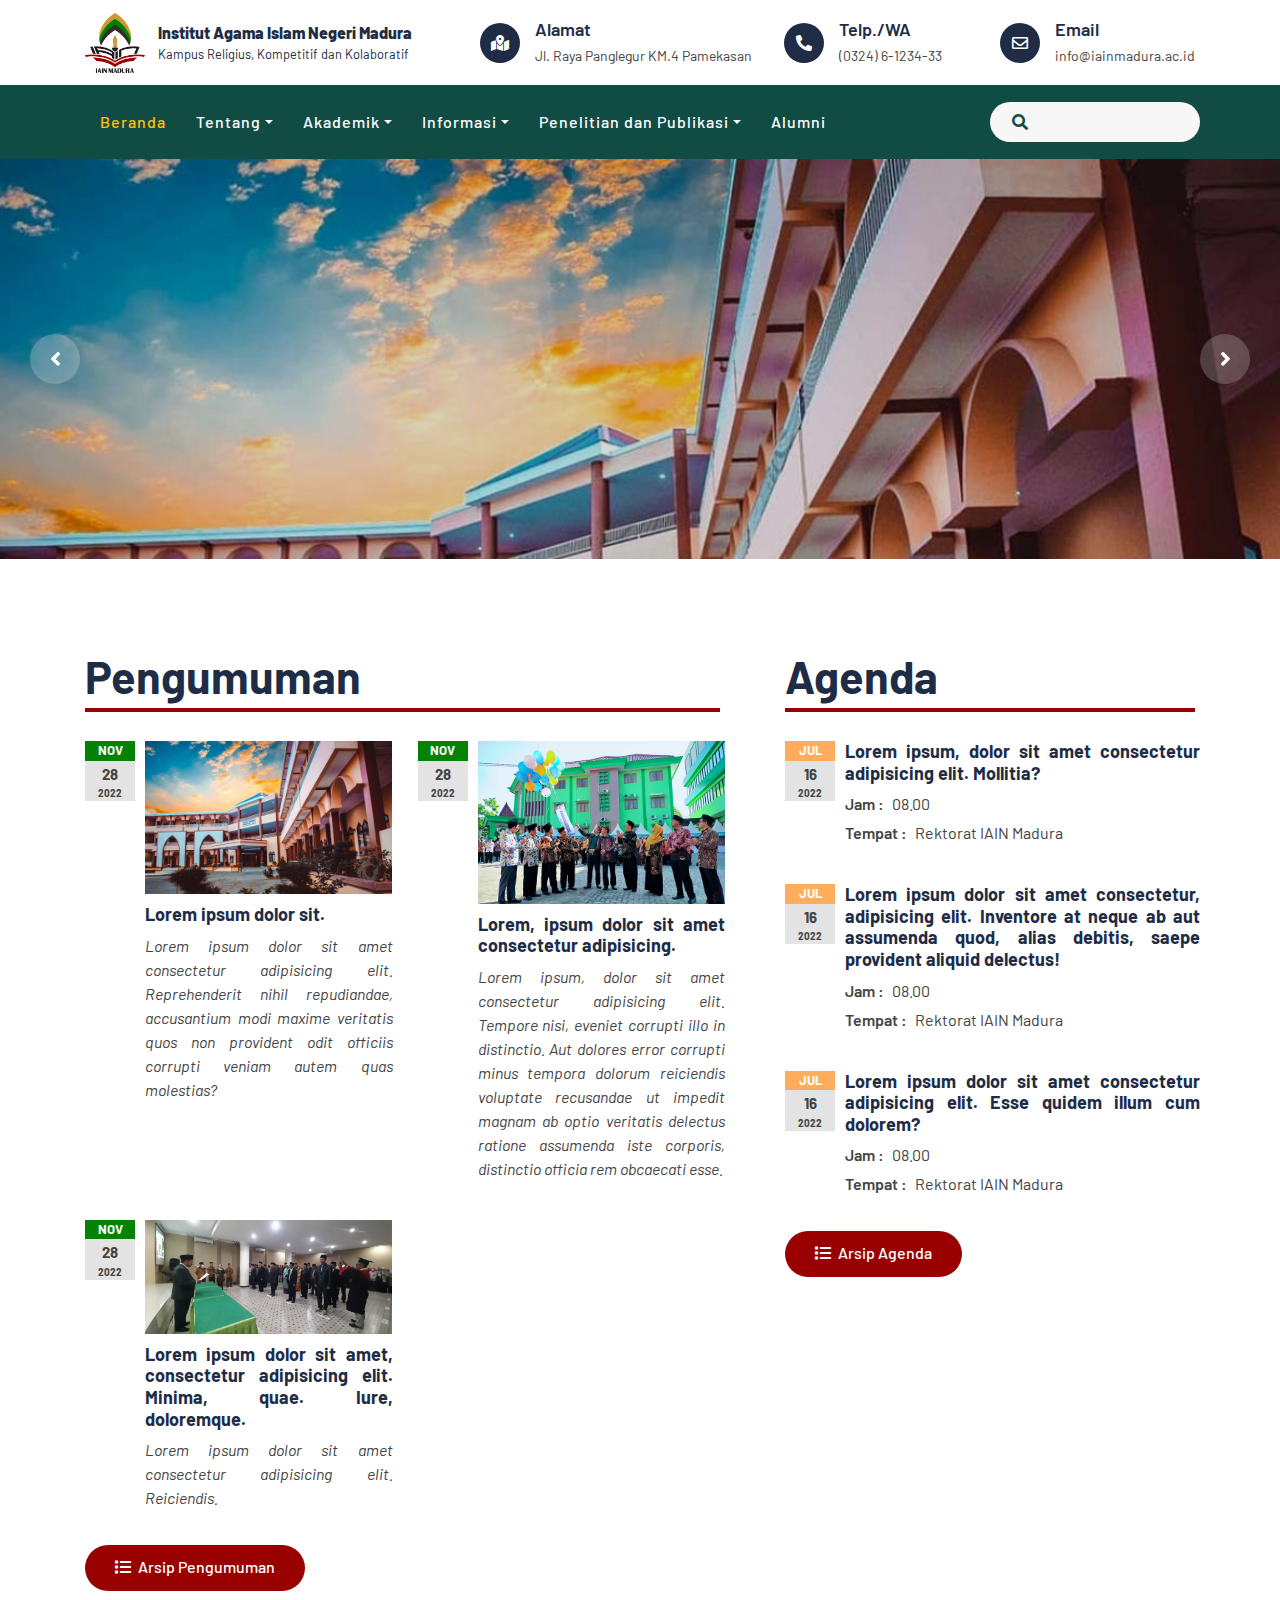
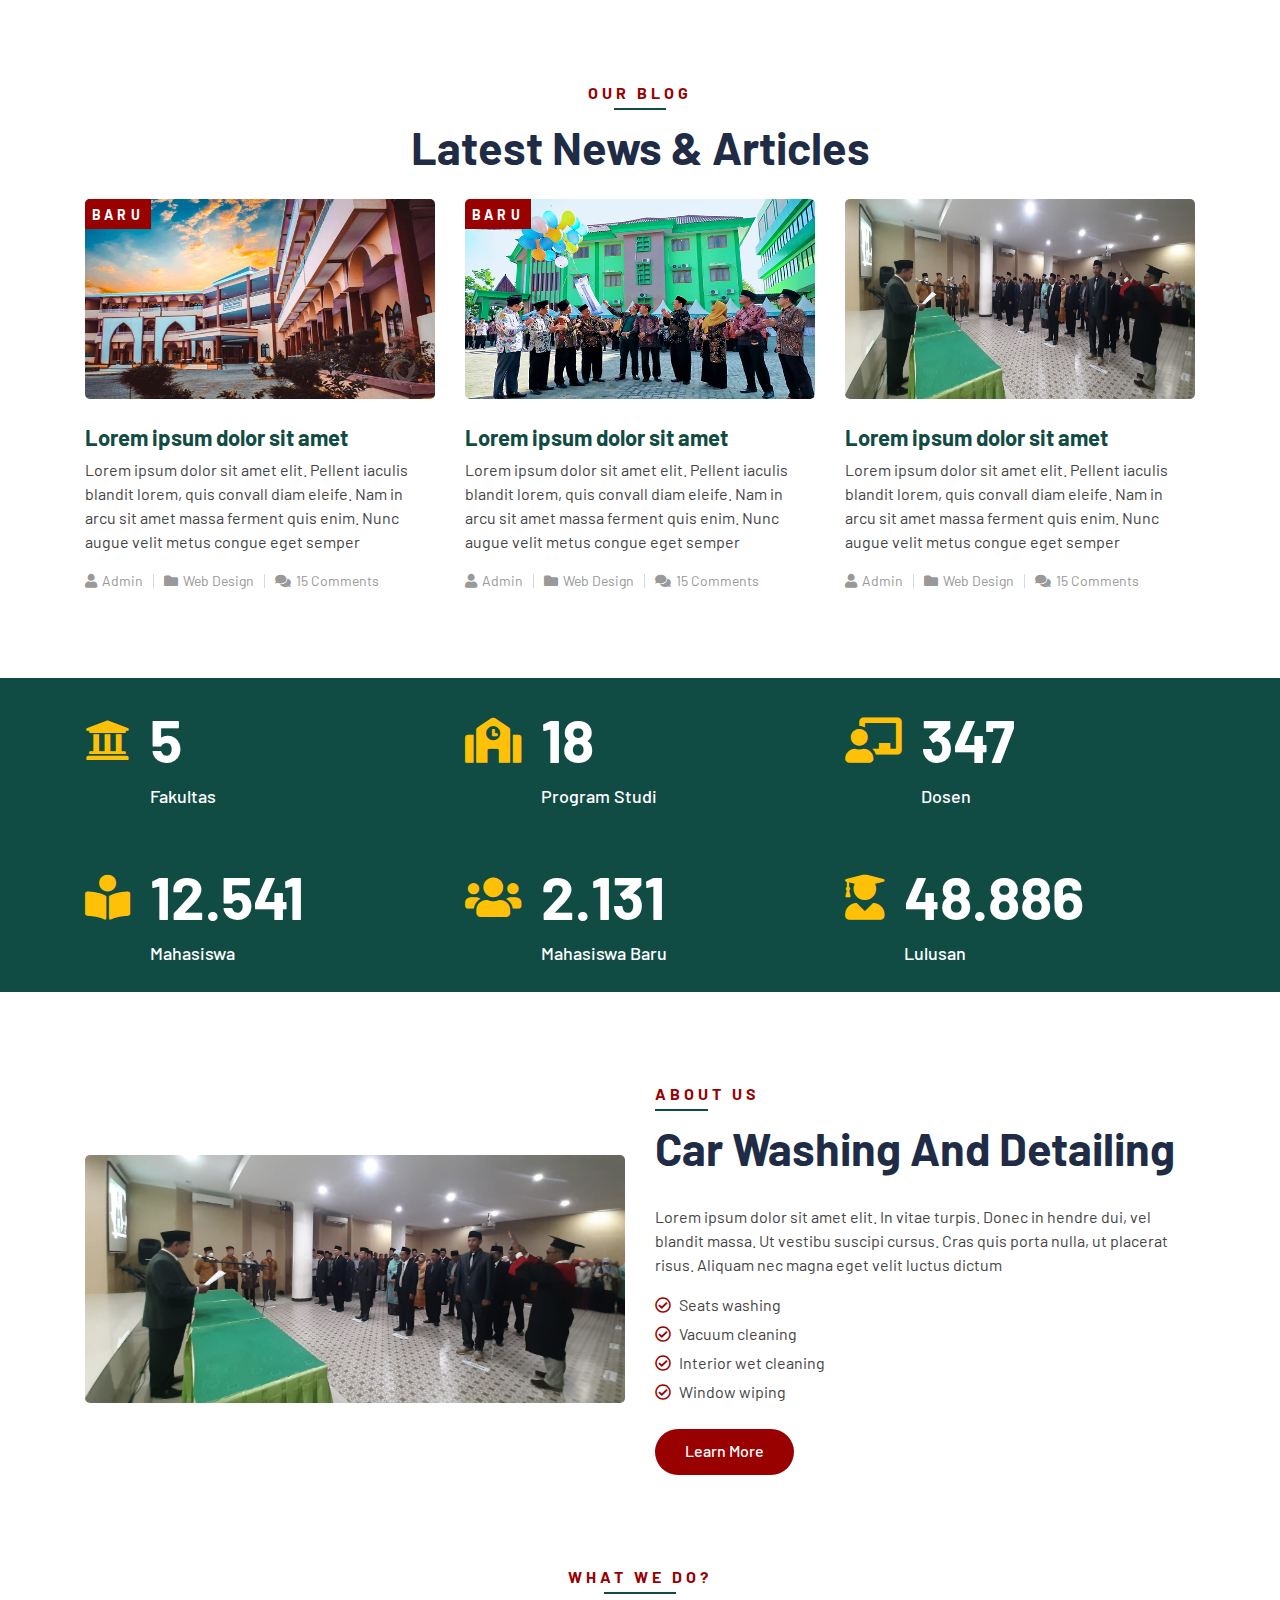
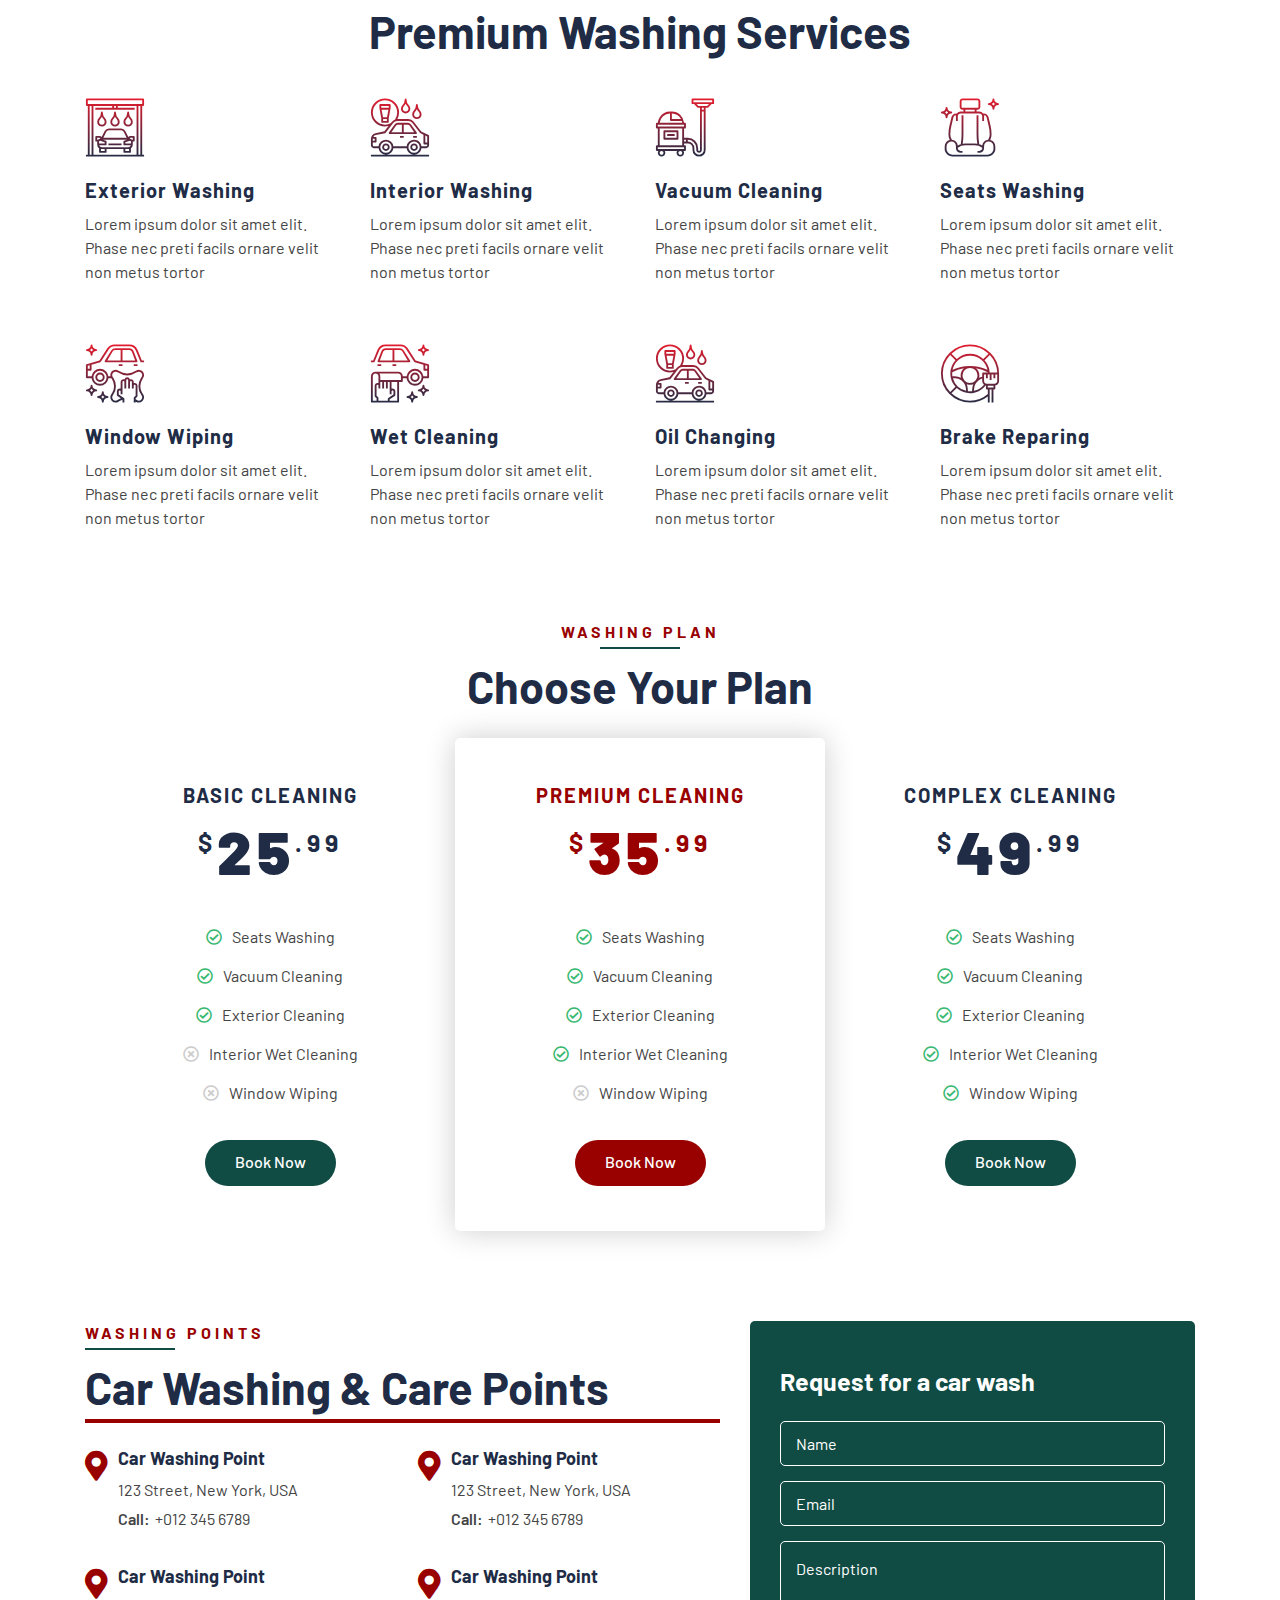
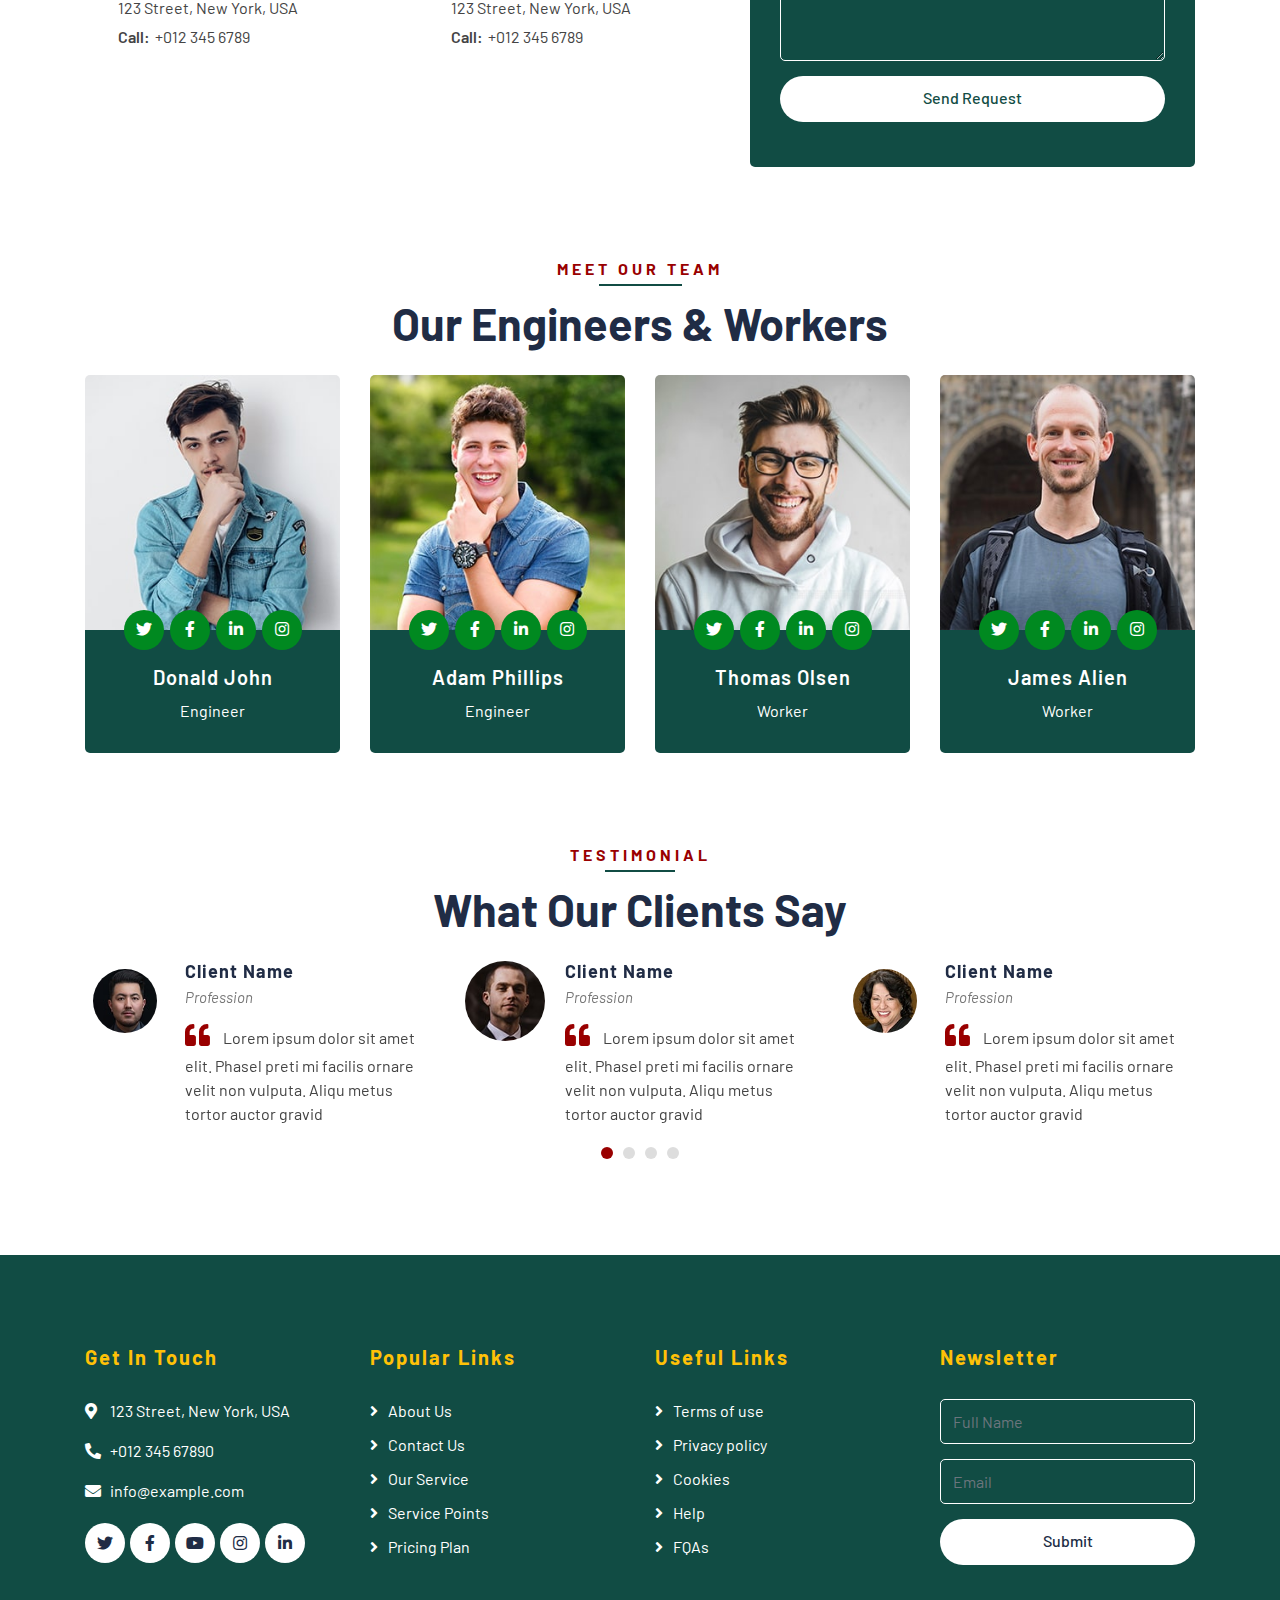
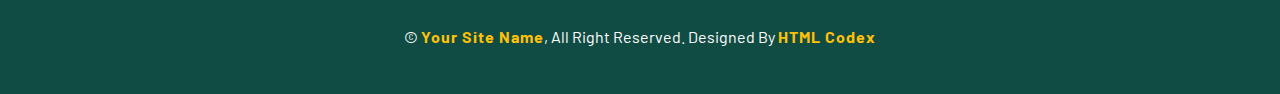
<file: index.html>
<!DOCTYPE html>
<html lang="en">
  <head>
    <meta charset="utf-8" />
    <title>Institut Agama Islam Negeri Madura</title>
    <meta content="width=device-width, initial-scale=1.0" name="viewport" />
    <meta content="Free Website Template" name="keywords" />
    <meta content="Free Website Template" name="description" />

    <!-- Favicon -->
    <link href="./img/iainmadura-icon.png" rel="icon" />

    <!-- Google Font -->
    <link
      href="https://fonts.googleapis.com/css2?family=Barlow:wght@400;500;600;700;800;900&display=swap"
      rel="stylesheet"
    />

    <!-- CSS Libraries -->
    <link
      href="https://stackpath.bootstrapcdn.com/bootstrap/4.4.1/css/bootstrap.min.css"
      rel="stylesheet"
    />
    <link
      href="https://cdnjs.cloudflare.com/ajax/libs/font-awesome/5.10.0/css/all.min.css"
      rel="stylesheet"
    />
    <link href="lib/flaticon/font/flaticon.css" rel="stylesheet" />
    <link href="lib/animate/animate.min.css" rel="stylesheet" />
    <link href="lib/owlcarousel/assets/owl.carousel.min.css" rel="stylesheet" />

    <!-- Template Stylesheet -->
    <link href="css/style.css" rel="stylesheet" />
  </head>

  <body>
    <!-- Top Bar Start -->
    <div class="top-bar">
      <div class="container">
        <div class="row align-items-center">
          <div class="col-lg-4 col-md-12">
            <div class="logo">
              <a href="index.html">
                <img
                  src="./img/iainmadura-logo.png"
                  alt="Logo"
                  class="logo-img img-fluid"
                />
                <span>
                  Institut Agama Islam Negeri Madura
                  <small>Kampus Religius, Kompetitif dan Kolaboratif</small>
                </span>
              </a>
            </div>
          </div>
          <div class="col-lg-8 col-md-7 d-none d-lg-block">
            <div class="row">
              <div class="col-5">
                <div class="top-bar-item">
                  <div class="top-bar-icon">
                    <i class="fas fa-map-marked-alt"></i>
                  </div>
                  <div class="top-bar-text">
                    <h3>Alamat</h3>
                    <p>Jl. Raya Panglegur KM.4 Pamekasan</p>
                  </div>
                </div>
              </div>
              <div class="col-3">
                <div class="top-bar-item">
                  <div class="top-bar-icon">
                    <i class="fa fa-phone-alt"></i>
                  </div>
                  <div class="top-bar-text">
                    <h3>Telp./WA</h3>
                    <p>(0324) 6-1234-33</p>
                  </div>
                </div>
              </div>
              <div class="col-4">
                <div class="top-bar-item">
                  <div class="top-bar-icon">
                    <i class="far fa-envelope"></i>
                  </div>
                  <div class="top-bar-text">
                    <h3>Email</h3>
                    <p>info@iainmadura.ac.id</p>
                  </div>
                </div>
              </div>
            </div>
          </div>
        </div>
      </div>
    </div>
    <!-- Top Bar End -->

    <!-- Nav Bar Start -->
    <div class="nav-bar">
      <div class="container">
        <nav class="navbar navbar-expand-lg bg-dark navbar-dark">
          <a href="#" class="navbar-brand">MENU</a>
          <button
            type="button"
            class="navbar-toggler"
            data-toggle="collapse"
            data-target="#navbarCollapse"
          >
            <span class="navbar-toggler-icon"></span>
          </button>

          <div
            class="collapse navbar-collapse justify-content-between"
            id="navbarCollapse"
          >
            <div class="navbar-nav mr-auto">
              <a href="index.html" class="nav-item nav-link active">Beranda</a>
              <div class="nav-item dropdown">
                <a
                  href="#"
                  class="nav-link dropdown-toggle"
                  data-toggle="dropdown"
                  >Tentang</a
                >
                <div class="dropdown-menu">
                  <a href="about.html" class="dropdown-item">Sejarah Singkat</a>
                  <a href="#" class="dropdown-item">Lambang, Mars dan Hymne</a>
                  <a href="#" class="dropdown-item"
                    >Visi Misi, Tujuan dan Strategi</a
                  >
                  <a href="#" class="dropdown-item">Struktur Organisasi</a>
                  <a href="#" class="dropdown-item">Lembaga</a>
                  <a href="#" class="dropdown-item">Biro</a>
                  <a href="#" class="dropdown-item">UPT</a>
                  <a href="#" class="dropdown-item">Data Pegawai</a>
                  <a href="#" class="dropdown-item"
                    >Rencana Strategis dan Pengembangan</a
                  >
                </div>
              </div>
              <div class="nav-item dropdown">
                <a
                  href="#"
                  class="nav-link dropdown-toggle"
                  data-toggle="dropdown"
                  >Akademik</a
                >
                <div class="dropdown-menu">
                  <a href="#" class="dropdown-item"
                    >Fakultas dan Pascasarjana</a
                  >
                  <a href="#" class="dropdown-item">Kegiatan Kemahasiswaan</a>
                  <a href="#" class="dropdown-item">Penunjang Perkuliahan</a>
                  <a href="#" class="dropdown-item">Informasi Akademik</a>
                  <a href="#" class="dropdown-item">Data Akreditasi</a>
                </div>
              </div>
              <div class="nav-item dropdown">
                <a
                  href="#"
                  class="nav-link dropdown-toggle"
                  data-toggle="dropdown"
                  >Informasi</a
                >
                <div class="dropdown-menu">
                  <a href="#" class="dropdown-item">Pengumuman</a>
                  <a href="#" class="dropdown-item">Berita</a>
                  <a href="#" class="dropdown-item">Agenda</a>
                  <a href="#" class="dropdown-item">Galeri</a>
                  <a href="#" class="dropdown-item">Kontak Kami</a>
                </div>
              </div>
              <div class="nav-item dropdown">
                <a
                  href="#"
                  class="nav-link dropdown-toggle"
                  data-toggle="dropdown"
                  >Penelitian dan Publikasi</a
                >
                <div class="dropdown-menu">
                  <a
                    href="http://ejournal.iainmadura.ac.id"
                    class="dropdown-item"
                    target="_blank"
                    >Jurnal</a
                  >
                  <a
                    href="http://repository.iainmadura.ac.id"
                    class="dropdown-item"
                    target="_blank"
                    >Repository</a
                  >
                  <a
                    href="http://etheses.iainmadura.ac.id"
                    class="dropdown-item"
                    target="_blank"
                    >Etheses</a
                  >
                </div>
              </div>
              <a href="about.html" class="nav-item nav-link">Alumni</a>
              <!-- <a href="service.html" class="nav-item nav-link">Service</a>
              <a href="price.html" class="nav-item nav-link">Price</a>
              <a href="location.html" class="nav-item nav-link"
                >Washing Points</a
              >
              <div class="nav-item dropdown">
                <a
                  href="#"
                  class="nav-link dropdown-toggle"
                  data-toggle="dropdown"
                  >Pages</a
                >
                <div class="dropdown-menu">
                  <a href="blog.html" class="dropdown-item">Blog Grid</a>
                  <a href="single.html" class="dropdown-item">Detail Page</a>
                  <a href="team.html" class="dropdown-item">Team Member</a>
                  <a href="booking.html" class="dropdown-item"
                    >Schedule Booking</a
                  >
                </div>
              </div>
              <a href="contact.html" class="nav-item nav-link">Contact</a> -->
            </div>
            <div class="ml-auto">
              <!-- <a class="btn btn-custom" href="#">Get Appointment</a> -->
              <div class="container-search">
                <input
                  type="text"
                  placeholder="Cari sesuatu..."
                  class="search__box"
                />
                <i class="fas fa-search search__icon" id="icon"></i>
              </div>
            </div>
          </div>
        </nav>
      </div>
    </div>
    <!-- Nav Bar End -->

    <!-- Carousel Start -->
    <div class="carousel">
      <div class="container-fluid">
        <div class="owl-carousel">
          <div class="carousel-item">
            <div class="carousel-img">
              <img src="./img/iain-madura-1.jpg" alt="Image" />
            </div>
            <!-- <div class="carousel-text">
              <h3>Washing & Detailing</h3>
              <h1>Keep your Car Newer</h1>
              <p>
                Lorem ipsum dolor sit amet elit. Phasellus ut mollis mauris.
                Vivamus egestas eleifend dui ac
              </p>
              <a class="btn btn-custom" href="">Explore More</a>
            </div> -->
          </div>
          <div class="carousel-item">
            <div class="carousel-img">
              <img src="./img/iain-madura-2.jpg" alt="Image" />
            </div>
            <!-- <div class="carousel-text">
              <h3>Washing & Detailing</h3>
              <h1>Quality service for you</h1>
              <p>
                Morbi sagittis turpis id suscipit feugiat. Suspendisse eu augue
                urna. Morbi sagittis orci sodales
              </p>
              <a class="btn btn-custom" href="">Explore More</a>
            </div> -->
          </div>
          <div class="carousel-item">
            <div class="carousel-img">
              <img src="./img/iain-madura-3.jpg" alt="Image" />
            </div>
            <!-- <div class="carousel-text">
              <h3>Washing & Detailing</h3>
              <h1>Exterior & Interior Washing</h1>
              <p>
                Sed ultrices, est eget feugiat accumsan, dui nibh egestas
                tortor, ut rhoncus nibh ligula euismod quam
              </p>
              <a class="btn btn-custom" href="">Explore More</a>
            </div> -->
          </div>
        </div>
      </div>
    </div>
    <!-- Carousel End -->

    <!-- Agenda dan Pengumuman Start -->
    <div class="location">
      <div class="container">
        <!-- <div class="section-header text-left">
          <p>Pengumuman & Agenda Kegiatan</p>
          <h2>Agenda</h2>
        </div> -->
        <div class="row">
          <div class="col-lg-7">
            <div class="section-header text-left">
              <h2>Pengumuman</h2>
            </div>
            <div class="row">
              <div class="col-md-6">
                <div class="location-item">
                  <p class="date-label">
                    <span class="month announcements">NOV</span>
                    <span class="date-number">28</span>
                    <span class="year">2022</span>
                  </p>
                  <div class="location-text">
                    <img
                      src="./img/iain-madura-1.jpg"
                      alt="IAIN Madura 1"
                      class="img-annoucement"
                    />
                    <h3>
                      <a href="#" target="_blank">Lorem ipsum dolor sit.</a>
                    </h3>
                    <p class="font-italic">
                      Lorem ipsum dolor sit amet consectetur adipisicing elit.
                      Reprehenderit nihil repudiandae, accusantium modi maxime
                      veritatis quos non provident odit officiis corrupti veniam
                      autem quas molestias?
                    </p>
                  </div>
                </div>
              </div>
              <div class="col-md-6">
                <div class="location-item">
                  <p class="date-label">
                    <span class="month announcements">NOV</span>
                    <span class="date-number">28</span>
                    <span class="year">2022</span>
                  </p>
                  <div class="location-text">
                    <img
                      src="./img/iain-madura-2.jpg"
                      alt="IAIN Madura 2"
                      class="img-annoucement"
                    />
                    <h3>
                      <a href="#" target="_blank"
                        >Lorem, ipsum dolor sit amet consectetur adipisicing.</a
                      >
                    </h3>
                    <p class="font-italic">
                      Lorem ipsum, dolor sit amet consectetur adipisicing elit.
                      Tempore nisi, eveniet corrupti illo in distinctio. Aut
                      dolores error corrupti minus tempora dolorum reiciendis
                      voluptate recusandae ut impedit magnam ab optio veritatis
                      delectus ratione assumenda iste corporis, distinctio
                      officia rem obcaecati esse.
                    </p>
                  </div>
                </div>
              </div>
              <div class="col-md-6">
                <div class="location-item">
                  <p class="date-label">
                    <span class="month announcements">NOV</span>
                    <span class="date-number">28</span>
                    <span class="year">2022</span>
                  </p>
                  <div class="location-text">
                    <img
                      src="./img/iain-madura-3.jpg"
                      alt="IAIN Madura 3"
                      class="img-annoucement"
                    />
                    <h3>
                      <a href="#" target="_blank"
                        >Lorem ipsum dolor sit amet, consectetur adipisicing
                        elit. Minima, quae. Iure, doloremque.</a
                      >
                    </h3>
                    <p class="font-italic">
                      Lorem ipsum dolor sit amet consectetur adipisicing elit.
                      Reiciendis.
                    </p>
                  </div>
                </div>
              </div>
            </div>
            <a href="#" class="btn btn-custom"
              ><i class="fa fa-list">&nbsp;</i> Arsip Pengumuman</a
            >
          </div>
          <div class="col-lg-5 schedule">
            <div class="section-header text-left">
              <h2>Agenda</h2>
            </div>
            <div class="row">
              <div class="col-md-12">
                <div class="location-item">
                  <p class="date-label">
                    <span class="month events">JUL</span>
                    <span class="date-number">16</span>
                    <span class="year">2022</span>
                  </p>
                  <div class="location-text">
                    <h3>
                      <a href="#"
                        >Lorem ipsum, dolor sit amet consectetur adipisicing
                        elit. Mollitia?</a
                      >
                    </h3>
                    <p><strong>Jam : </strong> 08.00</p>
                    <p><strong>Tempat : </strong> Rektorat IAIN Madura</p>
                  </div>
                </div>
              </div>
              <div class="col-md-12">
                <div class="location-item">
                  <p class="date-label">
                    <span class="month events">JUL</span>
                    <span class="date-number">16</span>
                    <span class="year">2022</span>
                  </p>
                  <div class="location-text">
                    <h3>
                      <a href="#"
                        >Lorem ipsum dolor sit amet consectetur, adipisicing
                        elit. Inventore at neque ab aut assumenda quod, alias
                        debitis, saepe provident aliquid delectus!</a
                      >
                    </h3>
                    <p><strong>Jam : </strong> 08.00</p>
                    <p><strong>Tempat : </strong> Rektorat IAIN Madura</p>
                  </div>
                </div>
              </div>
              <div class="col-md-12">
                <div class="location-item">
                  <p class="date-label">
                    <span class="month events">JUL</span>
                    <span class="date-number">16</span>
                    <span class="year">2022</span>
                  </p>
                  <div class="location-text">
                    <h3>
                      <a href="#"
                        >Lorem ipsum dolor sit amet consectetur adipisicing
                        elit. Esse quidem illum cum dolorem?</a
                      >
                    </h3>
                    <p><strong>Jam : </strong> 08.00</p>
                    <p><strong>Tempat : </strong> Rektorat IAIN Madura</p>
                  </div>
                </div>
              </div>
            </div>
            <a href="#" class="btn btn-custom"
              ><i class="fa fa-list">&nbsp;</i> Arsip Agenda</a
            >
          </div>
        </div>
      </div>
    </div>
    <!-- Agenda dan Pengumuman End -->

    <!-- Blog Start -->
    <div class="blog">
      <div class="container">
        <div class="section-header text-center">
          <p>Our Blog</p>
          <h2>Latest news & articles</h2>
        </div>
        <div class="row">
          <div class="col-lg-4">
            <div class="blog-item">
              <div class="blog-img">
                <img src="img/iain-madura-1.jpg" alt="Image" />
                <div class="text-new">
                  <span>Baru</span>
                </div>
                <div class="meta-date">
                  <span>01</span>
                  <strong>Jan</strong>
                  <span>2045</span>
                </div>
              </div>
              <div class="blog-text">
                <h3><a href="single.html">Lorem ipsum dolor sit amet</a></h3>
                <p>
                  Lorem ipsum dolor sit amet elit. Pellent iaculis blandit
                  lorem, quis convall diam eleife. Nam in arcu sit amet massa
                  ferment quis enim. Nunc augue velit metus congue eget semper
                </p>
              </div>
              <div class="blog-meta">
                <p><i class="fa fa-user"></i><a href="">Admin</a></p>
                <p><i class="fa fa-folder"></i><a href="">Web Design</a></p>
                <p><i class="fa fa-comments"></i><a href="">15 Comments</a></p>
              </div>
            </div>
          </div>
          <div class="col-lg-4">
            <div class="blog-item">
              <div class="blog-img">
                <img src="img/iain-madura-2.jpg" alt="Image" />
                <div class="text-new">
                  <span>Baru</span>
                </div>
                <div class="meta-date">
                  <span>01</span>
                  <strong>Jan</strong>
                  <span>2045</span>
                </div>
              </div>
              <div class="blog-text">
                <h3><a href="single.html">Lorem ipsum dolor sit amet</a></h3>
                <p>
                  Lorem ipsum dolor sit amet elit. Pellent iaculis blandit
                  lorem, quis convall diam eleife. Nam in arcu sit amet massa
                  ferment quis enim. Nunc augue velit metus congue eget semper
                </p>
              </div>
              <div class="blog-meta">
                <p><i class="fa fa-user"></i><a href="">Admin</a></p>
                <p><i class="fa fa-folder"></i><a href="">Web Design</a></p>
                <p><i class="fa fa-comments"></i><a href="">15 Comments</a></p>
              </div>
            </div>
          </div>
          <div class="col-lg-4">
            <div class="blog-item">
              <div class="blog-img">
                <img src="img/iain-madura-3.jpg" alt="Image" />
                <div class="meta-date">
                  <span>01</span>
                  <strong>Jan</strong>
                  <span>2045</span>
                </div>
              </div>
              <div class="blog-text">
                <h3><a href="single.html">Lorem ipsum dolor sit amet</a></h3>
                <p>
                  Lorem ipsum dolor sit amet elit. Pellent iaculis blandit
                  lorem, quis convall diam eleife. Nam in arcu sit amet massa
                  ferment quis enim. Nunc augue velit metus congue eget semper
                </p>
              </div>
              <div class="blog-meta">
                <p><i class="fa fa-user"></i><a href="">Admin</a></p>
                <p><i class="fa fa-folder"></i><a href="">Web Design</a></p>
                <p><i class="fa fa-comments"></i><a href="">15 Comments</a></p>
              </div>
            </div>
          </div>
        </div>
      </div>
    </div>
    <!-- Blog End -->

    <!-- Facts Start -->
    <div class="facts" data-parallax="scroll" data-image-src="img/facts.jpg">
      <div class="container">
        <div class="row">
          <div class="col-lg-4 col-md-6">
            <div class="facts-item">
              <i class="fas fa-university"></i>
              <div class="facts-text">
                <h3 data-toggle="counter-up">5</h3>
                <p>Fakultas</p>
              </div>
            </div>
          </div>
          <div class="col-lg-4 col-md-6">
            <div class="facts-item">
              <i class="fas fa-school"></i>
              <div class="facts-text">
                <h3 data-toggle="counter-up">18</h3>
                <p>Program Studi</p>
              </div>
            </div>
          </div>
          <div class="col-lg-4 col-md-6">
            <div class="facts-item">
              <i class="fas fa-chalkboard-teacher"></i>
              <div class="facts-text">
                <h3 data-toggle="counter-up">347</h3>
                <p>Dosen</p>
              </div>
            </div>
          </div>
        </div>
        <div class="row">
          <div class="col-lg-4 col-md-6">
            <div class="facts-item">
              <i class="fas fa-book-reader"></i>
              <div class="facts-text">
                <h3 data-toggle="counter-up">12.541</h3>
                <p>Mahasiswa</p>
              </div>
            </div>
          </div>
          <div class="col-lg-4 col-md-6">
            <div class="facts-item">
              <i class="fas fa-users"></i>
              <div class="facts-text">
                <h3 data-toggle="counter-up">2.131</h3>
                <p>Mahasiswa Baru</p>
              </div>
            </div>
          </div>
          <div class="col-lg-4 col-md-6">
            <div class="facts-item">
              <i class="fas fa-user-graduate"></i>
              <div class="facts-text">
                <h3 data-toggle="counter-up">48.886</h3>
                <p>Lulusan</p>
              </div>
            </div>
          </div>
        </div>
      </div>
    </div>
    <!-- Facts End -->

    <!-- About Start -->
    <div class="about">
      <div class="container">
        <div class="row align-items-center">
          <div class="col-lg-6">
            <div class="about-img">
              <img src="./img/iain-madura-3.jpg" alt="Image" />
            </div>
          </div>
          <div class="col-lg-6">
            <div class="section-header text-left">
              <p>About Us</p>
              <h2>car washing and detailing</h2>
            </div>
            <div class="about-content">
              <p>
                Lorem ipsum dolor sit amet elit. In vitae turpis. Donec in
                hendre dui, vel blandit massa. Ut vestibu suscipi cursus. Cras
                quis porta nulla, ut placerat risus. Aliquam nec magna eget
                velit luctus dictum
              </p>
              <ul>
                <li><i class="far fa-check-circle"></i>Seats washing</li>
                <li><i class="far fa-check-circle"></i>Vacuum cleaning</li>
                <li>
                  <i class="far fa-check-circle"></i>Interior wet cleaning
                </li>
                <li><i class="far fa-check-circle"></i>Window wiping</li>
              </ul>
              <a class="btn btn-custom" href="">Learn More</a>
            </div>
          </div>
        </div>
      </div>
    </div>
    <!-- About End -->

    <!-- Service Start -->
    <div class="service">
      <div class="container">
        <div class="section-header text-center">
          <p>What We Do?</p>
          <h2>Premium Washing Services</h2>
        </div>
        <div class="row">
          <div class="col-lg-3 col-md-6">
            <div class="service-item">
              <i class="flaticon-car-wash-1"></i>
              <h3>Exterior Washing</h3>
              <p>
                Lorem ipsum dolor sit amet elit. Phase nec preti facils ornare
                velit non metus tortor
              </p>
            </div>
          </div>
          <div class="col-lg-3 col-md-6">
            <div class="service-item">
              <i class="flaticon-car-wash"></i>
              <h3>Interior Washing</h3>
              <p>
                Lorem ipsum dolor sit amet elit. Phase nec preti facils ornare
                velit non metus tortor
              </p>
            </div>
          </div>
          <div class="col-lg-3 col-md-6">
            <div class="service-item">
              <i class="flaticon-vacuum-cleaner"></i>
              <h3>Vacuum Cleaning</h3>
              <p>
                Lorem ipsum dolor sit amet elit. Phase nec preti facils ornare
                velit non metus tortor
              </p>
            </div>
          </div>
          <div class="col-lg-3 col-md-6">
            <div class="service-item">
              <i class="flaticon-seat"></i>
              <h3>Seats Washing</h3>
              <p>
                Lorem ipsum dolor sit amet elit. Phase nec preti facils ornare
                velit non metus tortor
              </p>
            </div>
          </div>
          <div class="col-lg-3 col-md-6">
            <div class="service-item">
              <i class="flaticon-car-service"></i>
              <h3>Window Wiping</h3>
              <p>
                Lorem ipsum dolor sit amet elit. Phase nec preti facils ornare
                velit non metus tortor
              </p>
            </div>
          </div>
          <div class="col-lg-3 col-md-6">
            <div class="service-item">
              <i class="flaticon-car-service-2"></i>
              <h3>Wet Cleaning</h3>
              <p>
                Lorem ipsum dolor sit amet elit. Phase nec preti facils ornare
                velit non metus tortor
              </p>
            </div>
          </div>
          <div class="col-lg-3 col-md-6">
            <div class="service-item">
              <i class="flaticon-car-wash"></i>
              <h3>Oil Changing</h3>
              <p>
                Lorem ipsum dolor sit amet elit. Phase nec preti facils ornare
                velit non metus tortor
              </p>
            </div>
          </div>
          <div class="col-lg-3 col-md-6">
            <div class="service-item">
              <i class="flaticon-brush-1"></i>
              <h3>Brake Reparing</h3>
              <p>
                Lorem ipsum dolor sit amet elit. Phase nec preti facils ornare
                velit non metus tortor
              </p>
            </div>
          </div>
        </div>
      </div>
    </div>
    <!-- Service End -->

    <!-- Price Start -->
    <div class="price">
      <div class="container">
        <div class="section-header text-center">
          <p>Washing Plan</p>
          <h2>Choose Your Plan</h2>
        </div>
        <div class="row">
          <div class="col-md-4">
            <div class="price-item">
              <div class="price-header">
                <h3>Basic Cleaning</h3>
                <h2><span>$</span><strong>25</strong><span>.99</span></h2>
              </div>
              <div class="price-body">
                <ul>
                  <li><i class="far fa-check-circle"></i>Seats Washing</li>
                  <li><i class="far fa-check-circle"></i>Vacuum Cleaning</li>
                  <li><i class="far fa-check-circle"></i>Exterior Cleaning</li>
                  <li>
                    <i class="far fa-times-circle"></i>Interior Wet Cleaning
                  </li>
                  <li><i class="far fa-times-circle"></i>Window Wiping</li>
                </ul>
              </div>
              <div class="price-footer">
                <a class="btn btn-custom" href="">Book Now</a>
              </div>
            </div>
          </div>
          <div class="col-md-4">
            <div class="price-item featured-item">
              <div class="price-header">
                <h3>Premium Cleaning</h3>
                <h2><span>$</span><strong>35</strong><span>.99</span></h2>
              </div>
              <div class="price-body">
                <ul>
                  <li><i class="far fa-check-circle"></i>Seats Washing</li>
                  <li><i class="far fa-check-circle"></i>Vacuum Cleaning</li>
                  <li><i class="far fa-check-circle"></i>Exterior Cleaning</li>
                  <li>
                    <i class="far fa-check-circle"></i>Interior Wet Cleaning
                  </li>
                  <li><i class="far fa-times-circle"></i>Window Wiping</li>
                </ul>
              </div>
              <div class="price-footer">
                <a class="btn btn-custom" href="">Book Now</a>
              </div>
            </div>
          </div>
          <div class="col-md-4">
            <div class="price-item">
              <div class="price-header">
                <h3>Complex Cleaning</h3>
                <h2><span>$</span><strong>49</strong><span>.99</span></h2>
              </div>
              <div class="price-body">
                <ul>
                  <li><i class="far fa-check-circle"></i>Seats Washing</li>
                  <li><i class="far fa-check-circle"></i>Vacuum Cleaning</li>
                  <li><i class="far fa-check-circle"></i>Exterior Cleaning</li>
                  <li>
                    <i class="far fa-check-circle"></i>Interior Wet Cleaning
                  </li>
                  <li><i class="far fa-check-circle"></i>Window Wiping</li>
                </ul>
              </div>
              <div class="price-footer">
                <a class="btn btn-custom" href="">Book Now</a>
              </div>
            </div>
          </div>
        </div>
      </div>
    </div>
    <!-- Price End -->

    <!-- Location Start -->
    <div class="location">
      <div class="container">
        <div class="row">
          <div class="col-lg-7">
            <div class="section-header text-left">
              <p>Washing Points</p>
              <h2>Car Washing & Care Points</h2>
            </div>
            <div class="row">
              <div class="col-md-6">
                <div class="location-item">
                  <i class="fa fa-map-marker-alt"></i>
                  <div class="location-text">
                    <h3>Car Washing Point</h3>
                    <p>123 Street, New York, USA</p>
                    <p><strong>Call:</strong>+012 345 6789</p>
                  </div>
                </div>
              </div>
              <div class="col-md-6">
                <div class="location-item">
                  <i class="fa fa-map-marker-alt"></i>
                  <div class="location-text">
                    <h3>Car Washing Point</h3>
                    <p>123 Street, New York, USA</p>
                    <p><strong>Call:</strong>+012 345 6789</p>
                  </div>
                </div>
              </div>
              <div class="col-md-6">
                <div class="location-item">
                  <i class="fa fa-map-marker-alt"></i>
                  <div class="location-text">
                    <h3>Car Washing Point</h3>
                    <p>123 Street, New York, USA</p>
                    <p><strong>Call:</strong>+012 345 6789</p>
                  </div>
                </div>
              </div>
              <div class="col-md-6">
                <div class="location-item">
                  <i class="fa fa-map-marker-alt"></i>
                  <div class="location-text">
                    <h3>Car Washing Point</h3>
                    <p>123 Street, New York, USA</p>
                    <p><strong>Call:</strong>+012 345 6789</p>
                  </div>
                </div>
              </div>
            </div>
          </div>
          <div class="col-lg-5">
            <div class="location-form">
              <h3>Request for a car wash</h3>
              <form>
                <div class="control-group">
                  <input
                    type="text"
                    class="form-control"
                    placeholder="Name"
                    required="required"
                  />
                </div>
                <div class="control-group">
                  <input
                    type="email"
                    class="form-control"
                    placeholder="Email"
                    required="required"
                  />
                </div>
                <div class="control-group">
                  <textarea
                    class="form-control"
                    placeholder="Description"
                    required="required"
                  ></textarea>
                </div>
                <div>
                  <button class="btn btn-custom" type="submit">
                    Send Request
                  </button>
                </div>
              </form>
            </div>
          </div>
        </div>
      </div>
    </div>
    <!-- Location End -->

    <!-- Team Start -->
    <div class="team">
      <div class="container">
        <div class="section-header text-center">
          <p>Meet Our Team</p>
          <h2>Our Engineers & Workers</h2>
        </div>
        <div class="row">
          <div class="col-lg-3 col-md-6">
            <div class="team-item">
              <div class="team-img">
                <img src="img/team-1.jpg" alt="Team Image" />
              </div>
              <div class="team-text">
                <h2>Donald John</h2>
                <p>Engineer</p>
                <div class="team-social">
                  <a href=""><i class="fab fa-twitter"></i></a>
                  <a href=""><i class="fab fa-facebook-f"></i></a>
                  <a href=""><i class="fab fa-linkedin-in"></i></a>
                  <a href=""><i class="fab fa-instagram"></i></a>
                </div>
              </div>
            </div>
          </div>
          <div class="col-lg-3 col-md-6">
            <div class="team-item">
              <div class="team-img">
                <img src="img/team-2.jpg" alt="Team Image" />
              </div>
              <div class="team-text">
                <h2>Adam Phillips</h2>
                <p>Engineer</p>
                <div class="team-social">
                  <a href=""><i class="fab fa-twitter"></i></a>
                  <a href=""><i class="fab fa-facebook-f"></i></a>
                  <a href=""><i class="fab fa-linkedin-in"></i></a>
                  <a href=""><i class="fab fa-instagram"></i></a>
                </div>
              </div>
            </div>
          </div>
          <div class="col-lg-3 col-md-6">
            <div class="team-item">
              <div class="team-img">
                <img src="img/team-3.jpg" alt="Team Image" />
              </div>
              <div class="team-text">
                <h2>Thomas Olsen</h2>
                <p>Worker</p>
                <div class="team-social">
                  <a href=""><i class="fab fa-twitter"></i></a>
                  <a href=""><i class="fab fa-facebook-f"></i></a>
                  <a href=""><i class="fab fa-linkedin-in"></i></a>
                  <a href=""><i class="fab fa-instagram"></i></a>
                </div>
              </div>
            </div>
          </div>
          <div class="col-lg-3 col-md-6">
            <div class="team-item">
              <div class="team-img">
                <img src="img/team-4.jpg" alt="Team Image" />
              </div>
              <div class="team-text">
                <h2>James Alien</h2>
                <p>Worker</p>
                <div class="team-social">
                  <a href=""><i class="fab fa-twitter"></i></a>
                  <a href=""><i class="fab fa-facebook-f"></i></a>
                  <a href=""><i class="fab fa-linkedin-in"></i></a>
                  <a href=""><i class="fab fa-instagram"></i></a>
                </div>
              </div>
            </div>
          </div>
        </div>
      </div>
    </div>
    <!-- Team End -->

    <!-- Testimonial Start -->
    <div class="testimonial">
      <div class="container">
        <div class="section-header text-center">
          <p>Testimonial</p>
          <h2>What our clients say</h2>
        </div>
        <div class="owl-carousel testimonials-carousel">
          <div class="testimonial-item">
            <img src="img/testimonial-1.jpg" alt="Image" />
            <div class="testimonial-text">
              <h3>Client Name</h3>
              <h4>Profession</h4>
              <p>
                Lorem ipsum dolor sit amet elit. Phasel preti mi facilis ornare
                velit non vulputa. Aliqu metus tortor auctor gravid
              </p>
            </div>
          </div>
          <div class="testimonial-item">
            <img src="img/testimonial-2.jpg" alt="Image" />
            <div class="testimonial-text">
              <h3>Client Name</h3>
              <h4>Profession</h4>
              <p>
                Lorem ipsum dolor sit amet elit. Phasel preti mi facilis ornare
                velit non vulputa. Aliqu metus tortor auctor gravid
              </p>
            </div>
          </div>
          <div class="testimonial-item">
            <img src="img/testimonial-3.jpg" alt="Image" />
            <div class="testimonial-text">
              <h3>Client Name</h3>
              <h4>Profession</h4>
              <p>
                Lorem ipsum dolor sit amet elit. Phasel preti mi facilis ornare
                velit non vulputa. Aliqu metus tortor auctor gravid
              </p>
            </div>
          </div>
          <div class="testimonial-item">
            <img src="img/testimonial-4.jpg" alt="Image" />
            <div class="testimonial-text">
              <h3>Client Name</h3>
              <h4>Profession</h4>
              <p>
                Lorem ipsum dolor sit amet elit. Phasel preti mi facilis ornare
                velit non vulputa. Aliqu metus tortor auctor gravid
              </p>
            </div>
          </div>
        </div>
      </div>
    </div>
    <!-- Testimonial End -->

    <!-- Footer Start -->
    <div class="footer">
      <div class="container">
        <div class="row">
          <div class="col-lg-3 col-md-6">
            <div class="footer-contact">
              <h2>Get In Touch</h2>
              <p>
                <i class="fa fa-map-marker-alt"></i>123 Street, New York, USA
              </p>
              <p><i class="fa fa-phone-alt"></i>+012 345 67890</p>
              <p><i class="fa fa-envelope"></i>info@example.com</p>
              <div class="footer-social">
                <a class="btn" href=""><i class="fab fa-twitter"></i></a>
                <a class="btn" href=""><i class="fab fa-facebook-f"></i></a>
                <a class="btn" href=""><i class="fab fa-youtube"></i></a>
                <a class="btn" href=""><i class="fab fa-instagram"></i></a>
                <a class="btn" href=""><i class="fab fa-linkedin-in"></i></a>
              </div>
            </div>
          </div>
          <div class="col-lg-3 col-md-6">
            <div class="footer-link">
              <h2>Popular Links</h2>
              <a href="">About Us</a>
              <a href="">Contact Us</a>
              <a href="">Our Service</a>
              <a href="">Service Points</a>
              <a href="">Pricing Plan</a>
            </div>
          </div>
          <div class="col-lg-3 col-md-6">
            <div class="footer-link">
              <h2>Useful Links</h2>
              <a href="">Terms of use</a>
              <a href="">Privacy policy</a>
              <a href="">Cookies</a>
              <a href="">Help</a>
              <a href="">FQAs</a>
            </div>
          </div>
          <div class="col-lg-3 col-md-6">
            <div class="footer-newsletter">
              <h2>Newsletter</h2>
              <form>
                <input class="form-control" placeholder="Full Name" />
                <input class="form-control" placeholder="Email" />
                <button class="btn btn-custom">Submit</button>
              </form>
            </div>
          </div>
        </div>
      </div>
      <div class="container copyright">
        <p>
          &copy; <a href="#">Your Site Name</a>, All Right Reserved. Designed By
          <a href="https://htmlcodex.com">HTML Codex</a>
        </p>
      </div>
    </div>
    <!-- Footer End -->

    <!-- Back to top button -->
    <a href="#" class="back-to-top"><i class="fa fa-chevron-up"></i></a>

    <!-- Pre Loader -->
    <div id="loader" class="show">
      <div class="loader"></div>
    </div>

    <!-- JavaScript Libraries -->
    <script src="https://code.jquery.com/jquery-3.4.1.min.js"></script>
    <script src="https://stackpath.bootstrapcdn.com/bootstrap/4.4.1/js/bootstrap.bundle.min.js"></script>
    <script src="lib/easing/easing.min.js"></script>
    <script src="lib/owlcarousel/owl.carousel.min.js"></script>
    <script src="lib/waypoints/waypoints.min.js"></script>
    <script src="lib/counterup/counterup.min.js"></script>

    <!-- Contact Javascript File -->
    <script src="mail/jqBootstrapValidation.min.js"></script>
    <script src="mail/contact.js"></script>

    <!-- Template Javascript -->
    <script src="js/main.js"></script>
  </body>
</html>
</file>
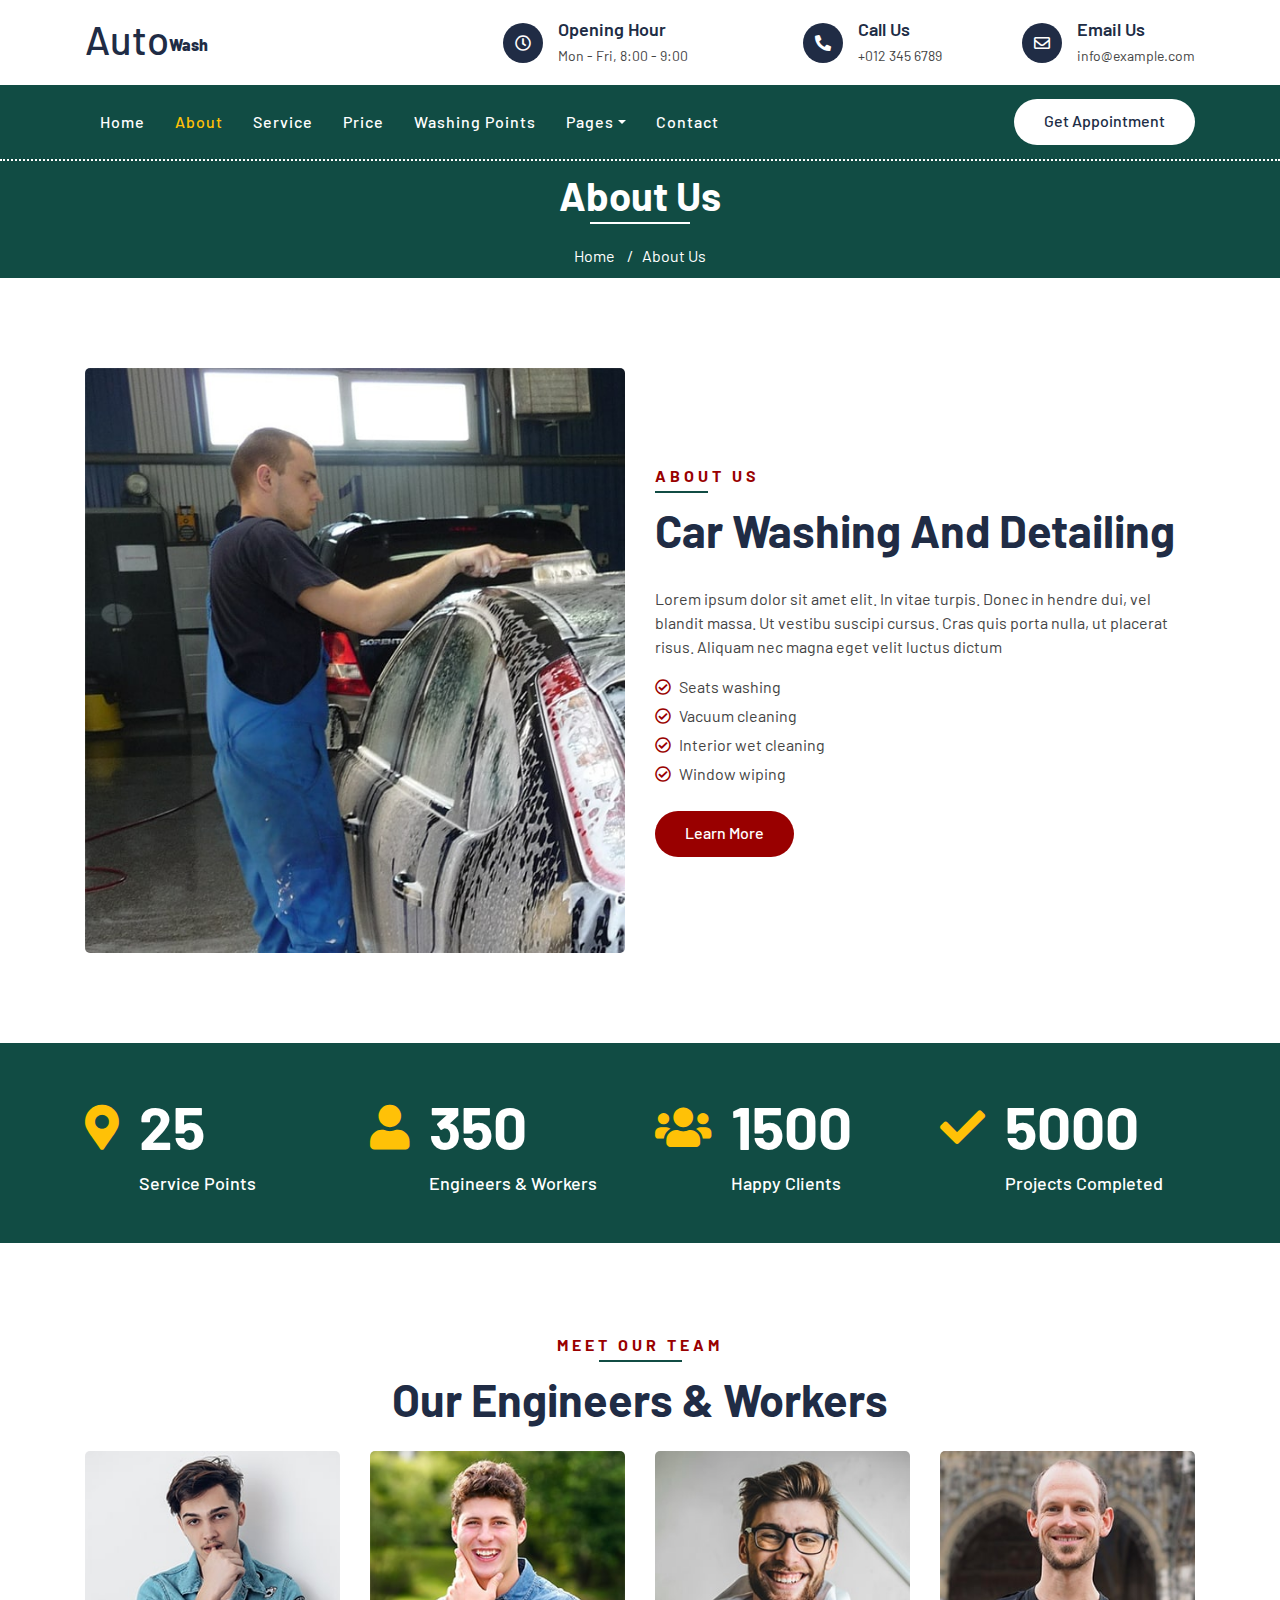
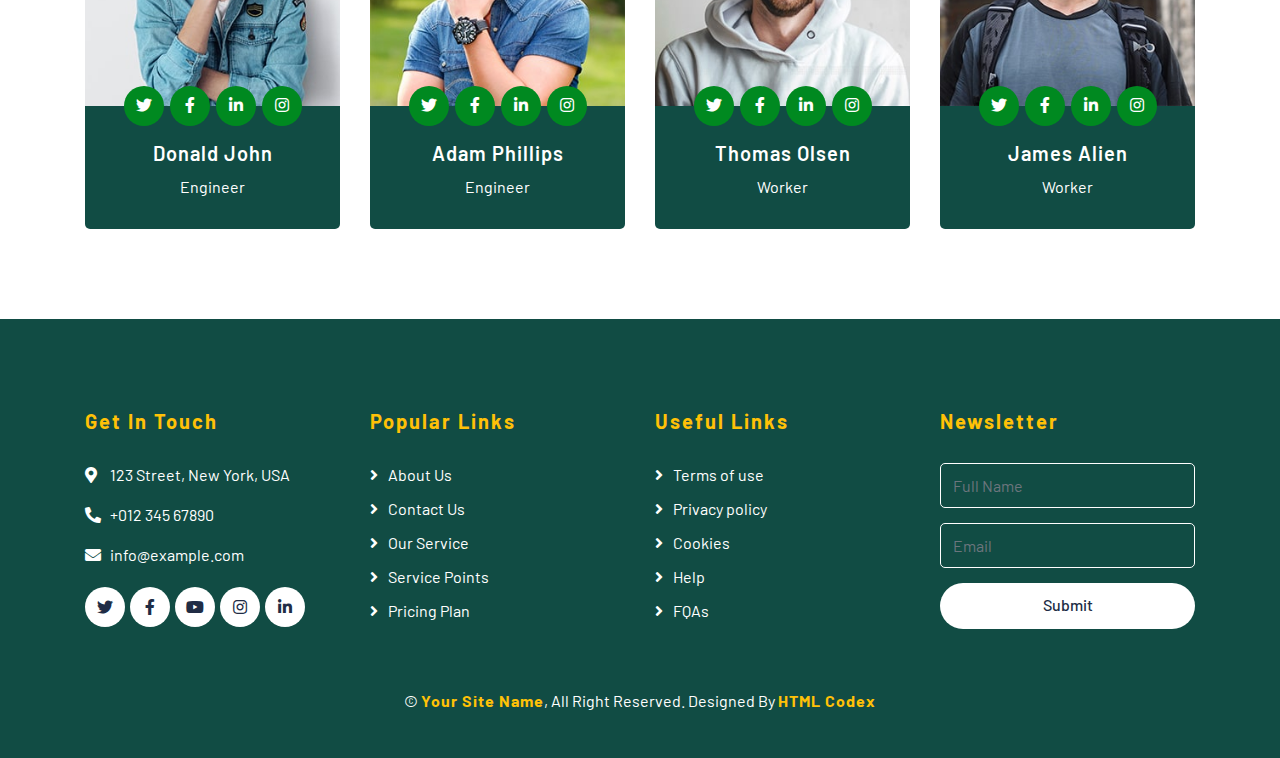
<file: about.html>
<!DOCTYPE html>
<html lang="en">
    <head>
        <meta charset="utf-8">
        <title>AutoWash - Car Wash Website Template</title>
        <meta content="width=device-width, initial-scale=1.0" name="viewport">
        <meta content="Free Website Template" name="keywords">
        <meta content="Free Website Template" name="description">

        <!-- Favicon -->
        <link href="img/favicon.ico" rel="icon">

        <!-- Google Font -->
        <link href="https://fonts.googleapis.com/css2?family=Barlow:wght@400;500;600;700;800;900&display=swap" rel="stylesheet"> 
        
        <!-- CSS Libraries -->
        <link href="https://stackpath.bootstrapcdn.com/bootstrap/4.4.1/css/bootstrap.min.css" rel="stylesheet">
        <link href="https://cdnjs.cloudflare.com/ajax/libs/font-awesome/5.10.0/css/all.min.css" rel="stylesheet">
        <link href="lib/flaticon/font/flaticon.css" rel="stylesheet">
        <link href="lib/animate/animate.min.css" rel="stylesheet">
        <link href="lib/owlcarousel/assets/owl.carousel.min.css" rel="stylesheet">

        <!-- Template Stylesheet -->
        <link href="css/style.css" rel="stylesheet">
    </head>

    <body>
        <!-- Top Bar Start -->
        <div class="top-bar">
            <div class="container">
                <div class="row align-items-center">
                    <div class="col-lg-4 col-md-12">
                        <div class="logo">
                            <a href="index.html">
                                <h1>Auto<span>Wash</span></h1>
                                <!-- <img src="img/logo.jpg" alt="Logo"> -->
                            </a>
                        </div>
                    </div>
                    <div class="col-lg-8 col-md-7 d-none d-lg-block">
                        <div class="row">
                            <div class="col-4">
                                <div class="top-bar-item">
                                    <div class="top-bar-icon">
                                        <i class="far fa-clock"></i>
                                    </div>
                                    <div class="top-bar-text">
                                        <h3>Opening Hour</h3>
                                        <p>Mon - Fri, 8:00 - 9:00</p>
                                    </div>
                                </div>
                            </div>
                            <div class="col-4">
                                <div class="top-bar-item">
                                    <div class="top-bar-icon">
                                        <i class="fa fa-phone-alt"></i>
                                    </div>
                                    <div class="top-bar-text">
                                        <h3>Call Us</h3>
                                        <p>+012 345 6789</p>
                                    </div>
                                </div>
                            </div>
                            <div class="col-4">
                                <div class="top-bar-item">
                                    <div class="top-bar-icon">
                                        <i class="far fa-envelope"></i>
                                    </div>
                                    <div class="top-bar-text">
                                        <h3>Email Us</h3>
                                        <p>info@example.com</p>
                                    </div>
                                </div>
                            </div>
                        </div>
                    </div>
                </div>
            </div>
        </div>
        <!-- Top Bar End -->

        <!-- Nav Bar Start -->
        <div class="nav-bar">
            <div class="container">
                <nav class="navbar navbar-expand-lg bg-dark navbar-dark">
                    <a href="#" class="navbar-brand">MENU</a>
                    <button type="button" class="navbar-toggler" data-toggle="collapse" data-target="#navbarCollapse">
                        <span class="navbar-toggler-icon"></span>
                    </button>

                    <div class="collapse navbar-collapse justify-content-between" id="navbarCollapse">
                        <div class="navbar-nav mr-auto">
                            <a href="index.html" class="nav-item nav-link">Home</a>
                            <a href="about.html" class="nav-item nav-link active">About</a>
                            <a href="service.html" class="nav-item nav-link">Service</a>
                            <a href="price.html" class="nav-item nav-link">Price</a>
                            <a href="location.html" class="nav-item nav-link">Washing Points</a>
                            <div class="nav-item dropdown">
                                <a href="#" class="nav-link dropdown-toggle" data-toggle="dropdown">Pages</a>
                                <div class="dropdown-menu">
                                    <a href="blog.html" class="dropdown-item">Blog Grid</a>
                                    <a href="single.html" class="dropdown-item">Detail Page</a>
                                    <a href="team.html" class="dropdown-item">Team Member</a>
                                    <a href="booking.html" class="dropdown-item">Schedule Booking</a>
                                </div>
                            </div>
                            <a href="contact.html" class="nav-item nav-link">Contact</a>
                        </div>
                        <div class="ml-auto">
                            <a class="btn btn-custom" href="#">Get Appointment</a>
                        </div>
                    </div>
                </nav>
            </div>
        </div>
        <!-- Nav Bar End -->
        
        
        <!-- Page Header Start -->
        <div class="page-header">
            <div class="container">
                <div class="row">
                    <div class="col-12">
                        <h2>About Us</h2>
                    </div>
                    <div class="col-12">
                        <a href="">Home</a>
                        <a href="">About Us</a>
                    </div>
                </div>
            </div>
        </div>
        <!-- Page Header End -->
        

        <!-- About Start -->
        <div class="about">
            <div class="container">
                <div class="row align-items-center">
                    <div class="col-lg-6">
                        <div class="about-img">
                            <img src="img/about.jpg" alt="Image">
                        </div>
                    </div>
                    <div class="col-lg-6">
                        <div class="section-header text-left">
                            <p>About Us</p>
                            <h2>car washing and detailing</h2>
                        </div>
                        <div class="about-content">
                            <p>
                                Lorem ipsum dolor sit amet elit. In vitae turpis. Donec in hendre dui, vel blandit massa. Ut vestibu suscipi cursus. Cras quis porta nulla, ut placerat risus. Aliquam nec magna eget velit luctus dictum
                            </p>
                            <ul>
                                <li><i class="far fa-check-circle"></i>Seats washing</li>
                                <li><i class="far fa-check-circle"></i>Vacuum cleaning</li>
                                <li><i class="far fa-check-circle"></i>Interior wet cleaning</li>
                                <li><i class="far fa-check-circle"></i>Window wiping</li>
                            </ul>
                            <a class="btn btn-custom" href="">Learn More</a>
                        </div>
                    </div>
                </div>
            </div>
        </div>
        <!-- About End -->
        
        
        <!-- Facts Start -->
        <div class="facts" data-parallax="scroll" data-image-src="img/facts.jpg">
            <div class="container">
                <div class="row">
                    <div class="col-lg-3 col-md-6">
                        <div class="facts-item">
                            <i class="fa fa-map-marker-alt"></i>
                            <div class="facts-text">
                                <h3 data-toggle="counter-up">25</h3>
                                <p>Service Points</p>
                            </div>
                        </div>
                    </div>
                    <div class="col-lg-3 col-md-6">
                        <div class="facts-item">
                            <i class="fa fa-user"></i>
                            <div class="facts-text">
                                <h3 data-toggle="counter-up">350</h3>
                                <p>Engineers & Workers</p>
                            </div>
                        </div>
                    </div>
                    <div class="col-lg-3 col-md-6">
                        <div class="facts-item">
                            <i class="fa fa-users"></i>
                            <div class="facts-text">
                                <h3 data-toggle="counter-up">1500</h3>
                                <p>Happy Clients</p>
                            </div>
                        </div>
                    </div>
                    <div class="col-lg-3 col-md-6">
                        <div class="facts-item">
                            <i class="fa fa-check"></i>
                            <div class="facts-text">
                                <h3 data-toggle="counter-up">5000</h3>
                                <p>Projects Completed</p>
                            </div>
                        </div>
                    </div>
                </div>
            </div>
        </div>
        <!-- Facts End -->


        <!-- Team Start -->
        <div class="team">
            <div class="container">
                <div class="section-header text-center">
                    <p>Meet Our Team</p>
                    <h2>Our Engineers & Workers</h2>
                </div>
                <div class="row">
                    <div class="col-lg-3 col-md-6">
                        <div class="team-item">
                            <div class="team-img">
                                <img src="img/team-1.jpg" alt="Team Image">
                            </div>
                            <div class="team-text">
                                <h2>Donald John</h2>
                                <p>Engineer</p>
                                <div class="team-social">
                                    <a href=""><i class="fab fa-twitter"></i></a>
                                    <a href=""><i class="fab fa-facebook-f"></i></a>
                                    <a href=""><i class="fab fa-linkedin-in"></i></a>
                                    <a href=""><i class="fab fa-instagram"></i></a>
                                </div>
                            </div>
                        </div>
                    </div>
                    <div class="col-lg-3 col-md-6">
                        <div class="team-item">
                            <div class="team-img">
                                <img src="img/team-2.jpg" alt="Team Image">
                            </div>
                            <div class="team-text">
                                <h2>Adam Phillips</h2>
                                <p>Engineer</p>
                                <div class="team-social">
                                    <a href=""><i class="fab fa-twitter"></i></a>
                                    <a href=""><i class="fab fa-facebook-f"></i></a>
                                    <a href=""><i class="fab fa-linkedin-in"></i></a>
                                    <a href=""><i class="fab fa-instagram"></i></a>
                                </div>
                            </div>
                        </div>
                    </div>
                    <div class="col-lg-3 col-md-6">
                        <div class="team-item">
                            <div class="team-img">
                                <img src="img/team-3.jpg" alt="Team Image">
                            </div>
                            <div class="team-text">
                                <h2>Thomas Olsen</h2>
                                <p>Worker</p>
                                <div class="team-social">
                                    <a href=""><i class="fab fa-twitter"></i></a>
                                    <a href=""><i class="fab fa-facebook-f"></i></a>
                                    <a href=""><i class="fab fa-linkedin-in"></i></a>
                                    <a href=""><i class="fab fa-instagram"></i></a>
                                </div>
                            </div>
                        </div>
                    </div>
                    <div class="col-lg-3 col-md-6">
                        <div class="team-item">
                            <div class="team-img">
                                <img src="img/team-4.jpg" alt="Team Image">
                            </div>
                            <div class="team-text">
                                <h2>James Alien</h2>
                                <p>Worker</p>
                                <div class="team-social">
                                    <a href=""><i class="fab fa-twitter"></i></a>
                                    <a href=""><i class="fab fa-facebook-f"></i></a>
                                    <a href=""><i class="fab fa-linkedin-in"></i></a>
                                    <a href=""><i class="fab fa-instagram"></i></a>
                                </div>
                            </div>
                        </div>
                    </div>
                </div>
            </div>
        </div>
        <!-- Team End -->


        <!-- Footer Start -->
        <div class="footer">
            <div class="container">
                <div class="row">
                    <div class="col-lg-3 col-md-6">
                        <div class="footer-contact">
                            <h2>Get In Touch</h2>
                            <p><i class="fa fa-map-marker-alt"></i>123 Street, New York, USA</p>
                            <p><i class="fa fa-phone-alt"></i>+012 345 67890</p>
                            <p><i class="fa fa-envelope"></i>info@example.com</p>
                            <div class="footer-social">
                                <a class="btn" href=""><i class="fab fa-twitter"></i></a>
                                <a class="btn" href=""><i class="fab fa-facebook-f"></i></a>
                                <a class="btn" href=""><i class="fab fa-youtube"></i></a>
                                <a class="btn" href=""><i class="fab fa-instagram"></i></a>
                                <a class="btn" href=""><i class="fab fa-linkedin-in"></i></a>
                            </div>
                        </div>
                    </div>
                    <div class="col-lg-3 col-md-6">
                        <div class="footer-link">
                            <h2>Popular Links</h2>
                            <a href="">About Us</a>
                            <a href="">Contact Us</a>
                            <a href="">Our Service</a>
                            <a href="">Service Points</a>
                            <a href="">Pricing Plan</a>
                        </div>
                    </div>
                    <div class="col-lg-3 col-md-6">
                        <div class="footer-link">
                            <h2>Useful Links</h2>
                            <a href="">Terms of use</a>
                            <a href="">Privacy policy</a>
                            <a href="">Cookies</a>
                            <a href="">Help</a>
                            <a href="">FQAs</a>
                        </div>
                    </div>
                    <div class="col-lg-3 col-md-6">
                        <div class="footer-newsletter">
                            <h2>Newsletter</h2>
                            <form>
                                <input class="form-control" placeholder="Full Name">
                                <input class="form-control" placeholder="Email">
                                <button class="btn btn-custom">Submit</button>
                            </form>
                        </div>
                    </div>
                </div>
            </div>
            <div class="container copyright">
                <p>&copy; <a href="#">Your Site Name</a>, All Right Reserved. Designed By <a href="https://htmlcodex.com">HTML Codex</a></p>
            </div>
        </div>
        <!-- Footer End -->
        
        <!-- Back to top button -->
        <a href="#" class="back-to-top"><i class="fa fa-chevron-up"></i></a>
        
        <!-- Pre Loader -->
        <div id="loader" class="show">
            <div class="loader"></div>
        </div>

        <!-- JavaScript Libraries -->
        <script src="https://code.jquery.com/jquery-3.4.1.min.js"></script>
        <script src="https://stackpath.bootstrapcdn.com/bootstrap/4.4.1/js/bootstrap.bundle.min.js"></script>
        <script src="lib/easing/easing.min.js"></script>
        <script src="lib/owlcarousel/owl.carousel.min.js"></script>
        <script src="lib/waypoints/waypoints.min.js"></script>
        <script src="lib/counterup/counterup.min.js"></script>
        
        <!-- Contact Javascript File -->
        <script src="mail/jqBootstrapValidation.min.js"></script>
        <script src="mail/contact.js"></script>

        <!-- Template Javascript -->
        <script src="js/main.js"></script>
    </body>
</html>
</file>
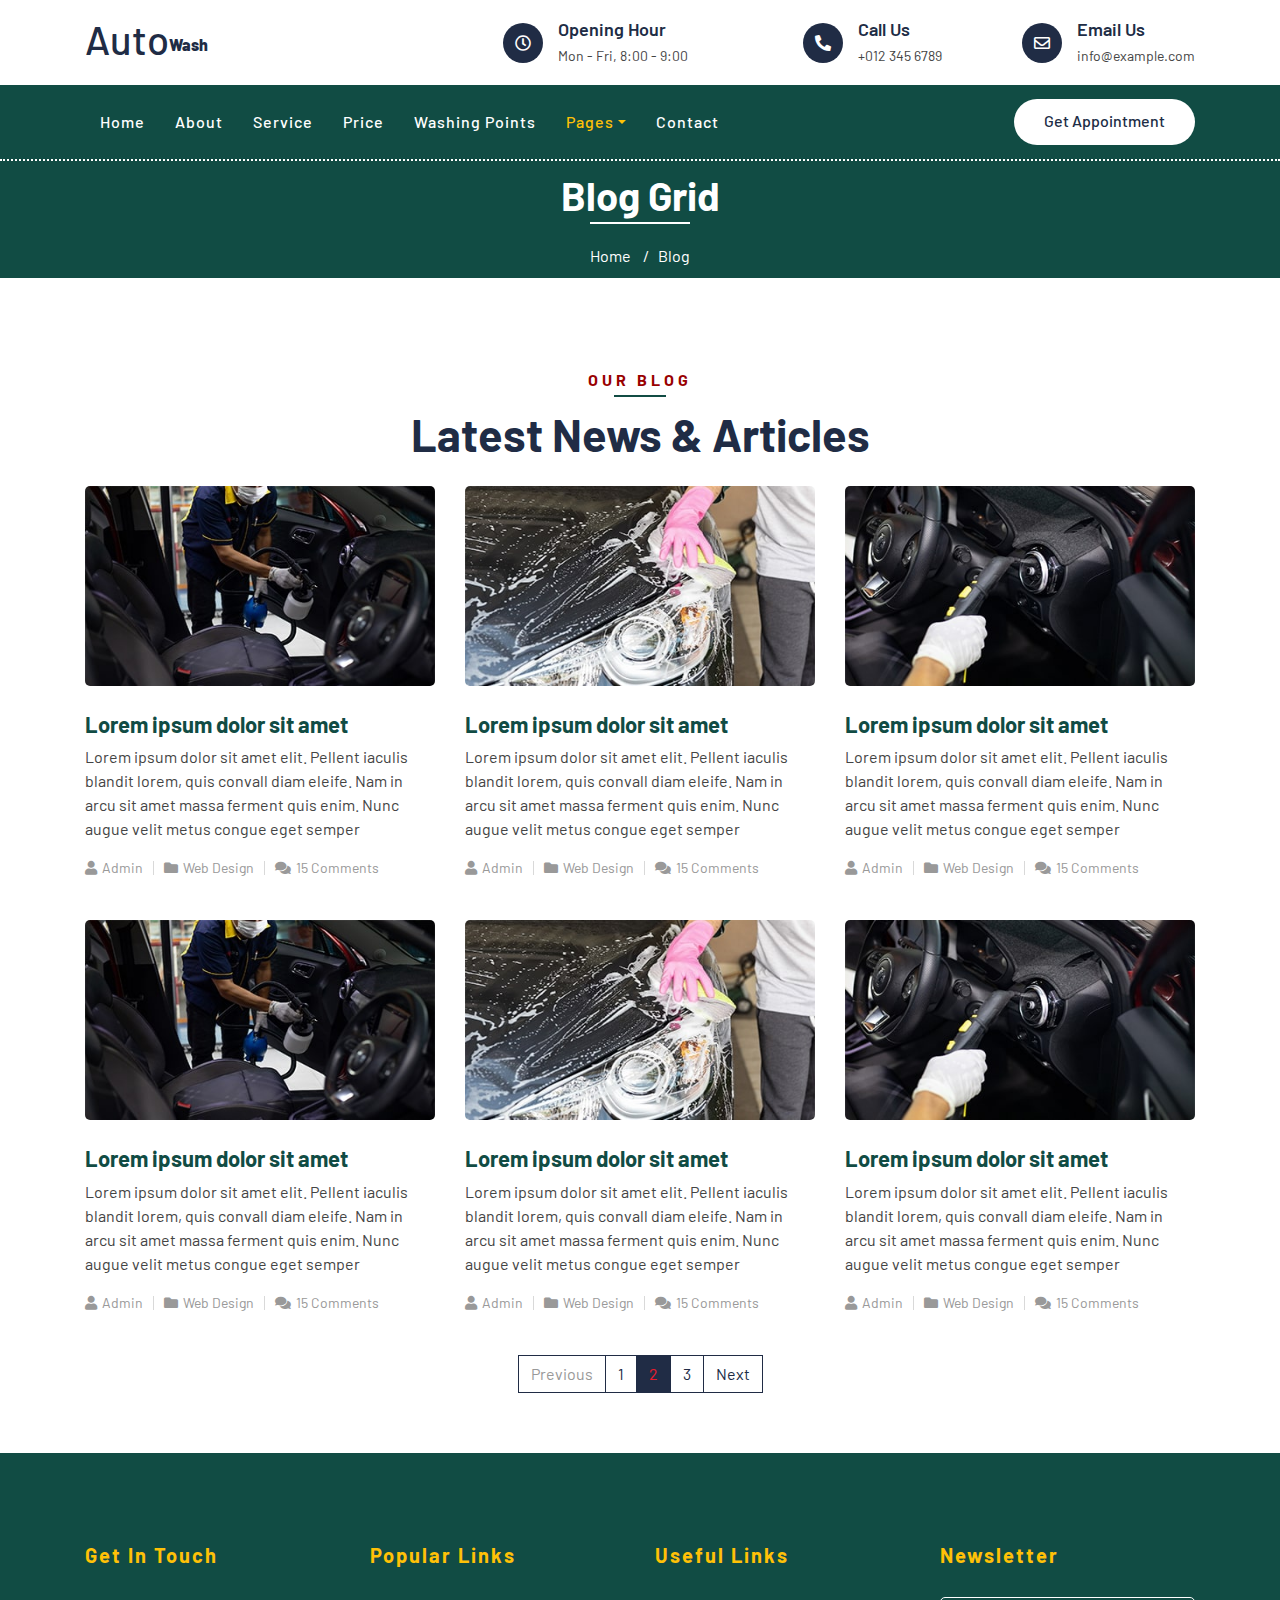
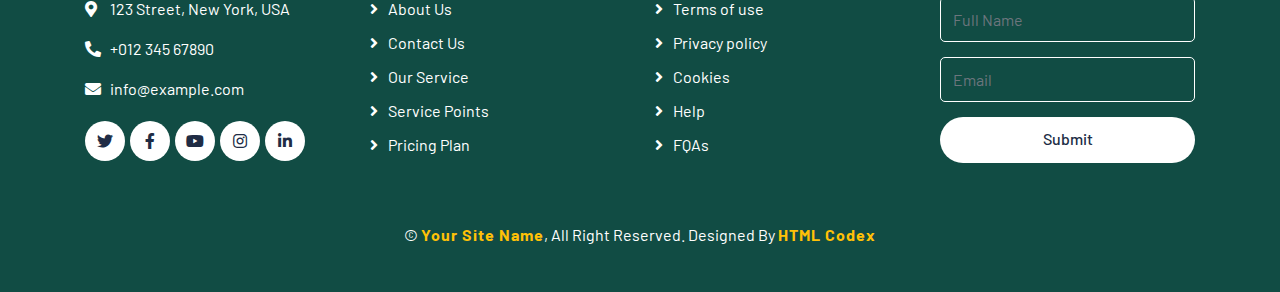
<file: blog.html>
<!DOCTYPE html>
<html lang="en">
    <head>
        <meta charset="utf-8">
        <title>AutoWash - Car Wash Website Template</title>
        <meta content="width=device-width, initial-scale=1.0" name="viewport">
        <meta content="Free Website Template" name="keywords">
        <meta content="Free Website Template" name="description">

        <!-- Favicon -->
        <link href="img/favicon.ico" rel="icon">

        <!-- Google Font -->
        <link href="https://fonts.googleapis.com/css2?family=Barlow:wght@400;500;600;700;800;900&display=swap" rel="stylesheet"> 
        
        <!-- CSS Libraries -->
        <link href="https://stackpath.bootstrapcdn.com/bootstrap/4.4.1/css/bootstrap.min.css" rel="stylesheet">
        <link href="https://cdnjs.cloudflare.com/ajax/libs/font-awesome/5.10.0/css/all.min.css" rel="stylesheet">
        <link href="lib/flaticon/font/flaticon.css" rel="stylesheet">
        <link href="lib/animate/animate.min.css" rel="stylesheet">
        <link href="lib/owlcarousel/assets/owl.carousel.min.css" rel="stylesheet">

        <!-- Template Stylesheet -->
        <link href="css/style.css" rel="stylesheet">
    </head>

    <body>
        <!-- Top Bar Start -->
        <div class="top-bar">
            <div class="container">
                <div class="row align-items-center">
                    <div class="col-lg-4 col-md-12">
                        <div class="logo">
                            <a href="index.html">
                                <h1>Auto<span>Wash</span></h1>
                                <!-- <img src="img/logo.jpg" alt="Logo"> -->
                            </a>
                        </div>
                    </div>
                    <div class="col-lg-8 col-md-7 d-none d-lg-block">
                        <div class="row">
                            <div class="col-4">
                                <div class="top-bar-item">
                                    <div class="top-bar-icon">
                                        <i class="far fa-clock"></i>
                                    </div>
                                    <div class="top-bar-text">
                                        <h3>Opening Hour</h3>
                                        <p>Mon - Fri, 8:00 - 9:00</p>
                                    </div>
                                </div>
                            </div>
                            <div class="col-4">
                                <div class="top-bar-item">
                                    <div class="top-bar-icon">
                                        <i class="fa fa-phone-alt"></i>
                                    </div>
                                    <div class="top-bar-text">
                                        <h3>Call Us</h3>
                                        <p>+012 345 6789</p>
                                    </div>
                                </div>
                            </div>
                            <div class="col-4">
                                <div class="top-bar-item">
                                    <div class="top-bar-icon">
                                        <i class="far fa-envelope"></i>
                                    </div>
                                    <div class="top-bar-text">
                                        <h3>Email Us</h3>
                                        <p>info@example.com</p>
                                    </div>
                                </div>
                            </div>
                        </div>
                    </div>
                </div>
            </div>
        </div>
        <!-- Top Bar End -->

        <!-- Nav Bar Start -->
        <div class="nav-bar">
            <div class="container">
                <nav class="navbar navbar-expand-lg bg-dark navbar-dark">
                    <a href="#" class="navbar-brand">MENU</a>
                    <button type="button" class="navbar-toggler" data-toggle="collapse" data-target="#navbarCollapse">
                        <span class="navbar-toggler-icon"></span>
                    </button>

                    <div class="collapse navbar-collapse justify-content-between" id="navbarCollapse">
                        <div class="navbar-nav mr-auto">
                            <a href="index.html" class="nav-item nav-link">Home</a>
                            <a href="about.html" class="nav-item nav-link">About</a>
                            <a href="service.html" class="nav-item nav-link">Service</a>
                            <a href="price.html" class="nav-item nav-link">Price</a>
                            <a href="location.html" class="nav-item nav-link">Washing Points</a>
                            <div class="nav-item dropdown">
                                <a href="#" class="nav-link dropdown-toggle active" data-toggle="dropdown">Pages</a>
                                <div class="dropdown-menu">
                                    <a href="blog.html" class="dropdown-item">Blog Grid</a>
                                    <a href="single.html" class="dropdown-item">Detail Page</a>
                                    <a href="team.html" class="dropdown-item">Team Member</a>
                                    <a href="booking.html" class="dropdown-item">Schedule Booking</a>
                                </div>
                            </div>
                            <a href="contact.html" class="nav-item nav-link">Contact</a>
                        </div>
                        <div class="ml-auto">
                            <a class="btn btn-custom" href="#">Get Appointment</a>
                        </div>
                    </div>
                </nav>
            </div>
        </div>
        <!-- Nav Bar End -->
        
        
        <!-- Page Header Start -->
        <div class="page-header">
            <div class="container">
                <div class="row">
                    <div class="col-12">
                        <h2>Blog Grid</h2>
                    </div>
                    <div class="col-12">
                        <a href="">Home</a>
                        <a href="">Blog</a>
                    </div>
                </div>
            </div>
        </div>
        <!-- Page Header End -->
        
        
        <!-- Blog Start -->
        <div class="blog">
            <div class="container">
                <div class="section-header text-center">
                    <p>Our Blog</p>
                    <h2>Latest news & articles</h2>
                </div>
                <div class="row">
                    <div class="col-lg-4">
                        <div class="blog-item">
                            <div class="blog-img">
                                <img src="img/blog-1.jpg" alt="Image">
                                <div class="meta-date">
                                    <span>01</span>
                                    <strong>Jan</strong>
                                    <span>2045</span>
                                </div>
                            </div>
                            <div class="blog-text">
                                <h3><a href="#">Lorem ipsum dolor sit amet</a></h3>
                                <p>
                                    Lorem ipsum dolor sit amet elit. Pellent iaculis blandit lorem, quis convall diam eleife. Nam in arcu sit amet massa ferment quis enim. Nunc  augue velit metus congue eget semper
                                </p>
                            </div>
                            <div class="blog-meta">
                                <p><i class="fa fa-user"></i><a href="">Admin</a></p>
                                <p><i class="fa fa-folder"></i><a href="">Web Design</a></p>
                                <p><i class="fa fa-comments"></i><a href="">15 Comments</a></p>
                            </div>
                        </div>
                    </div>
                    <div class="col-lg-4">
                        <div class="blog-item">
                            <div class="blog-img">
                                <img src="img/blog-2.jpg" alt="Image">
                                <div class="meta-date">
                                    <span>01</span>
                                    <strong>Jan</strong>
                                    <span>2045</span>
                                </div>
                            </div>
                            <div class="blog-text">
                                <h3><a href="#">Lorem ipsum dolor sit amet</a></h3>
                                <p>
                                    Lorem ipsum dolor sit amet elit. Pellent iaculis blandit lorem, quis convall diam eleife. Nam in arcu sit amet massa ferment quis enim. Nunc  augue velit metus congue eget semper
                                </p>
                            </div>
                            <div class="blog-meta">
                                <p><i class="fa fa-user"></i><a href="">Admin</a></p>
                                <p><i class="fa fa-folder"></i><a href="">Web Design</a></p>
                                <p><i class="fa fa-comments"></i><a href="">15 Comments</a></p>
                            </div>
                        </div>
                    </div>
                    <div class="col-lg-4">
                        <div class="blog-item">
                            <div class="blog-img">
                                <img src="img/blog-3.jpg" alt="Image">
                                <div class="meta-date">
                                    <span>01</span>
                                    <strong>Jan</strong>
                                    <span>2045</span>
                                </div>
                            </div>
                            <div class="blog-text">
                                <h3><a href="#">Lorem ipsum dolor sit amet</a></h3>
                                <p>
                                    Lorem ipsum dolor sit amet elit. Pellent iaculis blandit lorem, quis convall diam eleife. Nam in arcu sit amet massa ferment quis enim. Nunc  augue velit metus congue eget semper
                                </p>
                            </div>
                            <div class="blog-meta">
                                <p><i class="fa fa-user"></i><a href="">Admin</a></p>
                                <p><i class="fa fa-folder"></i><a href="">Web Design</a></p>
                                <p><i class="fa fa-comments"></i><a href="">15 Comments</a></p>
                            </div>
                        </div>
                    </div>
                    <div class="col-lg-4">
                        <div class="blog-item">
                            <div class="blog-img">
                                <img src="img/blog-1.jpg" alt="Image">
                                <div class="meta-date">
                                    <span>01</span>
                                    <strong>Jan</strong>
                                    <span>2045</span>
                                </div>
                            </div>
                            <div class="blog-text">
                                <h3><a href="#">Lorem ipsum dolor sit amet</a></h3>
                                <p>
                                    Lorem ipsum dolor sit amet elit. Pellent iaculis blandit lorem, quis convall diam eleife. Nam in arcu sit amet massa ferment quis enim. Nunc  augue velit metus congue eget semper
                                </p>
                            </div>
                            <div class="blog-meta">
                                <p><i class="fa fa-user"></i><a href="">Admin</a></p>
                                <p><i class="fa fa-folder"></i><a href="">Web Design</a></p>
                                <p><i class="fa fa-comments"></i><a href="">15 Comments</a></p>
                            </div>
                        </div>
                    </div>
                    <div class="col-lg-4">
                        <div class="blog-item">
                            <div class="blog-img">
                                <img src="img/blog-2.jpg" alt="Image">
                                <div class="meta-date">
                                    <span>01</span>
                                    <strong>Jan</strong>
                                    <span>2045</span>
                                </div>
                            </div>
                            <div class="blog-text">
                                <h3><a href="#">Lorem ipsum dolor sit amet</a></h3>
                                <p>
                                    Lorem ipsum dolor sit amet elit. Pellent iaculis blandit lorem, quis convall diam eleife. Nam in arcu sit amet massa ferment quis enim. Nunc  augue velit metus congue eget semper
                                </p>
                            </div>
                            <div class="blog-meta">
                                <p><i class="fa fa-user"></i><a href="">Admin</a></p>
                                <p><i class="fa fa-folder"></i><a href="">Web Design</a></p>
                                <p><i class="fa fa-comments"></i><a href="">15 Comments</a></p>
                            </div>
                        </div>
                    </div>
                    <div class="col-lg-4">
                        <div class="blog-item">
                            <div class="blog-img">
                                <img src="img/blog-3.jpg" alt="Image">
                                <div class="meta-date">
                                    <span>01</span>
                                    <strong>Jan</strong>
                                    <span>2045</span>
                                </div>
                            </div>
                            <div class="blog-text">
                                <h3><a href="#">Lorem ipsum dolor sit amet</a></h3>
                                <p>
                                    Lorem ipsum dolor sit amet elit. Pellent iaculis blandit lorem, quis convall diam eleife. Nam in arcu sit amet massa ferment quis enim. Nunc  augue velit metus congue eget semper
                                </p>
                            </div>
                            <div class="blog-meta">
                                <p><i class="fa fa-user"></i><a href="">Admin</a></p>
                                <p><i class="fa fa-folder"></i><a href="">Web Design</a></p>
                                <p><i class="fa fa-comments"></i><a href="">15 Comments</a></p>
                            </div>
                        </div>
                    </div>
                </div>
                <div class="row">
                    <div class="col-12">
                        <ul class="pagination justify-content-center">
                            <li class="page-item disabled"><a class="page-link" href="#">Previous</a></li>
                            <li class="page-item"><a class="page-link" href="#">1</a></li>
                            <li class="page-item active"><a class="page-link" href="#">2</a></li>
                            <li class="page-item"><a class="page-link" href="#">3</a></li>
                            <li class="page-item"><a class="page-link" href="#">Next</a></li>
                        </ul> 
                    </div>
                </div>
            </div>
        </div>
        <!-- Blog End -->


        <!-- Footer Start -->
        <div class="footer">
            <div class="container">
                <div class="row">
                    <div class="col-lg-3 col-md-6">
                        <div class="footer-contact">
                            <h2>Get In Touch</h2>
                            <p><i class="fa fa-map-marker-alt"></i>123 Street, New York, USA</p>
                            <p><i class="fa fa-phone-alt"></i>+012 345 67890</p>
                            <p><i class="fa fa-envelope"></i>info@example.com</p>
                            <div class="footer-social">
                                <a class="btn" href=""><i class="fab fa-twitter"></i></a>
                                <a class="btn" href=""><i class="fab fa-facebook-f"></i></a>
                                <a class="btn" href=""><i class="fab fa-youtube"></i></a>
                                <a class="btn" href=""><i class="fab fa-instagram"></i></a>
                                <a class="btn" href=""><i class="fab fa-linkedin-in"></i></a>
                            </div>
                        </div>
                    </div>
                    <div class="col-lg-3 col-md-6">
                        <div class="footer-link">
                            <h2>Popular Links</h2>
                            <a href="">About Us</a>
                            <a href="">Contact Us</a>
                            <a href="">Our Service</a>
                            <a href="">Service Points</a>
                            <a href="">Pricing Plan</a>
                        </div>
                    </div>
                    <div class="col-lg-3 col-md-6">
                        <div class="footer-link">
                            <h2>Useful Links</h2>
                            <a href="">Terms of use</a>
                            <a href="">Privacy policy</a>
                            <a href="">Cookies</a>
                            <a href="">Help</a>
                            <a href="">FQAs</a>
                        </div>
                    </div>
                    <div class="col-lg-3 col-md-6">
                        <div class="footer-newsletter">
                            <h2>Newsletter</h2>
                            <form>
                                <input class="form-control" placeholder="Full Name">
                                <input class="form-control" placeholder="Email">
                                <button class="btn btn-custom">Submit</button>
                            </form>
                        </div>
                    </div>
                </div>
            </div>
            <div class="container copyright">
                <p>&copy; <a href="#">Your Site Name</a>, All Right Reserved. Designed By <a href="https://htmlcodex.com">HTML Codex</a></p>
            </div>
        </div>
        <!-- Footer End -->
        
        <!-- Back to top button -->
        <a href="#" class="back-to-top"><i class="fa fa-chevron-up"></i></a>
        
        <!-- Pre Loader -->
        <div id="loader" class="show">
            <div class="loader"></div>
        </div>

        <!-- JavaScript Libraries -->
        <script src="https://code.jquery.com/jquery-3.4.1.min.js"></script>
        <script src="https://stackpath.bootstrapcdn.com/bootstrap/4.4.1/js/bootstrap.bundle.min.js"></script>
        <script src="lib/easing/easing.min.js"></script>
        <script src="lib/owlcarousel/owl.carousel.min.js"></script>
        <script src="lib/waypoints/waypoints.min.js"></script>
        <script src="lib/counterup/counterup.min.js"></script>
        
        <!-- Contact Javascript File -->
        <script src="mail/jqBootstrapValidation.min.js"></script>
        <script src="mail/contact.js"></script>

        <!-- Template Javascript -->
        <script src="js/main.js"></script>
    </body>
</html>
</file>
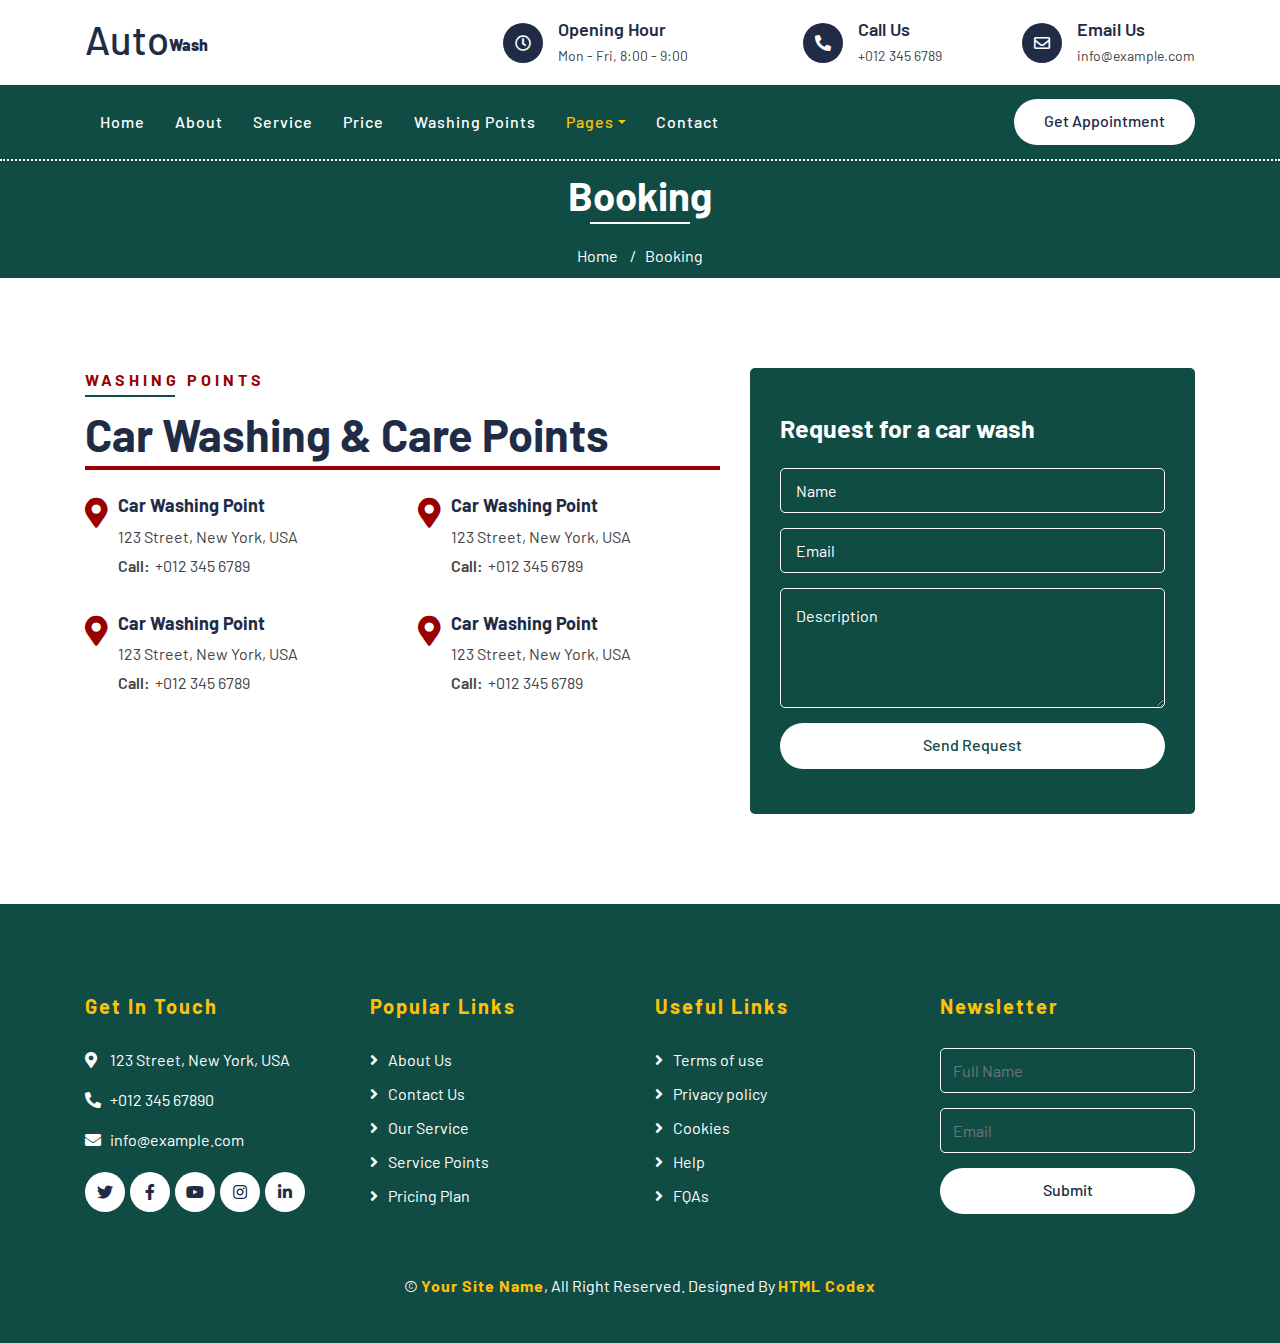
<file: booking.html>
<!DOCTYPE html>
<html lang="en">
    <head>
        <meta charset="utf-8">
        <title>AutoWash - Car Wash Website Template</title>
        <meta content="width=device-width, initial-scale=1.0" name="viewport">
        <meta content="Free Website Template" name="keywords">
        <meta content="Free Website Template" name="description">

        <!-- Favicon -->
        <link href="img/favicon.ico" rel="icon">

        <!-- Google Font -->
        <link href="https://fonts.googleapis.com/css2?family=Barlow:wght@400;500;600;700;800;900&display=swap" rel="stylesheet"> 
        
        <!-- CSS Libraries -->
        <link href="https://stackpath.bootstrapcdn.com/bootstrap/4.4.1/css/bootstrap.min.css" rel="stylesheet">
        <link href="https://cdnjs.cloudflare.com/ajax/libs/font-awesome/5.10.0/css/all.min.css" rel="stylesheet">
        <link href="lib/flaticon/font/flaticon.css" rel="stylesheet">
        <link href="lib/animate/animate.min.css" rel="stylesheet">
        <link href="lib/owlcarousel/assets/owl.carousel.min.css" rel="stylesheet">

        <!-- Template Stylesheet -->
        <link href="css/style.css" rel="stylesheet">
    </head>

    <body>
        <!-- Top Bar Start -->
        <div class="top-bar">
            <div class="container">
                <div class="row align-items-center">
                    <div class="col-lg-4 col-md-12">
                        <div class="logo">
                            <a href="index.html">
                                <h1>Auto<span>Wash</span></h1>
                                <!-- <img src="img/logo.jpg" alt="Logo"> -->
                            </a>
                        </div>
                    </div>
                    <div class="col-lg-8 col-md-7 d-none d-lg-block">
                        <div class="row">
                            <div class="col-4">
                                <div class="top-bar-item">
                                    <div class="top-bar-icon">
                                        <i class="far fa-clock"></i>
                                    </div>
                                    <div class="top-bar-text">
                                        <h3>Opening Hour</h3>
                                        <p>Mon - Fri, 8:00 - 9:00</p>
                                    </div>
                                </div>
                            </div>
                            <div class="col-4">
                                <div class="top-bar-item">
                                    <div class="top-bar-icon">
                                        <i class="fa fa-phone-alt"></i>
                                    </div>
                                    <div class="top-bar-text">
                                        <h3>Call Us</h3>
                                        <p>+012 345 6789</p>
                                    </div>
                                </div>
                            </div>
                            <div class="col-4">
                                <div class="top-bar-item">
                                    <div class="top-bar-icon">
                                        <i class="far fa-envelope"></i>
                                    </div>
                                    <div class="top-bar-text">
                                        <h3>Email Us</h3>
                                        <p>info@example.com</p>
                                    </div>
                                </div>
                            </div>
                        </div>
                    </div>
                </div>
            </div>
        </div>
        <!-- Top Bar End -->

        <!-- Nav Bar Start -->
        <div class="nav-bar">
            <div class="container">
                <nav class="navbar navbar-expand-lg bg-dark navbar-dark">
                    <a href="#" class="navbar-brand">MENU</a>
                    <button type="button" class="navbar-toggler" data-toggle="collapse" data-target="#navbarCollapse">
                        <span class="navbar-toggler-icon"></span>
                    </button>

                    <div class="collapse navbar-collapse justify-content-between" id="navbarCollapse">
                        <div class="navbar-nav mr-auto">
                            <a href="index.html" class="nav-item nav-link">Home</a>
                            <a href="about.html" class="nav-item nav-link">About</a>
                            <a href="service.html" class="nav-item nav-link">Service</a>
                            <a href="price.html" class="nav-item nav-link">Price</a>
                            <a href="location.html" class="nav-item nav-link">Washing Points</a>
                            <div class="nav-item dropdown">
                                <a href="#" class="nav-link dropdown-toggle active" data-toggle="dropdown">Pages</a>
                                <div class="dropdown-menu">
                                    <a href="blog.html" class="dropdown-item">Blog Grid</a>
                                    <a href="single.html" class="dropdown-item">Detail Page</a>
                                    <a href="team.html" class="dropdown-item">Team Member</a>
                                    <a href="booking.html" class="dropdown-item">Schedule Booking</a>
                                </div>
                            </div>
                            <a href="contact.html" class="nav-item nav-link">Contact</a>
                        </div>
                        <div class="ml-auto">
                            <a class="btn btn-custom" href="#">Get Appointment</a>
                        </div>
                    </div>
                </nav>
            </div>
        </div>
        <!-- Nav Bar End -->
        
        
        <!-- Page Header Start -->
        <div class="page-header">
            <div class="container">
                <div class="row">
                    <div class="col-12">
                        <h2>Booking</h2>
                    </div>
                    <div class="col-12">
                        <a href="">Home</a>
                        <a href="">Booking</a>
                    </div>
                </div>
            </div>
        </div>
        <!-- Page Header End -->
        
        
        <!-- Location Start -->
        <div class="location">
            <div class="container">
                <div class="row">
                    <div class="col-lg-7">
                        <div class="section-header text-left">
                            <p>Washing Points</p>
                            <h2>Car Washing & Care Points</h2>
                        </div>
                        <div class="row">
                            <div class="col-md-6">
                                <div class="location-item">
                                    <i class="fa fa-map-marker-alt"></i>
                                    <div class="location-text">
                                        <h3>Car Washing Point</h3>
                                        <p>123 Street, New York, USA</p>
                                        <p><strong>Call:</strong>+012 345 6789</p>
                                    </div>
                                </div>
                            </div>
                            <div class="col-md-6">
                                <div class="location-item">
                                    <i class="fa fa-map-marker-alt"></i>
                                    <div class="location-text">
                                        <h3>Car Washing Point</h3>
                                        <p>123 Street, New York, USA</p>
                                        <p><strong>Call:</strong>+012 345 6789</p>
                                    </div>
                                </div>
                            </div>
                            <div class="col-md-6">
                                <div class="location-item">
                                    <i class="fa fa-map-marker-alt"></i>
                                    <div class="location-text">
                                        <h3>Car Washing Point</h3>
                                        <p>123 Street, New York, USA</p>
                                        <p><strong>Call:</strong>+012 345 6789</p>
                                    </div>
                                </div>
                            </div>
                            <div class="col-md-6">
                                <div class="location-item">
                                    <i class="fa fa-map-marker-alt"></i>
                                    <div class="location-text">
                                        <h3>Car Washing Point</h3>
                                        <p>123 Street, New York, USA</p>
                                        <p><strong>Call:</strong>+012 345 6789</p>
                                    </div>
                                </div>
                            </div>
                        </div>
                    </div>
                    <div class="col-lg-5">
                        <div class="location-form">
                            <h3>Request for a car wash</h3>
                            <form>
                                <div class="control-group">
                                    <input type="text" class="form-control" placeholder="Name" required="required" />
                                </div>
                                <div class="control-group">
                                    <input type="email" class="form-control" placeholder="Email" required="required" />
                                </div>
                                <div class="control-group">
                                    <textarea class="form-control" placeholder="Description" required="required"></textarea>
                                </div>
                                <div>
                                    <button class="btn btn-custom" type="submit">Send Request</button>
                                </div>
                            </form>
                        </div>
                    </div>
                </div>
            </div>
        </div>
        <!-- Location End -->
        
        
        <!-- Footer Start -->
        <div class="footer">
            <div class="container">
                <div class="row">
                    <div class="col-lg-3 col-md-6">
                        <div class="footer-contact">
                            <h2>Get In Touch</h2>
                            <p><i class="fa fa-map-marker-alt"></i>123 Street, New York, USA</p>
                            <p><i class="fa fa-phone-alt"></i>+012 345 67890</p>
                            <p><i class="fa fa-envelope"></i>info@example.com</p>
                            <div class="footer-social">
                                <a class="btn" href=""><i class="fab fa-twitter"></i></a>
                                <a class="btn" href=""><i class="fab fa-facebook-f"></i></a>
                                <a class="btn" href=""><i class="fab fa-youtube"></i></a>
                                <a class="btn" href=""><i class="fab fa-instagram"></i></a>
                                <a class="btn" href=""><i class="fab fa-linkedin-in"></i></a>
                            </div>
                        </div>
                    </div>
                    <div class="col-lg-3 col-md-6">
                        <div class="footer-link">
                            <h2>Popular Links</h2>
                            <a href="">About Us</a>
                            <a href="">Contact Us</a>
                            <a href="">Our Service</a>
                            <a href="">Service Points</a>
                            <a href="">Pricing Plan</a>
                        </div>
                    </div>
                    <div class="col-lg-3 col-md-6">
                        <div class="footer-link">
                            <h2>Useful Links</h2>
                            <a href="">Terms of use</a>
                            <a href="">Privacy policy</a>
                            <a href="">Cookies</a>
                            <a href="">Help</a>
                            <a href="">FQAs</a>
                        </div>
                    </div>
                    <div class="col-lg-3 col-md-6">
                        <div class="footer-newsletter">
                            <h2>Newsletter</h2>
                            <form>
                                <input class="form-control" placeholder="Full Name">
                                <input class="form-control" placeholder="Email">
                                <button class="btn btn-custom">Submit</button>
                            </form>
                        </div>
                    </div>
                </div>
            </div>
            <div class="container copyright">
                <p>&copy; <a href="#">Your Site Name</a>, All Right Reserved. Designed By <a href="https://htmlcodex.com">HTML Codex</a></p>
            </div>
        </div>
        <!-- Footer End -->
        
        <!-- Back to top button -->
        <a href="#" class="back-to-top"><i class="fa fa-chevron-up"></i></a>
        
        <!-- Pre Loader -->
        <div id="loader" class="show">
            <div class="loader"></div>
        </div>

        <!-- JavaScript Libraries -->
        <script src="https://code.jquery.com/jquery-3.4.1.min.js"></script>
        <script src="https://stackpath.bootstrapcdn.com/bootstrap/4.4.1/js/bootstrap.bundle.min.js"></script>
        <script src="lib/easing/easing.min.js"></script>
        <script src="lib/owlcarousel/owl.carousel.min.js"></script>
        <script src="lib/waypoints/waypoints.min.js"></script>
        <script src="lib/counterup/counterup.min.js"></script>
        
        <!-- Contact Javascript File -->
        <script src="mail/jqBootstrapValidation.min.js"></script>
        <script src="mail/contact.js"></script>

        <!-- Template Javascript -->
        <script src="js/main.js"></script>
    </body>
</html>
</file>
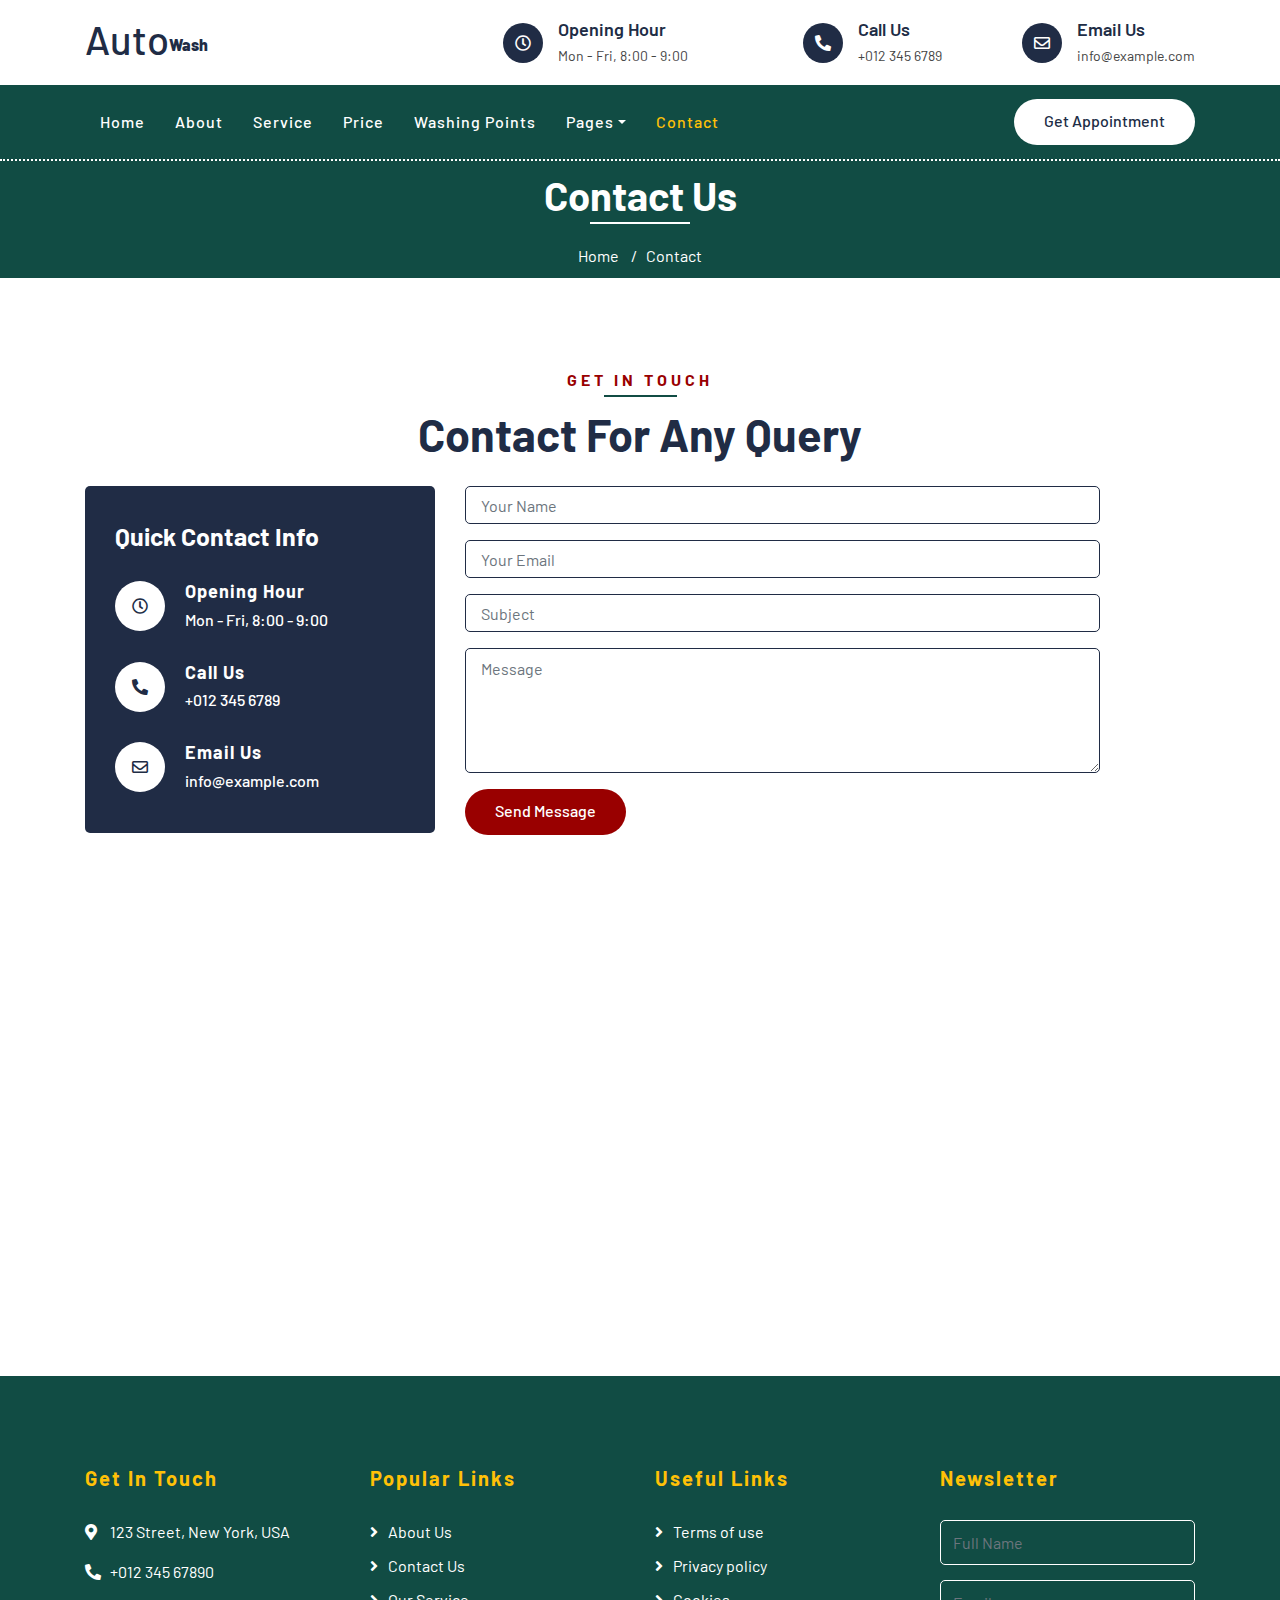
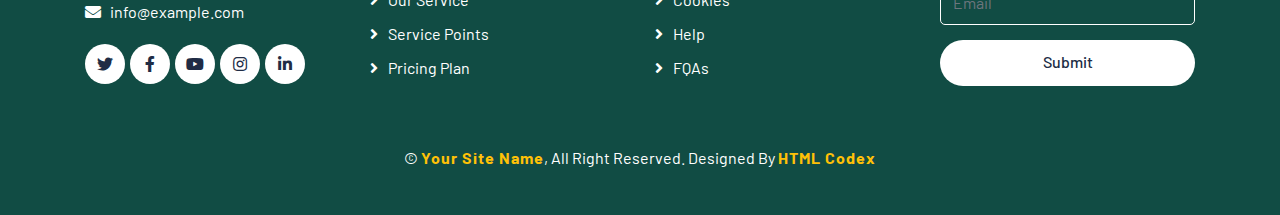
<file: contact.html>
<!DOCTYPE html>
<html lang="en">
    <head>
        <meta charset="utf-8">
        <title>AutoWash - Car Wash Website Template</title>
        <meta content="width=device-width, initial-scale=1.0" name="viewport">
        <meta content="Free Website Template" name="keywords">
        <meta content="Free Website Template" name="description">

        <!-- Favicon -->
        <link href="img/favicon.ico" rel="icon">

        <!-- Google Font -->
        <link href="https://fonts.googleapis.com/css2?family=Barlow:wght@400;500;600;700;800;900&display=swap" rel="stylesheet"> 
        
        <!-- CSS Libraries -->
        <link href="https://stackpath.bootstrapcdn.com/bootstrap/4.4.1/css/bootstrap.min.css" rel="stylesheet">
        <link href="https://cdnjs.cloudflare.com/ajax/libs/font-awesome/5.10.0/css/all.min.css" rel="stylesheet">
        <link href="lib/flaticon/font/flaticon.css" rel="stylesheet">
        <link href="lib/animate/animate.min.css" rel="stylesheet">
        <link href="lib/owlcarousel/assets/owl.carousel.min.css" rel="stylesheet">

        <!-- Template Stylesheet -->
        <link href="css/style.css" rel="stylesheet">
    </head>

    <body>
        <!-- Top Bar Start -->
        <div class="top-bar">
            <div class="container">
                <div class="row align-items-center">
                    <div class="col-lg-4 col-md-12">
                        <div class="logo">
                            <a href="index.html">
                                <h1>Auto<span>Wash</span></h1>
                                <!-- <img src="img/logo.jpg" alt="Logo"> -->
                            </a>
                        </div>
                    </div>
                    <div class="col-lg-8 col-md-7 d-none d-lg-block">
                        <div class="row">
                            <div class="col-4">
                                <div class="top-bar-item">
                                    <div class="top-bar-icon">
                                        <i class="far fa-clock"></i>
                                    </div>
                                    <div class="top-bar-text">
                                        <h3>Opening Hour</h3>
                                        <p>Mon - Fri, 8:00 - 9:00</p>
                                    </div>
                                </div>
                            </div>
                            <div class="col-4">
                                <div class="top-bar-item">
                                    <div class="top-bar-icon">
                                        <i class="fa fa-phone-alt"></i>
                                    </div>
                                    <div class="top-bar-text">
                                        <h3>Call Us</h3>
                                        <p>+012 345 6789</p>
                                    </div>
                                </div>
                            </div>
                            <div class="col-4">
                                <div class="top-bar-item">
                                    <div class="top-bar-icon">
                                        <i class="far fa-envelope"></i>
                                    </div>
                                    <div class="top-bar-text">
                                        <h3>Email Us</h3>
                                        <p>info@example.com</p>
                                    </div>
                                </div>
                            </div>
                        </div>
                    </div>
                </div>
            </div>
        </div>
        <!-- Top Bar End -->

        <!-- Nav Bar Start -->
        <div class="nav-bar">
            <div class="container">
                <nav class="navbar navbar-expand-lg bg-dark navbar-dark">
                    <a href="#" class="navbar-brand">MENU</a>
                    <button type="button" class="navbar-toggler" data-toggle="collapse" data-target="#navbarCollapse">
                        <span class="navbar-toggler-icon"></span>
                    </button>

                    <div class="collapse navbar-collapse justify-content-between" id="navbarCollapse">
                        <div class="navbar-nav mr-auto">
                            <a href="index.html" class="nav-item nav-link">Home</a>
                            <a href="about.html" class="nav-item nav-link">About</a>
                            <a href="service.html" class="nav-item nav-link">Service</a>
                            <a href="price.html" class="nav-item nav-link">Price</a>
                            <a href="location.html" class="nav-item nav-link">Washing Points</a>
                            <div class="nav-item dropdown">
                                <a href="#" class="nav-link dropdown-toggle" data-toggle="dropdown">Pages</a>
                                <div class="dropdown-menu">
                                    <a href="blog.html" class="dropdown-item">Blog Grid</a>
                                    <a href="single.html" class="dropdown-item">Detail Page</a>
                                    <a href="team.html" class="dropdown-item">Team Member</a>
                                    <a href="booking.html" class="dropdown-item">Schedule Booking</a>
                                </div>
                            </div>
                            <a href="contact.html" class="nav-item nav-link active">Contact</a>
                        </div>
                        <div class="ml-auto">
                            <a class="btn btn-custom" href="#">Get Appointment</a>
                        </div>
                    </div>
                </nav>
            </div>
        </div>
        <!-- Nav Bar End -->
        
        
        <!-- Page Header Start -->
        <div class="page-header">
            <div class="container">
                <div class="row">
                    <div class="col-12">
                        <h2>Contact Us</h2>
                    </div>
                    <div class="col-12">
                        <a href="">Home</a>
                        <a href="">Contact</a>
                    </div>
                </div>
            </div>
        </div>
        <!-- Page Header End -->
        
        
        <!-- Contact Start -->
        <div class="contact">
            <div class="container">
                <div class="section-header text-center">
                    <p>Get In Touch</p>
                    <h2>Contact for any query</h2>
                </div>
                <div class="row">
                    <div class="col-md-4">
                        <div class="contact-info">
                            <h2>Quick Contact Info</h2>
                            <div class="contact-info-item">
                                <div class="contact-info-icon">
                                    <i class="far fa-clock"></i>
                                </div>
                                <div class="contact-info-text">
                                    <h3>Opening Hour</h3>
                                    <p>Mon - Fri, 8:00 - 9:00</p>
                                </div>
                            </div>
                            <div class="contact-info-item">
                                <div class="contact-info-icon">
                                    <i class="fa fa-phone-alt"></i>
                                </div>
                                <div class="contact-info-text">
                                    <h3>Call Us</h3>
                                    <p>+012 345 6789</p>
                                </div>
                            </div>
                            <div class="contact-info-item">
                                <div class="contact-info-icon">
                                    <i class="far fa-envelope"></i>
                                </div>
                                <div class="contact-info-text">
                                    <h3>Email Us</h3>
                                    <p>info@example.com</p>
                                </div>
                            </div>
                        </div>
                    </div>
                    <div class="col-md-7">
                        <div class="contact-form">
                            <div id="success"></div>
                            <form name="sentMessage" id="contactForm" novalidate="novalidate">
                                <div class="control-group">
                                    <input type="text" class="form-control" id="name" placeholder="Your Name" required="required" data-validation-required-message="Please enter your name" />
                                    <p class="help-block text-danger"></p>
                                </div>
                                <div class="control-group">
                                    <input type="email" class="form-control" id="email" placeholder="Your Email" required="required" data-validation-required-message="Please enter your email" />
                                    <p class="help-block text-danger"></p>
                                </div>
                                <div class="control-group">
                                    <input type="text" class="form-control" id="subject" placeholder="Subject" required="required" data-validation-required-message="Please enter a subject" />
                                    <p class="help-block text-danger"></p>
                                </div>
                                <div class="control-group">
                                    <textarea class="form-control" id="message" placeholder="Message" required="required" data-validation-required-message="Please enter your message"></textarea>
                                    <p class="help-block text-danger"></p>
                                </div>
                                <div>
                                    <button class="btn btn-custom" type="submit" id="sendMessageButton">Send Message</button>
                                </div>
                            </form>
                        </div>
                    </div>
                    <div class="col-md-12">
                        <iframe src="https://www.google.com/maps/embed?pb=!1m18!1m12!1m3!1d3001156.4288297426!2d-78.01371936852176!3d42.72876761954724!2m3!1f0!2f0!3f0!3m2!1i1024!2i768!4f13.1!3m3!1m2!1s0x4ccc4bf0f123a5a9%3A0xddcfc6c1de189567!2sNew%20York%2C%20USA!5e0!3m2!1sen!2sbd!4v1600663868074!5m2!1sen!2sbd" frameborder="0" style="border:0;" allowfullscreen="" aria-hidden="false" tabindex="0"></iframe>
                    </div>
                </div>
            </div>
        </div>
        <!-- Contact End -->


        <!-- Footer Start -->
        <div class="footer">
            <div class="container">
                <div class="row">
                    <div class="col-lg-3 col-md-6">
                        <div class="footer-contact">
                            <h2>Get In Touch</h2>
                            <p><i class="fa fa-map-marker-alt"></i>123 Street, New York, USA</p>
                            <p><i class="fa fa-phone-alt"></i>+012 345 67890</p>
                            <p><i class="fa fa-envelope"></i>info@example.com</p>
                            <div class="footer-social">
                                <a class="btn" href=""><i class="fab fa-twitter"></i></a>
                                <a class="btn" href=""><i class="fab fa-facebook-f"></i></a>
                                <a class="btn" href=""><i class="fab fa-youtube"></i></a>
                                <a class="btn" href=""><i class="fab fa-instagram"></i></a>
                                <a class="btn" href=""><i class="fab fa-linkedin-in"></i></a>
                            </div>
                        </div>
                    </div>
                    <div class="col-lg-3 col-md-6">
                        <div class="footer-link">
                            <h2>Popular Links</h2>
                            <a href="">About Us</a>
                            <a href="">Contact Us</a>
                            <a href="">Our Service</a>
                            <a href="">Service Points</a>
                            <a href="">Pricing Plan</a>
                        </div>
                    </div>
                    <div class="col-lg-3 col-md-6">
                        <div class="footer-link">
                            <h2>Useful Links</h2>
                            <a href="">Terms of use</a>
                            <a href="">Privacy policy</a>
                            <a href="">Cookies</a>
                            <a href="">Help</a>
                            <a href="">FQAs</a>
                        </div>
                    </div>
                    <div class="col-lg-3 col-md-6">
                        <div class="footer-newsletter">
                            <h2>Newsletter</h2>
                            <form>
                                <input class="form-control" placeholder="Full Name">
                                <input class="form-control" placeholder="Email">
                                <button class="btn btn-custom">Submit</button>
                            </form>
                        </div>
                    </div>
                </div>
            </div>
            <div class="container copyright">
                <p>&copy; <a href="#">Your Site Name</a>, All Right Reserved. Designed By <a href="https://htmlcodex.com">HTML Codex</a></p>
            </div>
        </div>
        <!-- Footer End -->
        
        <!-- Back to top button -->
        <a href="#" class="back-to-top"><i class="fa fa-chevron-up"></i></a>
        
        <!-- Pre Loader -->
        <div id="loader" class="show">
            <div class="loader"></div>
        </div>

        <!-- JavaScript Libraries -->
        <script src="https://code.jquery.com/jquery-3.4.1.min.js"></script>
        <script src="https://stackpath.bootstrapcdn.com/bootstrap/4.4.1/js/bootstrap.bundle.min.js"></script>
        <script src="lib/easing/easing.min.js"></script>
        <script src="lib/owlcarousel/owl.carousel.min.js"></script>
        <script src="lib/waypoints/waypoints.min.js"></script>
        <script src="lib/counterup/counterup.min.js"></script>
        
        <!-- Contact Javascript File -->
        <script src="mail/jqBootstrapValidation.min.js"></script>
        <script src="mail/contact.js"></script>

        <!-- Template Javascript -->
        <script src="js/main.js"></script>
    </body>
</html>
</file>
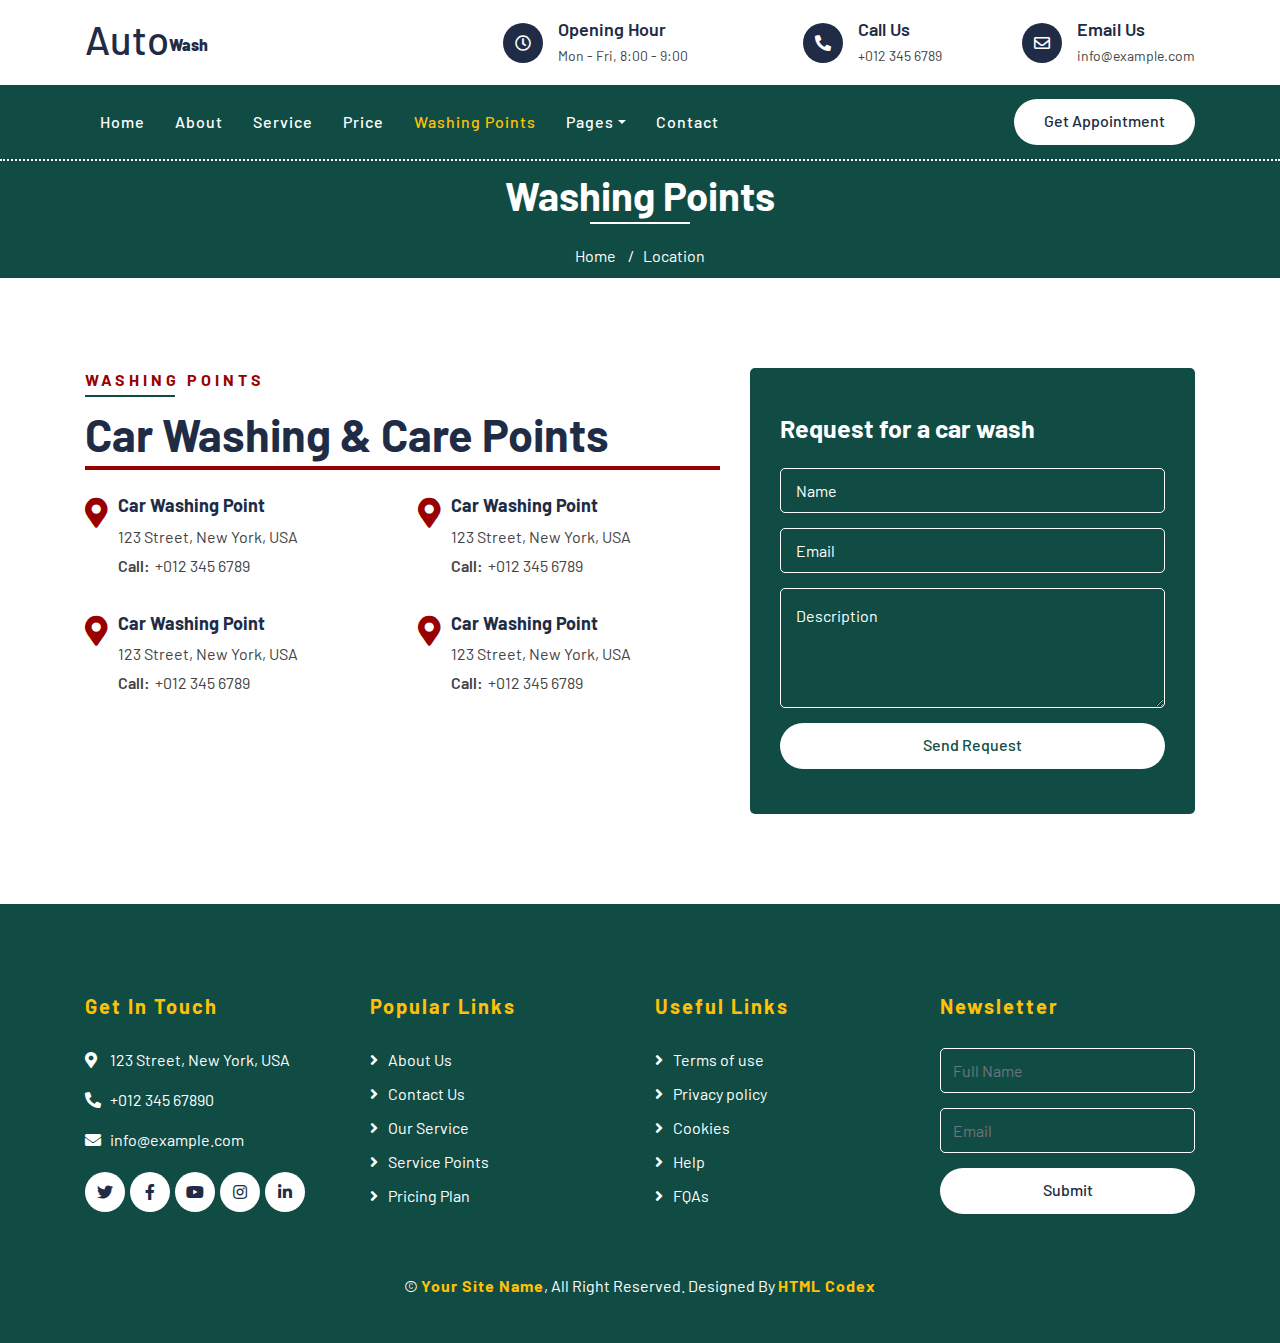
<file: location.html>
<!DOCTYPE html>
<html lang="en">
    <head>
        <meta charset="utf-8">
        <title>AutoWash - Car Wash Website Template</title>
        <meta content="width=device-width, initial-scale=1.0" name="viewport">
        <meta content="Free Website Template" name="keywords">
        <meta content="Free Website Template" name="description">

        <!-- Favicon -->
        <link href="img/favicon.ico" rel="icon">

        <!-- Google Font -->
        <link href="https://fonts.googleapis.com/css2?family=Barlow:wght@400;500;600;700;800;900&display=swap" rel="stylesheet"> 
        
        <!-- CSS Libraries -->
        <link href="https://stackpath.bootstrapcdn.com/bootstrap/4.4.1/css/bootstrap.min.css" rel="stylesheet">
        <link href="https://cdnjs.cloudflare.com/ajax/libs/font-awesome/5.10.0/css/all.min.css" rel="stylesheet">
        <link href="lib/flaticon/font/flaticon.css" rel="stylesheet">
        <link href="lib/animate/animate.min.css" rel="stylesheet">
        <link href="lib/owlcarousel/assets/owl.carousel.min.css" rel="stylesheet">

        <!-- Template Stylesheet -->
        <link href="css/style.css" rel="stylesheet">
    </head>

    <body>
        <!-- Top Bar Start -->
        <div class="top-bar">
            <div class="container">
                <div class="row align-items-center">
                    <div class="col-lg-4 col-md-12">
                        <div class="logo">
                            <a href="index.html">
                                <h1>Auto<span>Wash</span></h1>
                                <!-- <img src="img/logo.jpg" alt="Logo"> -->
                            </a>
                        </div>
                    </div>
                    <div class="col-lg-8 col-md-7 d-none d-lg-block">
                        <div class="row">
                            <div class="col-4">
                                <div class="top-bar-item">
                                    <div class="top-bar-icon">
                                        <i class="far fa-clock"></i>
                                    </div>
                                    <div class="top-bar-text">
                                        <h3>Opening Hour</h3>
                                        <p>Mon - Fri, 8:00 - 9:00</p>
                                    </div>
                                </div>
                            </div>
                            <div class="col-4">
                                <div class="top-bar-item">
                                    <div class="top-bar-icon">
                                        <i class="fa fa-phone-alt"></i>
                                    </div>
                                    <div class="top-bar-text">
                                        <h3>Call Us</h3>
                                        <p>+012 345 6789</p>
                                    </div>
                                </div>
                            </div>
                            <div class="col-4">
                                <div class="top-bar-item">
                                    <div class="top-bar-icon">
                                        <i class="far fa-envelope"></i>
                                    </div>
                                    <div class="top-bar-text">
                                        <h3>Email Us</h3>
                                        <p>info@example.com</p>
                                    </div>
                                </div>
                            </div>
                        </div>
                    </div>
                </div>
            </div>
        </div>
        <!-- Top Bar End -->

        <!-- Nav Bar Start -->
        <div class="nav-bar">
            <div class="container">
                <nav class="navbar navbar-expand-lg bg-dark navbar-dark">
                    <a href="#" class="navbar-brand">MENU</a>
                    <button type="button" class="navbar-toggler" data-toggle="collapse" data-target="#navbarCollapse">
                        <span class="navbar-toggler-icon"></span>
                    </button>

                    <div class="collapse navbar-collapse justify-content-between" id="navbarCollapse">
                        <div class="navbar-nav mr-auto">
                            <a href="index.html" class="nav-item nav-link">Home</a>
                            <a href="about.html" class="nav-item nav-link">About</a>
                            <a href="service.html" class="nav-item nav-link">Service</a>
                            <a href="price.html" class="nav-item nav-link">Price</a>
                            <a href="location.html" class="nav-item nav-link active">Washing Points</a>
                            <div class="nav-item dropdown">
                                <a href="#" class="nav-link dropdown-toggle" data-toggle="dropdown">Pages</a>
                                <div class="dropdown-menu">
                                    <a href="blog.html" class="dropdown-item">Blog Grid</a>
                                    <a href="single.html" class="dropdown-item">Detail Page</a>
                                    <a href="team.html" class="dropdown-item">Team Member</a>
                                    <a href="booking.html" class="dropdown-item">Schedule Booking</a>
                                </div>
                            </div>
                            <a href="contact.html" class="nav-item nav-link">Contact</a>
                        </div>
                        <div class="ml-auto">
                            <a class="btn btn-custom" href="#">Get Appointment</a>
                        </div>
                    </div>
                </nav>
            </div>
        </div>
        <!-- Nav Bar End -->
        
        
        <!-- Page Header Start -->
        <div class="page-header">
            <div class="container">
                <div class="row">
                    <div class="col-12">
                        <h2>Washing Points</h2>
                    </div>
                    <div class="col-12">
                        <a href="">Home</a>
                        <a href="">Location</a>
                    </div>
                </div>
            </div>
        </div>
        <!-- Page Header End -->
        
        
        <!-- Location Start -->
        <div class="location">
            <div class="container">
                <div class="row">
                    <div class="col-lg-7">
                        <div class="section-header text-left">
                            <p>Washing Points</p>
                            <h2>Car Washing & Care Points</h2>
                        </div>
                        <div class="row">
                            <div class="col-md-6">
                                <div class="location-item">
                                    <i class="fa fa-map-marker-alt"></i>
                                    <div class="location-text">
                                        <h3>Car Washing Point</h3>
                                        <p>123 Street, New York, USA</p>
                                        <p><strong>Call:</strong>+012 345 6789</p>
                                    </div>
                                </div>
                            </div>
                            <div class="col-md-6">
                                <div class="location-item">
                                    <i class="fa fa-map-marker-alt"></i>
                                    <div class="location-text">
                                        <h3>Car Washing Point</h3>
                                        <p>123 Street, New York, USA</p>
                                        <p><strong>Call:</strong>+012 345 6789</p>
                                    </div>
                                </div>
                            </div>
                            <div class="col-md-6">
                                <div class="location-item">
                                    <i class="fa fa-map-marker-alt"></i>
                                    <div class="location-text">
                                        <h3>Car Washing Point</h3>
                                        <p>123 Street, New York, USA</p>
                                        <p><strong>Call:</strong>+012 345 6789</p>
                                    </div>
                                </div>
                            </div>
                            <div class="col-md-6">
                                <div class="location-item">
                                    <i class="fa fa-map-marker-alt"></i>
                                    <div class="location-text">
                                        <h3>Car Washing Point</h3>
                                        <p>123 Street, New York, USA</p>
                                        <p><strong>Call:</strong>+012 345 6789</p>
                                    </div>
                                </div>
                            </div>
                        </div>
                    </div>
                    <div class="col-lg-5">
                        <div class="location-form">
                            <h3>Request for a car wash</h3>
                            <form>
                                <div class="control-group">
                                    <input type="text" class="form-control" placeholder="Name" required="required" />
                                </div>
                                <div class="control-group">
                                    <input type="email" class="form-control" placeholder="Email" required="required" />
                                </div>
                                <div class="control-group">
                                    <textarea class="form-control" placeholder="Description" required="required"></textarea>
                                </div>
                                <div>
                                    <button class="btn btn-custom" type="submit">Send Request</button>
                                </div>
                            </form>
                        </div>
                    </div>
                </div>
            </div>
        </div>
        <!-- Location End -->
        
        
        <!-- Footer Start -->
        <div class="footer">
            <div class="container">
                <div class="row">
                    <div class="col-lg-3 col-md-6">
                        <div class="footer-contact">
                            <h2>Get In Touch</h2>
                            <p><i class="fa fa-map-marker-alt"></i>123 Street, New York, USA</p>
                            <p><i class="fa fa-phone-alt"></i>+012 345 67890</p>
                            <p><i class="fa fa-envelope"></i>info@example.com</p>
                            <div class="footer-social">
                                <a class="btn" href=""><i class="fab fa-twitter"></i></a>
                                <a class="btn" href=""><i class="fab fa-facebook-f"></i></a>
                                <a class="btn" href=""><i class="fab fa-youtube"></i></a>
                                <a class="btn" href=""><i class="fab fa-instagram"></i></a>
                                <a class="btn" href=""><i class="fab fa-linkedin-in"></i></a>
                            </div>
                        </div>
                    </div>
                    <div class="col-lg-3 col-md-6">
                        <div class="footer-link">
                            <h2>Popular Links</h2>
                            <a href="">About Us</a>
                            <a href="">Contact Us</a>
                            <a href="">Our Service</a>
                            <a href="">Service Points</a>
                            <a href="">Pricing Plan</a>
                        </div>
                    </div>
                    <div class="col-lg-3 col-md-6">
                        <div class="footer-link">
                            <h2>Useful Links</h2>
                            <a href="">Terms of use</a>
                            <a href="">Privacy policy</a>
                            <a href="">Cookies</a>
                            <a href="">Help</a>
                            <a href="">FQAs</a>
                        </div>
                    </div>
                    <div class="col-lg-3 col-md-6">
                        <div class="footer-newsletter">
                            <h2>Newsletter</h2>
                            <form>
                                <input class="form-control" placeholder="Full Name">
                                <input class="form-control" placeholder="Email">
                                <button class="btn btn-custom">Submit</button>
                            </form>
                        </div>
                    </div>
                </div>
            </div>
            <div class="container copyright">
                <p>&copy; <a href="#">Your Site Name</a>, All Right Reserved. Designed By <a href="https://htmlcodex.com">HTML Codex</a></p>
            </div>
        </div>
        <!-- Footer End -->
        
        <!-- Back to top button -->
        <a href="#" class="back-to-top"><i class="fa fa-chevron-up"></i></a>
        
        <!-- Pre Loader -->
        <div id="loader" class="show">
            <div class="loader"></div>
        </div>

        <!-- JavaScript Libraries -->
        <script src="https://code.jquery.com/jquery-3.4.1.min.js"></script>
        <script src="https://stackpath.bootstrapcdn.com/bootstrap/4.4.1/js/bootstrap.bundle.min.js"></script>
        <script src="lib/easing/easing.min.js"></script>
        <script src="lib/owlcarousel/owl.carousel.min.js"></script>
        <script src="lib/waypoints/waypoints.min.js"></script>
        <script src="lib/counterup/counterup.min.js"></script>
        
        <!-- Contact Javascript File -->
        <script src="mail/jqBootstrapValidation.min.js"></script>
        <script src="mail/contact.js"></script>

        <!-- Template Javascript -->
        <script src="js/main.js"></script>
    </body>
</html>
</file>
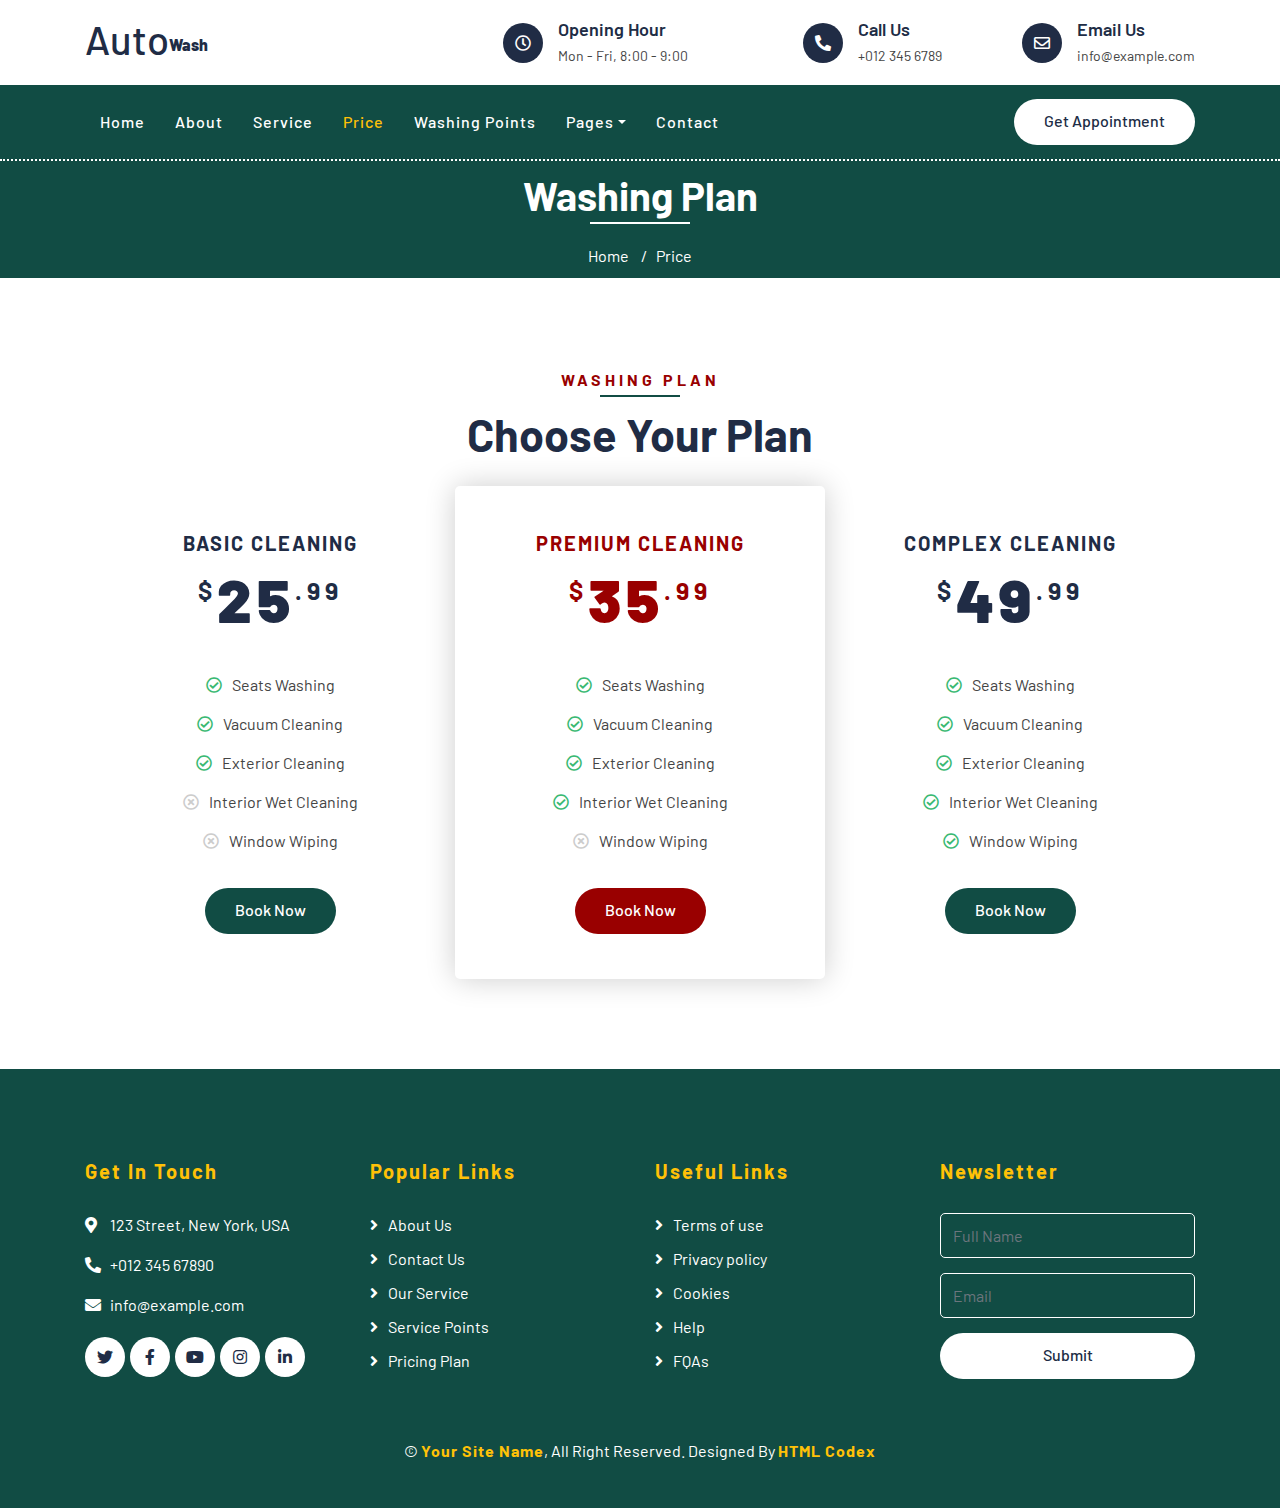
<file: price.html>
<!DOCTYPE html>
<html lang="en">
    <head>
        <meta charset="utf-8">
        <title>AutoWash - Car Wash Website Template</title>
        <meta content="width=device-width, initial-scale=1.0" name="viewport">
        <meta content="Free Website Template" name="keywords">
        <meta content="Free Website Template" name="description">

        <!-- Favicon -->
        <link href="img/favicon.ico" rel="icon">

        <!-- Google Font -->
        <link href="https://fonts.googleapis.com/css2?family=Barlow:wght@400;500;600;700;800;900&display=swap" rel="stylesheet"> 
        
        <!-- CSS Libraries -->
        <link href="https://stackpath.bootstrapcdn.com/bootstrap/4.4.1/css/bootstrap.min.css" rel="stylesheet">
        <link href="https://cdnjs.cloudflare.com/ajax/libs/font-awesome/5.10.0/css/all.min.css" rel="stylesheet">
        <link href="lib/flaticon/font/flaticon.css" rel="stylesheet">
        <link href="lib/animate/animate.min.css" rel="stylesheet">
        <link href="lib/owlcarousel/assets/owl.carousel.min.css" rel="stylesheet">

        <!-- Template Stylesheet -->
        <link href="css/style.css" rel="stylesheet">
    </head>

    <body>
        <!-- Top Bar Start -->
        <div class="top-bar">
            <div class="container">
                <div class="row align-items-center">
                    <div class="col-lg-4 col-md-12">
                        <div class="logo">
                            <a href="index.html">
                                <h1>Auto<span>Wash</span></h1>
                                <!-- <img src="img/logo.jpg" alt="Logo"> -->
                            </a>
                        </div>
                    </div>
                    <div class="col-lg-8 col-md-7 d-none d-lg-block">
                        <div class="row">
                            <div class="col-4">
                                <div class="top-bar-item">
                                    <div class="top-bar-icon">
                                        <i class="far fa-clock"></i>
                                    </div>
                                    <div class="top-bar-text">
                                        <h3>Opening Hour</h3>
                                        <p>Mon - Fri, 8:00 - 9:00</p>
                                    </div>
                                </div>
                            </div>
                            <div class="col-4">
                                <div class="top-bar-item">
                                    <div class="top-bar-icon">
                                        <i class="fa fa-phone-alt"></i>
                                    </div>
                                    <div class="top-bar-text">
                                        <h3>Call Us</h3>
                                        <p>+012 345 6789</p>
                                    </div>
                                </div>
                            </div>
                            <div class="col-4">
                                <div class="top-bar-item">
                                    <div class="top-bar-icon">
                                        <i class="far fa-envelope"></i>
                                    </div>
                                    <div class="top-bar-text">
                                        <h3>Email Us</h3>
                                        <p>info@example.com</p>
                                    </div>
                                </div>
                            </div>
                        </div>
                    </div>
                </div>
            </div>
        </div>
        <!-- Top Bar End -->

        <!-- Nav Bar Start -->
        <div class="nav-bar">
            <div class="container">
                <nav class="navbar navbar-expand-lg bg-dark navbar-dark">
                    <a href="#" class="navbar-brand">MENU</a>
                    <button type="button" class="navbar-toggler" data-toggle="collapse" data-target="#navbarCollapse">
                        <span class="navbar-toggler-icon"></span>
                    </button>

                    <div class="collapse navbar-collapse justify-content-between" id="navbarCollapse">
                        <div class="navbar-nav mr-auto">
                            <a href="index.html" class="nav-item nav-link">Home</a>
                            <a href="about.html" class="nav-item nav-link">About</a>
                            <a href="service.html" class="nav-item nav-link">Service</a>
                            <a href="price.html" class="nav-item nav-link active">Price</a>
                            <a href="location.html" class="nav-item nav-link">Washing Points</a>
                            <div class="nav-item dropdown">
                                <a href="#" class="nav-link dropdown-toggle" data-toggle="dropdown">Pages</a>
                                <div class="dropdown-menu">
                                    <a href="blog.html" class="dropdown-item">Blog Grid</a>
                                    <a href="single.html" class="dropdown-item">Detail Page</a>
                                    <a href="team.html" class="dropdown-item">Team Member</a>
                                    <a href="booking.html" class="dropdown-item">Schedule Booking</a>
                                </div>
                            </div>
                            <a href="contact.html" class="nav-item nav-link">Contact</a>
                        </div>
                        <div class="ml-auto">
                            <a class="btn btn-custom" href="#">Get Appointment</a>
                        </div>
                    </div>
                </nav>
            </div>
        </div>
        <!-- Nav Bar End -->
        
        
        <!-- Page Header Start -->
        <div class="page-header">
            <div class="container">
                <div class="row">
                    <div class="col-12">
                        <h2>Washing Plan</h2>
                    </div>
                    <div class="col-12">
                        <a href="">Home</a>
                        <a href="">Price</a>
                    </div>
                </div>
            </div>
        </div>
        <!-- Page Header End -->
        
        
        <!-- Price Start -->
        <div class="price">
            <div class="container">
                <div class="section-header text-center">
                    <p>Washing Plan</p>
                    <h2>Choose Your Plan</h2>
                </div>
                <div class="row">
                    <div class="col-md-4">
                        <div class="price-item">
                            <div class="price-header">
                                <h3>Basic Cleaning</h3>
                                <h2><span>$</span><strong>25</strong><span>.99</span></h2>
                            </div>
                            <div class="price-body">
                                <ul>
                                    <li><i class="far fa-check-circle"></i>Seats Washing</li>
                                    <li><i class="far fa-check-circle"></i>Vacuum Cleaning</li>
                                    <li><i class="far fa-check-circle"></i>Exterior Cleaning</li>
                                    <li><i class="far fa-times-circle"></i>Interior Wet Cleaning</li>
                                    <li><i class="far fa-times-circle"></i>Window Wiping</li>
                                </ul>
                            </div>
                            <div class="price-footer">
                                <a class="btn btn-custom" href="">Book Now</a>
                            </div>
                        </div>
                    </div>
                    <div class="col-md-4">
                        <div class="price-item featured-item">
                            <div class="price-header">
                                <h3>Premium Cleaning</h3>
                                <h2><span>$</span><strong>35</strong><span>.99</span></h2>
                            </div>
                            <div class="price-body">
                                <ul>
                                    <li><i class="far fa-check-circle"></i>Seats Washing</li>
                                    <li><i class="far fa-check-circle"></i>Vacuum Cleaning</li>
                                    <li><i class="far fa-check-circle"></i>Exterior Cleaning</li>
                                    <li><i class="far fa-check-circle"></i>Interior Wet Cleaning</li>
                                    <li><i class="far fa-times-circle"></i>Window Wiping</li>
                                </ul>
                            </div>
                            <div class="price-footer">
                                <a class="btn btn-custom" href="">Book Now</a>
                            </div>
                        </div>
                    </div>
                    <div class="col-md-4">
                        <div class="price-item">
                            <div class="price-header">
                                <h3>Complex Cleaning</h3>
                                <h2><span>$</span><strong>49</strong><span>.99</span></h2>
                            </div>
                            <div class="price-body">
                                <ul>
                                    <li><i class="far fa-check-circle"></i>Seats Washing</li>
                                    <li><i class="far fa-check-circle"></i>Vacuum Cleaning</li>
                                    <li><i class="far fa-check-circle"></i>Exterior Cleaning</li>
                                    <li><i class="far fa-check-circle"></i>Interior Wet Cleaning</li>
                                    <li><i class="far fa-check-circle"></i>Window Wiping</li>
                                </ul>
                            </div>
                            <div class="price-footer">
                                <a class="btn btn-custom" href="">Book Now</a>
                            </div>
                        </div>
                    </div>
                </div>
            </div>
        </div>
        <!-- Price End -->
        
        
        <!-- Footer Start -->
        <div class="footer">
            <div class="container">
                <div class="row">
                    <div class="col-lg-3 col-md-6">
                        <div class="footer-contact">
                            <h2>Get In Touch</h2>
                            <p><i class="fa fa-map-marker-alt"></i>123 Street, New York, USA</p>
                            <p><i class="fa fa-phone-alt"></i>+012 345 67890</p>
                            <p><i class="fa fa-envelope"></i>info@example.com</p>
                            <div class="footer-social">
                                <a class="btn" href=""><i class="fab fa-twitter"></i></a>
                                <a class="btn" href=""><i class="fab fa-facebook-f"></i></a>
                                <a class="btn" href=""><i class="fab fa-youtube"></i></a>
                                <a class="btn" href=""><i class="fab fa-instagram"></i></a>
                                <a class="btn" href=""><i class="fab fa-linkedin-in"></i></a>
                            </div>
                        </div>
                    </div>
                    <div class="col-lg-3 col-md-6">
                        <div class="footer-link">
                            <h2>Popular Links</h2>
                            <a href="">About Us</a>
                            <a href="">Contact Us</a>
                            <a href="">Our Service</a>
                            <a href="">Service Points</a>
                            <a href="">Pricing Plan</a>
                        </div>
                    </div>
                    <div class="col-lg-3 col-md-6">
                        <div class="footer-link">
                            <h2>Useful Links</h2>
                            <a href="">Terms of use</a>
                            <a href="">Privacy policy</a>
                            <a href="">Cookies</a>
                            <a href="">Help</a>
                            <a href="">FQAs</a>
                        </div>
                    </div>
                    <div class="col-lg-3 col-md-6">
                        <div class="footer-newsletter">
                            <h2>Newsletter</h2>
                            <form>
                                <input class="form-control" placeholder="Full Name">
                                <input class="form-control" placeholder="Email">
                                <button class="btn btn-custom">Submit</button>
                            </form>
                        </div>
                    </div>
                </div>
            </div>
            <div class="container copyright">
                <p>&copy; <a href="#">Your Site Name</a>, All Right Reserved. Designed By <a href="https://htmlcodex.com">HTML Codex</a></p>
            </div>
        </div>
        <!-- Footer End -->
        
        <!-- Back to top button -->
        <a href="#" class="back-to-top"><i class="fa fa-chevron-up"></i></a>
        
        <!-- Pre Loader -->
        <div id="loader" class="show">
            <div class="loader"></div>
        </div>

        <!-- JavaScript Libraries -->
        <script src="https://code.jquery.com/jquery-3.4.1.min.js"></script>
        <script src="https://stackpath.bootstrapcdn.com/bootstrap/4.4.1/js/bootstrap.bundle.min.js"></script>
        <script src="lib/easing/easing.min.js"></script>
        <script src="lib/owlcarousel/owl.carousel.min.js"></script>
        <script src="lib/waypoints/waypoints.min.js"></script>
        <script src="lib/counterup/counterup.min.js"></script>
        
        <!-- Contact Javascript File -->
        <script src="mail/jqBootstrapValidation.min.js"></script>
        <script src="mail/contact.js"></script>

        <!-- Template Javascript -->
        <script src="js/main.js"></script>
    </body>
</html>
</file>
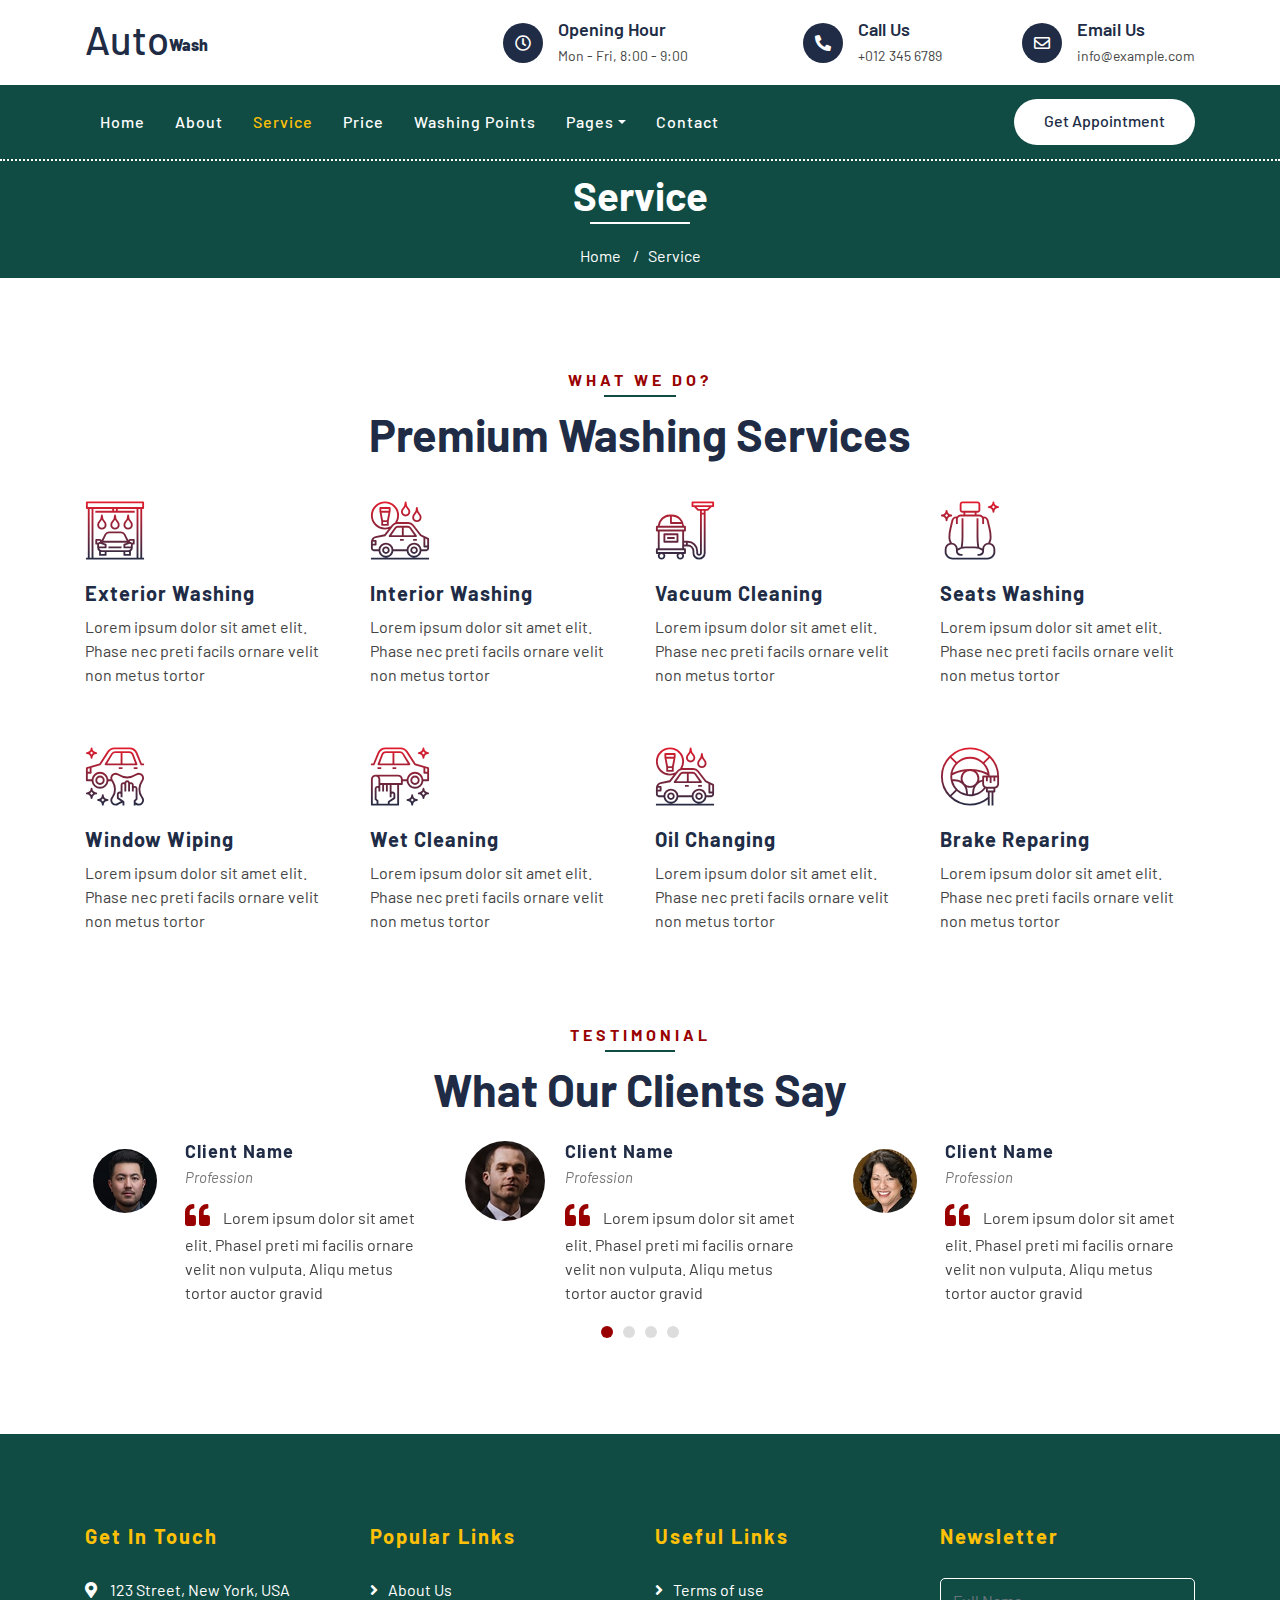
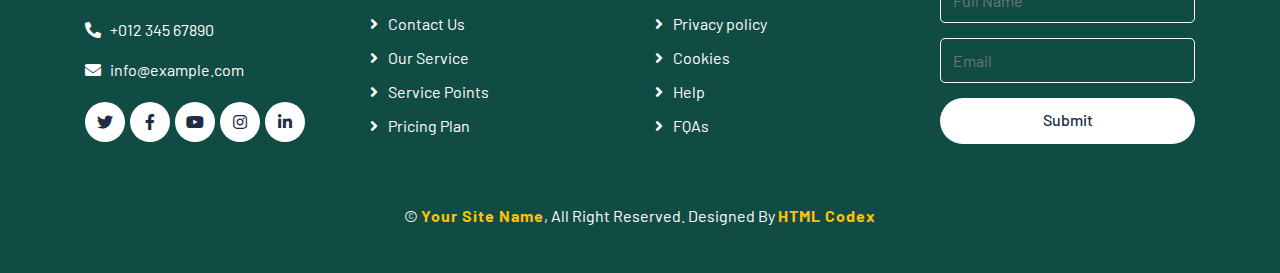
<file: service.html>
<!DOCTYPE html>
<html lang="en">
    <head>
        <meta charset="utf-8">
        <title>AutoWash - Car Wash Website Template</title>
        <meta content="width=device-width, initial-scale=1.0" name="viewport">
        <meta content="Free Website Template" name="keywords">
        <meta content="Free Website Template" name="description">

        <!-- Favicon -->
        <link href="img/favicon.ico" rel="icon">

        <!-- Google Font -->
        <link href="https://fonts.googleapis.com/css2?family=Barlow:wght@400;500;600;700;800;900&display=swap" rel="stylesheet"> 
        
        <!-- CSS Libraries -->
        <link href="https://stackpath.bootstrapcdn.com/bootstrap/4.4.1/css/bootstrap.min.css" rel="stylesheet">
        <link href="https://cdnjs.cloudflare.com/ajax/libs/font-awesome/5.10.0/css/all.min.css" rel="stylesheet">
        <link href="lib/flaticon/font/flaticon.css" rel="stylesheet">
        <link href="lib/animate/animate.min.css" rel="stylesheet">
        <link href="lib/owlcarousel/assets/owl.carousel.min.css" rel="stylesheet">

        <!-- Template Stylesheet -->
        <link href="css/style.css" rel="stylesheet">
    </head>

    <body>
        <!-- Top Bar Start -->
        <div class="top-bar">
            <div class="container">
                <div class="row align-items-center">
                    <div class="col-lg-4 col-md-12">
                        <div class="logo">
                            <a href="index.html">
                                <h1>Auto<span>Wash</span></h1>
                                <!-- <img src="img/logo.jpg" alt="Logo"> -->
                            </a>
                        </div>
                    </div>
                    <div class="col-lg-8 col-md-7 d-none d-lg-block">
                        <div class="row">
                            <div class="col-4">
                                <div class="top-bar-item">
                                    <div class="top-bar-icon">
                                        <i class="far fa-clock"></i>
                                    </div>
                                    <div class="top-bar-text">
                                        <h3>Opening Hour</h3>
                                        <p>Mon - Fri, 8:00 - 9:00</p>
                                    </div>
                                </div>
                            </div>
                            <div class="col-4">
                                <div class="top-bar-item">
                                    <div class="top-bar-icon">
                                        <i class="fa fa-phone-alt"></i>
                                    </div>
                                    <div class="top-bar-text">
                                        <h3>Call Us</h3>
                                        <p>+012 345 6789</p>
                                    </div>
                                </div>
                            </div>
                            <div class="col-4">
                                <div class="top-bar-item">
                                    <div class="top-bar-icon">
                                        <i class="far fa-envelope"></i>
                                    </div>
                                    <div class="top-bar-text">
                                        <h3>Email Us</h3>
                                        <p>info@example.com</p>
                                    </div>
                                </div>
                            </div>
                        </div>
                    </div>
                </div>
            </div>
        </div>
        <!-- Top Bar End -->

        <!-- Nav Bar Start -->
        <div class="nav-bar">
            <div class="container">
                <nav class="navbar navbar-expand-lg bg-dark navbar-dark">
                    <a href="#" class="navbar-brand">MENU</a>
                    <button type="button" class="navbar-toggler" data-toggle="collapse" data-target="#navbarCollapse">
                        <span class="navbar-toggler-icon"></span>
                    </button>

                    <div class="collapse navbar-collapse justify-content-between" id="navbarCollapse">
                        <div class="navbar-nav mr-auto">
                            <a href="index.html" class="nav-item nav-link">Home</a>
                            <a href="about.html" class="nav-item nav-link">About</a>
                            <a href="service.html" class="nav-item nav-link active">Service</a>
                            <a href="price.html" class="nav-item nav-link">Price</a>
                            <a href="location.html" class="nav-item nav-link">Washing Points</a>
                            <div class="nav-item dropdown">
                                <a href="#" class="nav-link dropdown-toggle" data-toggle="dropdown">Pages</a>
                                <div class="dropdown-menu">
                                    <a href="blog.html" class="dropdown-item">Blog Grid</a>
                                    <a href="single.html" class="dropdown-item">Detail Page</a>
                                    <a href="team.html" class="dropdown-item">Team Member</a>
                                    <a href="booking.html" class="dropdown-item">Schedule Booking</a>
                                </div>
                            </div>
                            <a href="contact.html" class="nav-item nav-link">Contact</a>
                        </div>
                        <div class="ml-auto">
                            <a class="btn btn-custom" href="#">Get Appointment</a>
                        </div>
                    </div>
                </nav>
            </div>
        </div>
        <!-- Nav Bar End -->
        
        
        <!-- Page Header Start -->
        <div class="page-header">
            <div class="container">
                <div class="row">
                    <div class="col-12">
                        <h2>Service</h2>
                    </div>
                    <div class="col-12">
                        <a href="">Home</a>
                        <a href="">Service</a>
                    </div>
                </div>
            </div>
        </div>
        <!-- Page Header End -->
        
        
        <!-- Service Start -->
        <div class="service">
            <div class="container">
                <div class="section-header text-center">
                    <p>What We Do?</p>
                    <h2>Premium Washing Services</h2>
                </div>
                <div class="row">
                    <div class="col-lg-3 col-md-6">
                        <div class="service-item">
                            <i class="flaticon-car-wash-1"></i>
                            <h3>Exterior Washing</h3>
                            <p>Lorem ipsum dolor sit amet elit. Phase nec preti facils ornare velit non metus tortor</p>
                        </div>
                    </div>
                    <div class="col-lg-3 col-md-6">
                        <div class="service-item">
                            <i class="flaticon-car-wash"></i>
                            <h3>Interior Washing</h3>
                            <p>Lorem ipsum dolor sit amet elit. Phase nec preti facils ornare velit non metus tortor</p>
                        </div>
                    </div>
                    <div class="col-lg-3 col-md-6">
                        <div class="service-item">
                            <i class="flaticon-vacuum-cleaner"></i>
                            <h3>Vacuum Cleaning</h3>
                            <p>Lorem ipsum dolor sit amet elit. Phase nec preti facils ornare velit non metus tortor</p>
                        </div>
                    </div>
                    <div class="col-lg-3 col-md-6">
                        <div class="service-item">
                            <i class="flaticon-seat"></i>
                            <h3>Seats Washing</h3>
                            <p>Lorem ipsum dolor sit amet elit. Phase nec preti facils ornare velit non metus tortor</p>
                        </div>
                    </div>
                    <div class="col-lg-3 col-md-6">
                        <div class="service-item">
                            <i class="flaticon-car-service"></i>
                            <h3>Window Wiping</h3>
                            <p>Lorem ipsum dolor sit amet elit. Phase nec preti facils ornare velit non metus tortor</p>
                        </div>
                    </div>
                    <div class="col-lg-3 col-md-6">
                        <div class="service-item">
                            <i class="flaticon-car-service-2"></i>
                            <h3>Wet Cleaning</h3>
                            <p>Lorem ipsum dolor sit amet elit. Phase nec preti facils ornare velit non metus tortor</p>
                        </div>
                    </div>
                    <div class="col-lg-3 col-md-6">
                        <div class="service-item">
                            <i class="flaticon-car-wash"></i>
                            <h3>Oil Changing</h3>
                            <p>Lorem ipsum dolor sit amet elit. Phase nec preti facils ornare velit non metus tortor</p>
                        </div>
                    </div>
                    <div class="col-lg-3 col-md-6">
                        <div class="service-item">
                            <i class="flaticon-brush-1"></i>
                            <h3>Brake Reparing</h3>
                            <p>Lorem ipsum dolor sit amet elit. Phase nec preti facils ornare velit non metus tortor</p>
                        </div>
                    </div>
                </div>
            </div>
        </div>
        <!-- Service End -->
        
        
        <!-- Testimonial Start -->
        <div class="testimonial">
            <div class="container">
                <div class="section-header text-center">
                    <p>Testimonial</p>
                    <h2>What our clients say</h2>
                </div>
                <div class="owl-carousel testimonials-carousel">
                    <div class="testimonial-item">
                        <img src="img/testimonial-1.jpg" alt="Image">
                        <div class="testimonial-text">
                            <h3>Client Name</h3>
                            <h4>Profession</h4>
                            <p>
                                Lorem ipsum dolor sit amet elit. Phasel preti mi facilis ornare velit non vulputa. Aliqu metus tortor auctor gravid
                            </p>
                        </div>
                    </div>
                    <div class="testimonial-item">
                        <img src="img/testimonial-2.jpg" alt="Image">
                        <div class="testimonial-text">
                            <h3>Client Name</h3>
                            <h4>Profession</h4>
                            <p>
                                Lorem ipsum dolor sit amet elit. Phasel preti mi facilis ornare velit non vulputa. Aliqu metus tortor auctor gravid
                            </p>
                        </div>
                    </div>
                    <div class="testimonial-item">
                        <img src="img/testimonial-3.jpg" alt="Image">
                        <div class="testimonial-text">
                            <h3>Client Name</h3>
                            <h4>Profession</h4>
                            <p>
                                Lorem ipsum dolor sit amet elit. Phasel preti mi facilis ornare velit non vulputa. Aliqu metus tortor auctor gravid
                            </p>
                        </div>
                    </div>
                    <div class="testimonial-item">
                        <img src="img/testimonial-4.jpg" alt="Image">
                        <div class="testimonial-text">
                            <h3>Client Name</h3>
                            <h4>Profession</h4>
                            <p>
                                Lorem ipsum dolor sit amet elit. Phasel preti mi facilis ornare velit non vulputa. Aliqu metus tortor auctor gravid
                            </p>
                        </div>
                    </div>
                </div>
            </div>
        </div>
        <!-- Testimonial End -->


        <!-- Footer Start -->
        <div class="footer">
            <div class="container">
                <div class="row">
                    <div class="col-lg-3 col-md-6">
                        <div class="footer-contact">
                            <h2>Get In Touch</h2>
                            <p><i class="fa fa-map-marker-alt"></i>123 Street, New York, USA</p>
                            <p><i class="fa fa-phone-alt"></i>+012 345 67890</p>
                            <p><i class="fa fa-envelope"></i>info@example.com</p>
                            <div class="footer-social">
                                <a class="btn" href=""><i class="fab fa-twitter"></i></a>
                                <a class="btn" href=""><i class="fab fa-facebook-f"></i></a>
                                <a class="btn" href=""><i class="fab fa-youtube"></i></a>
                                <a class="btn" href=""><i class="fab fa-instagram"></i></a>
                                <a class="btn" href=""><i class="fab fa-linkedin-in"></i></a>
                            </div>
                        </div>
                    </div>
                    <div class="col-lg-3 col-md-6">
                        <div class="footer-link">
                            <h2>Popular Links</h2>
                            <a href="">About Us</a>
                            <a href="">Contact Us</a>
                            <a href="">Our Service</a>
                            <a href="">Service Points</a>
                            <a href="">Pricing Plan</a>
                        </div>
                    </div>
                    <div class="col-lg-3 col-md-6">
                        <div class="footer-link">
                            <h2>Useful Links</h2>
                            <a href="">Terms of use</a>
                            <a href="">Privacy policy</a>
                            <a href="">Cookies</a>
                            <a href="">Help</a>
                            <a href="">FQAs</a>
                        </div>
                    </div>
                    <div class="col-lg-3 col-md-6">
                        <div class="footer-newsletter">
                            <h2>Newsletter</h2>
                            <form>
                                <input class="form-control" placeholder="Full Name">
                                <input class="form-control" placeholder="Email">
                                <button class="btn btn-custom">Submit</button>
                            </form>
                        </div>
                    </div>
                </div>
            </div>
            <div class="container copyright">
                <p>&copy; <a href="#">Your Site Name</a>, All Right Reserved. Designed By <a href="https://htmlcodex.com">HTML Codex</a></p>
            </div>
        </div>
        <!-- Footer End -->
        
        <!-- Back to top button -->
        <a href="#" class="back-to-top"><i class="fa fa-chevron-up"></i></a>
        
        <!-- Pre Loader -->
        <div id="loader" class="show">
            <div class="loader"></div>
        </div>

        <!-- JavaScript Libraries -->
        <script src="https://code.jquery.com/jquery-3.4.1.min.js"></script>
        <script src="https://stackpath.bootstrapcdn.com/bootstrap/4.4.1/js/bootstrap.bundle.min.js"></script>
        <script src="lib/easing/easing.min.js"></script>
        <script src="lib/owlcarousel/owl.carousel.min.js"></script>
        <script src="lib/waypoints/waypoints.min.js"></script>
        <script src="lib/counterup/counterup.min.js"></script>
        
        <!-- Contact Javascript File -->
        <script src="mail/jqBootstrapValidation.min.js"></script>
        <script src="mail/contact.js"></script>

        <!-- Template Javascript -->
        <script src="js/main.js"></script>
    </body>
</html>
</file>
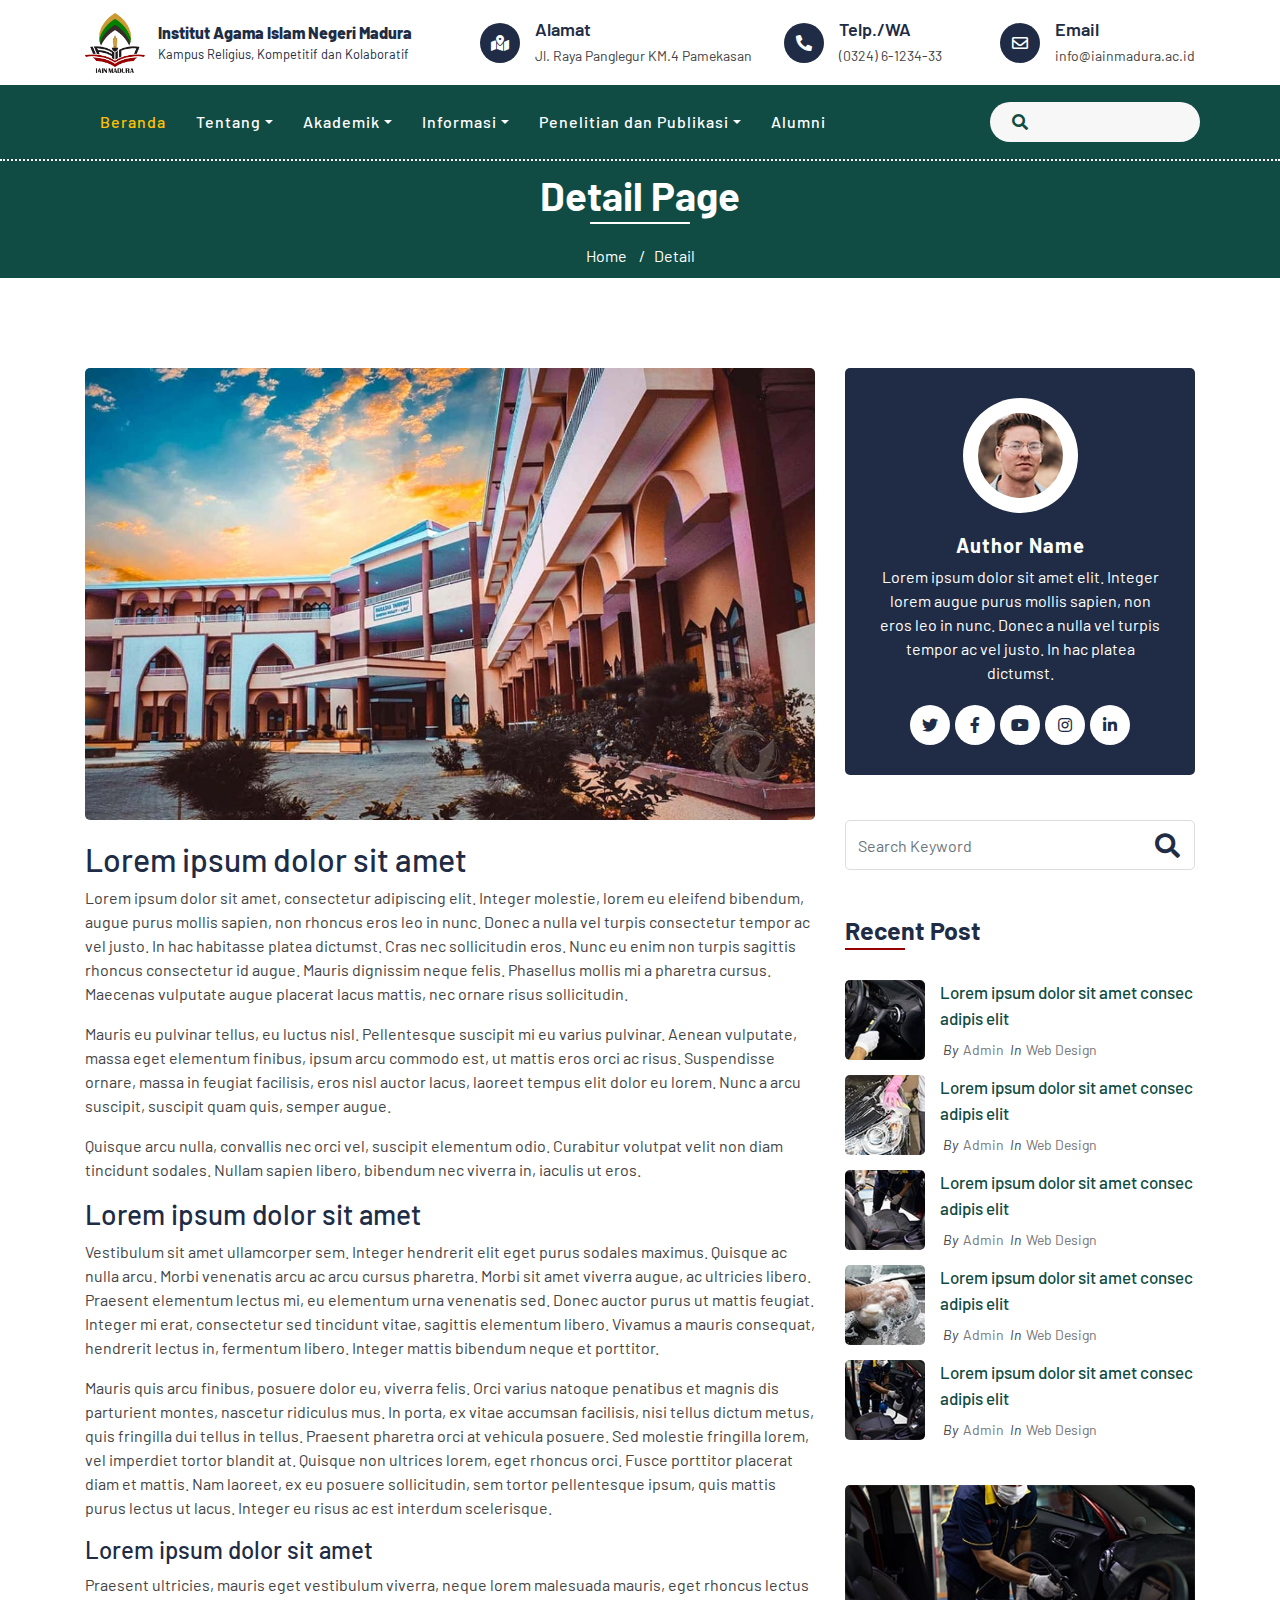
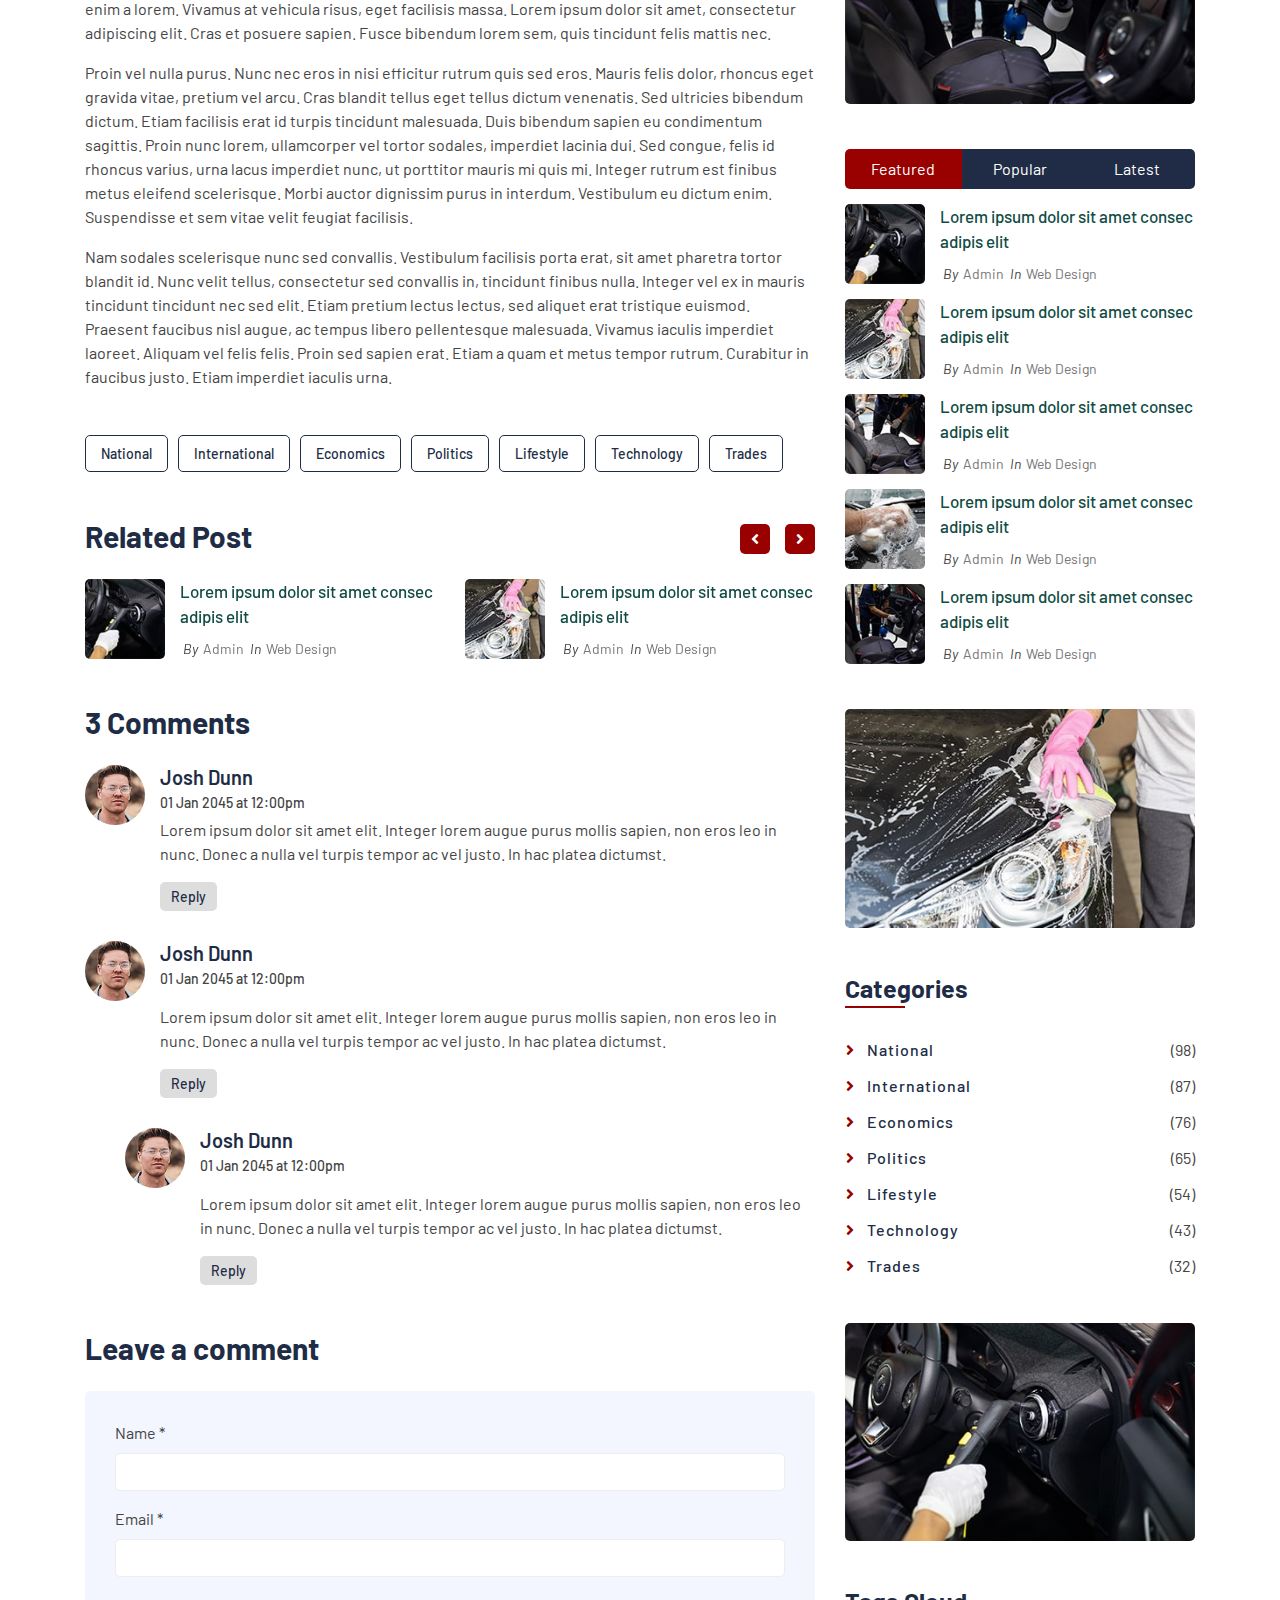
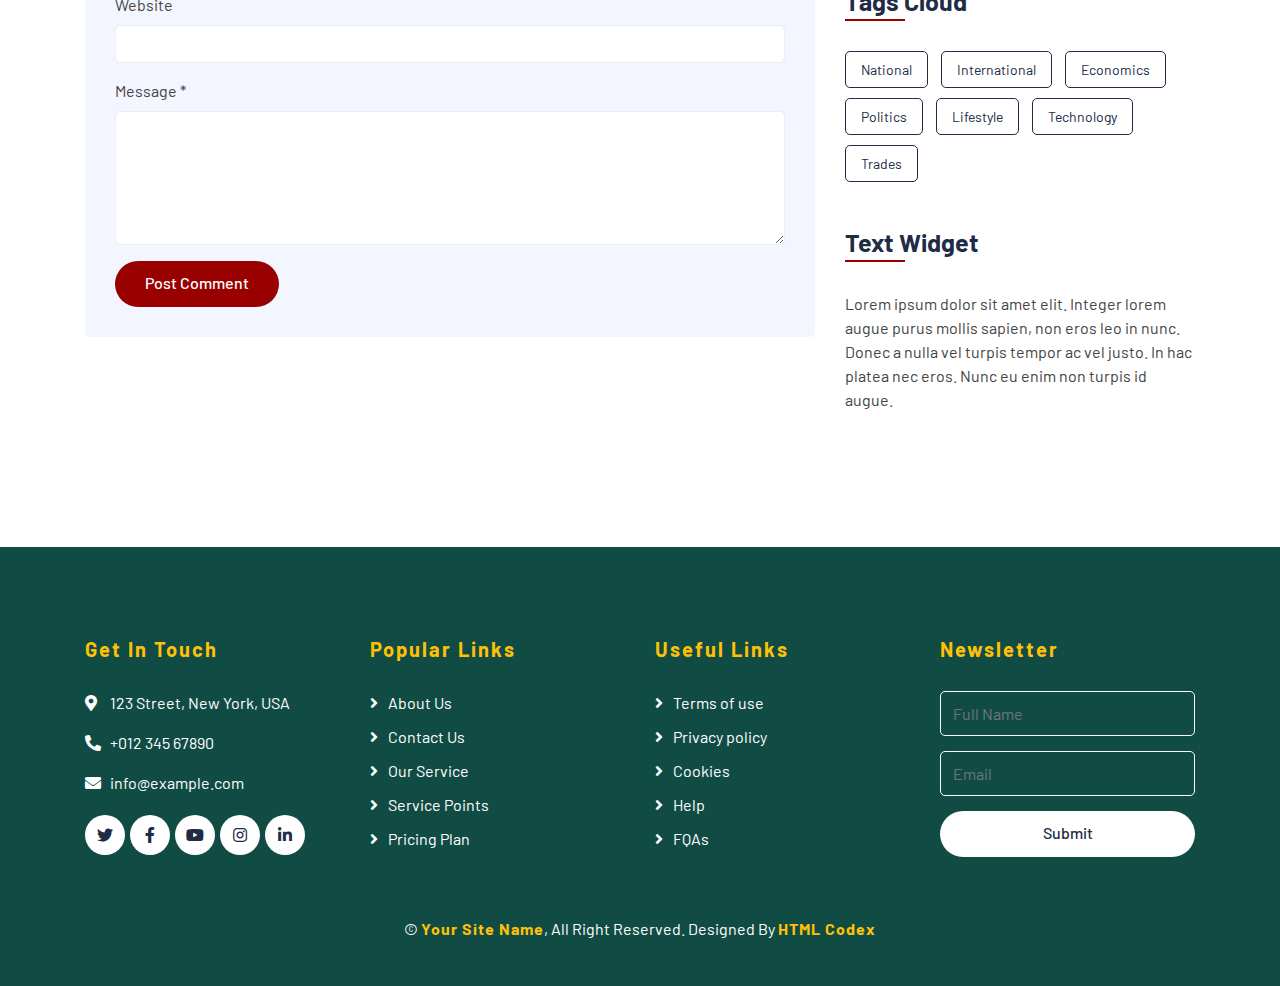
<file: single.html>
<!DOCTYPE html>
<html lang="en">
  <head>
    <meta charset="utf-8" />
    <title>Institut Agama Islam Negeri Madura</title>
    <meta content="width=device-width, initial-scale=1.0" name="viewport" />
    <meta content="Free Website Template" name="keywords" />
    <meta content="Free Website Template" name="description" />

    <!-- Favicon -->
    <link href="./img/iainmadura-icon.png" rel="icon" />

    <!-- Google Font -->
    <link
      href="https://fonts.googleapis.com/css2?family=Barlow:wght@400;500;600;700;800;900&display=swap"
      rel="stylesheet"
    />

    <!-- CSS Libraries -->
    <link
      href="https://stackpath.bootstrapcdn.com/bootstrap/4.4.1/css/bootstrap.min.css"
      rel="stylesheet"
    />
    <link
      href="https://cdnjs.cloudflare.com/ajax/libs/font-awesome/5.10.0/css/all.min.css"
      rel="stylesheet"
    />
    <link href="lib/flaticon/font/flaticon.css" rel="stylesheet" />
    <link href="lib/animate/animate.min.css" rel="stylesheet" />
    <link href="lib/owlcarousel/assets/owl.carousel.min.css" rel="stylesheet" />

    <!-- Template Stylesheet -->
    <link href="css/style.css" rel="stylesheet" />
  </head>

  <body>
    <!-- Top Bar Start -->
    <div class="top-bar">
      <div class="container">
        <div class="row align-items-center">
          <div class="col-lg-4 col-md-12">
            <div class="logo">
              <a href="index.html">
                <img
                  src="./img/iainmadura-logo.png"
                  alt="Logo"
                  class="logo-img img-fluid"
                />
                <span>
                  Institut Agama Islam Negeri Madura
                  <small>Kampus Religius, Kompetitif dan Kolaboratif</small>
                </span>
              </a>
            </div>
          </div>
          <div class="col-lg-8 col-md-7 d-none d-lg-block">
            <div class="row">
              <div class="col-5">
                <div class="top-bar-item">
                  <div class="top-bar-icon">
                    <i class="fas fa-map-marked-alt"></i>
                  </div>
                  <div class="top-bar-text">
                    <h3>Alamat</h3>
                    <p>Jl. Raya Panglegur KM.4 Pamekasan</p>
                  </div>
                </div>
              </div>
              <div class="col-3">
                <div class="top-bar-item">
                  <div class="top-bar-icon">
                    <i class="fa fa-phone-alt"></i>
                  </div>
                  <div class="top-bar-text">
                    <h3>Telp./WA</h3>
                    <p>(0324) 6-1234-33</p>
                  </div>
                </div>
              </div>
              <div class="col-4">
                <div class="top-bar-item">
                  <div class="top-bar-icon">
                    <i class="far fa-envelope"></i>
                  </div>
                  <div class="top-bar-text">
                    <h3>Email</h3>
                    <p>info@iainmadura.ac.id</p>
                  </div>
                </div>
              </div>
            </div>
          </div>
        </div>
      </div>
    </div>
    <!-- Top Bar End -->

    <!-- Nav Bar Start -->
    <div class="nav-bar">
      <div class="container">
        <nav class="navbar navbar-expand-lg bg-dark navbar-dark">
          <a href="#" class="navbar-brand">MENU</a>
          <button
            type="button"
            class="navbar-toggler"
            data-toggle="collapse"
            data-target="#navbarCollapse"
          >
            <span class="navbar-toggler-icon"></span>
          </button>

          <div
            class="collapse navbar-collapse justify-content-between"
            id="navbarCollapse"
          >
            <div class="navbar-nav mr-auto">
              <a href="index.html" class="nav-item nav-link active">Beranda</a>
              <div class="nav-item dropdown">
                <a
                  href="#"
                  class="nav-link dropdown-toggle"
                  data-toggle="dropdown"
                  >Tentang</a
                >
                <div class="dropdown-menu">
                  <a href="about.html" class="dropdown-item">Sejarah Singkat</a>
                  <a href="#" class="dropdown-item">Lambang, Mars dan Hymne</a>
                  <a href="#" class="dropdown-item"
                    >Visi Misi, Tujuan dan Strategi</a
                  >
                  <a href="#" class="dropdown-item">Struktur Organisasi</a>
                  <a href="#" class="dropdown-item">Lembaga</a>
                  <a href="#" class="dropdown-item">Biro</a>
                  <a href="#" class="dropdown-item">UPT</a>
                  <a href="#" class="dropdown-item">Data Pegawai</a>
                  <a href="#" class="dropdown-item"
                    >Rencana Strategis dan Pengembangan</a
                  >
                </div>
              </div>
              <div class="nav-item dropdown">
                <a
                  href="#"
                  class="nav-link dropdown-toggle"
                  data-toggle="dropdown"
                  >Akademik</a
                >
                <div class="dropdown-menu">
                  <a href="#" class="dropdown-item"
                    >Fakultas dan Pascasarjana</a
                  >
                  <a href="#" class="dropdown-item">Kegiatan Kemahasiswaan</a>
                  <a href="#" class="dropdown-item">Penunjang Perkuliahan</a>
                  <a href="#" class="dropdown-item">Informasi Akademik</a>
                  <a href="#" class="dropdown-item">Data Akreditasi</a>
                </div>
              </div>
              <div class="nav-item dropdown">
                <a
                  href="#"
                  class="nav-link dropdown-toggle"
                  data-toggle="dropdown"
                  >Informasi</a
                >
                <div class="dropdown-menu">
                  <a href="#" class="dropdown-item">Pengumuman</a>
                  <a href="#" class="dropdown-item">Berita</a>
                  <a href="#" class="dropdown-item">Agenda</a>
                  <a href="#" class="dropdown-item">Galeri</a>
                  <a href="#" class="dropdown-item">Kontak Kami</a>
                </div>
              </div>
              <div class="nav-item dropdown">
                <a
                  href="#"
                  class="nav-link dropdown-toggle"
                  data-toggle="dropdown"
                  >Penelitian dan Publikasi</a
                >
                <div class="dropdown-menu">
                  <a
                    href="http://ejournal.iainmadura.ac.id"
                    class="dropdown-item"
                    target="_blank"
                    >Jurnal</a
                  >
                  <a
                    href="http://repository.iainmadura.ac.id"
                    class="dropdown-item"
                    target="_blank"
                    >Repository</a
                  >
                  <a
                    href="http://etheses.iainmadura.ac.id"
                    class="dropdown-item"
                    target="_blank"
                    >Etheses</a
                  >
                </div>
              </div>
              <a href="about.html" class="nav-item nav-link">Alumni</a>
              <!-- <a href="service.html" class="nav-item nav-link">Service</a>
                <a href="price.html" class="nav-item nav-link">Price</a>
                <a href="location.html" class="nav-item nav-link"
                  >Washing Points</a
                >
                <div class="nav-item dropdown">
                  <a
                    href="#"
                    class="nav-link dropdown-toggle"
                    data-toggle="dropdown"
                    >Pages</a
                  >
                  <div class="dropdown-menu">
                    <a href="blog.html" class="dropdown-item">Blog Grid</a>
                    <a href="single.html" class="dropdown-item">Detail Page</a>
                    <a href="team.html" class="dropdown-item">Team Member</a>
                    <a href="booking.html" class="dropdown-item"
                      >Schedule Booking</a
                    >
                  </div>
                </div>
                <a href="contact.html" class="nav-item nav-link">Contact</a> -->
            </div>
            <div class="ml-auto">
              <!-- <a class="btn btn-custom" href="#">Get Appointment</a> -->
              <div class="container-search">
                <input
                  type="text"
                  placeholder="Cari sesuatu..."
                  class="search__box"
                />
                <i class="fas fa-search search__icon" id="icon"></i>
              </div>
            </div>
          </div>
        </nav>
      </div>
    </div>
    <!-- Nav Bar End -->

    <!-- Page Header Start -->
    <div class="page-header">
      <div class="container">
        <div class="row">
          <div class="col-12">
            <h2>Detail Page</h2>
          </div>
          <div class="col-12">
            <a href="">Home</a>
            <a href="">Detail</a>
          </div>
        </div>
      </div>
    </div>
    <!-- Page Header End -->

    <!-- Single Post Start-->
    <div class="single">
      <div class="container">
        <div class="row">
          <div class="col-lg-8">
            <div class="single-content">
              <img src="img/iain-madura-1.jpg" />
              <h2>Lorem ipsum dolor sit amet</h2>
              <p>
                Lorem ipsum dolor sit amet, consectetur adipiscing elit. Integer
                molestie, lorem eu eleifend bibendum, augue purus mollis sapien,
                non rhoncus eros leo in nunc. Donec a nulla vel turpis
                consectetur tempor ac vel justo. In hac habitasse platea
                dictumst. Cras nec sollicitudin eros. Nunc eu enim non turpis
                sagittis rhoncus consectetur id augue. Mauris dignissim neque
                felis. Phasellus mollis mi a pharetra cursus. Maecenas vulputate
                augue placerat lacus mattis, nec ornare risus sollicitudin.
              </p>
              <p>
                Mauris eu pulvinar tellus, eu luctus nisl. Pellentesque suscipit
                mi eu varius pulvinar. Aenean vulputate, massa eget elementum
                finibus, ipsum arcu commodo est, ut mattis eros orci ac risus.
                Suspendisse ornare, massa in feugiat facilisis, eros nisl auctor
                lacus, laoreet tempus elit dolor eu lorem. Nunc a arcu suscipit,
                suscipit quam quis, semper augue.
              </p>
              <p>
                Quisque arcu nulla, convallis nec orci vel, suscipit elementum
                odio. Curabitur volutpat velit non diam tincidunt sodales.
                Nullam sapien libero, bibendum nec viverra in, iaculis ut eros.
              </p>
              <h3>Lorem ipsum dolor sit amet</h3>
              <p>
                Vestibulum sit amet ullamcorper sem. Integer hendrerit elit eget
                purus sodales maximus. Quisque ac nulla arcu. Morbi venenatis
                arcu ac arcu cursus pharetra. Morbi sit amet viverra augue, ac
                ultricies libero. Praesent elementum lectus mi, eu elementum
                urna venenatis sed. Donec auctor purus ut mattis feugiat.
                Integer mi erat, consectetur sed tincidunt vitae, sagittis
                elementum libero. Vivamus a mauris consequat, hendrerit lectus
                in, fermentum libero. Integer mattis bibendum neque et
                porttitor.
              </p>
              <p>
                Mauris quis arcu finibus, posuere dolor eu, viverra felis. Orci
                varius natoque penatibus et magnis dis parturient montes,
                nascetur ridiculus mus. In porta, ex vitae accumsan facilisis,
                nisi tellus dictum metus, quis fringilla dui tellus in tellus.
                Praesent pharetra orci at vehicula posuere. Sed molestie
                fringilla lorem, vel imperdiet tortor blandit at. Quisque non
                ultrices lorem, eget rhoncus orci. Fusce porttitor placerat diam
                et mattis. Nam laoreet, ex eu posuere sollicitudin, sem tortor
                pellentesque ipsum, quis mattis purus lectus ut lacus. Integer
                eu risus ac est interdum scelerisque.
              </p>
              <h4>Lorem ipsum dolor sit amet</h4>
              <p>
                Praesent ultricies, mauris eget vestibulum viverra, neque lorem
                malesuada mauris, eget rhoncus lectus enim a lorem. Vivamus at
                vehicula risus, eget facilisis massa. Lorem ipsum dolor sit
                amet, consectetur adipiscing elit. Cras et posuere sapien. Fusce
                bibendum lorem sem, quis tincidunt felis mattis nec.
              </p>
              <p>
                Proin vel nulla purus. Nunc nec eros in nisi efficitur rutrum
                quis sed eros. Mauris felis dolor, rhoncus eget gravida vitae,
                pretium vel arcu. Cras blandit tellus eget tellus dictum
                venenatis. Sed ultricies bibendum dictum. Etiam facilisis erat
                id turpis tincidunt malesuada. Duis bibendum sapien eu
                condimentum sagittis. Proin nunc lorem, ullamcorper vel tortor
                sodales, imperdiet lacinia dui. Sed congue, felis id rhoncus
                varius, urna lacus imperdiet nunc, ut porttitor mauris mi quis
                mi. Integer rutrum est finibus metus eleifend scelerisque. Morbi
                auctor dignissim purus in interdum. Vestibulum eu dictum enim.
                Suspendisse et sem vitae velit feugiat facilisis.
              </p>
              <p>
                Nam sodales scelerisque nunc sed convallis. Vestibulum facilisis
                porta erat, sit amet pharetra tortor blandit id. Nunc velit
                tellus, consectetur sed convallis in, tincidunt finibus nulla.
                Integer vel ex in mauris tincidunt tincidunt nec sed elit. Etiam
                pretium lectus lectus, sed aliquet erat tristique euismod.
                Praesent faucibus nisl augue, ac tempus libero pellentesque
                malesuada. Vivamus iaculis imperdiet laoreet. Aliquam vel felis
                felis. Proin sed sapien erat. Etiam a quam et metus tempor
                rutrum. Curabitur in faucibus justo. Etiam imperdiet iaculis
                urna.
              </p>
            </div>
            <div class="single-tags">
              <a href="">National</a>
              <a href="">International</a>
              <a href="">Economics</a>
              <a href="">Politics</a>
              <a href="">Lifestyle</a>
              <a href="">Technology</a>
              <a href="">Trades</a>
            </div>
            <div class="single-related">
              <h2>Related Post</h2>
              <div class="owl-carousel related-slider">
                <div class="post-item">
                  <div class="post-img">
                    <img src="img/post-1.jpg" />
                  </div>
                  <div class="post-text">
                    <a href="">Lorem ipsum dolor sit amet consec adipis elit</a>
                    <div class="post-meta">
                      <p>By<a href="">Admin</a></p>
                      <p>In<a href="">Web Design</a></p>
                    </div>
                  </div>
                </div>
                <div class="post-item">
                  <div class="post-img">
                    <img src="img/post-2.jpg" />
                  </div>
                  <div class="post-text">
                    <a href="">Lorem ipsum dolor sit amet consec adipis elit</a>
                    <div class="post-meta">
                      <p>By<a href="">Admin</a></p>
                      <p>In<a href="">Web Design</a></p>
                    </div>
                  </div>
                </div>
                <div class="post-item">
                  <div class="post-img">
                    <img src="img/post-3.jpg" />
                  </div>
                  <div class="post-text">
                    <a href="">Lorem ipsum dolor sit amet consec adipis elit</a>
                    <div class="post-meta">
                      <p>By<a href="">Admin</a></p>
                      <p>In<a href="">Web Design</a></p>
                    </div>
                  </div>
                </div>
                <div class="post-item">
                  <div class="post-img">
                    <img src="img/post-4.jpg" />
                  </div>
                  <div class="post-text">
                    <a href="">Lorem ipsum dolor sit amet consec adipis elit</a>
                    <div class="post-meta">
                      <p>By<a href="">Admin</a></p>
                      <p>In<a href="">Web Design</a></p>
                    </div>
                  </div>
                </div>
              </div>
            </div>

            <div class="single-comment">
              <h2>3 Comments</h2>
              <ul class="comment-list">
                <li class="comment-item">
                  <div class="comment-body">
                    <div class="comment-img">
                      <img src="img/user.jpg" />
                    </div>
                    <div class="comment-text">
                      <h3><a href="">Josh Dunn</a></h3>
                      <span>01 Jan 2045 at 12:00pm</span>
                      <p>
                        Lorem ipsum dolor sit amet elit. Integer lorem augue
                        purus mollis sapien, non eros leo in nunc. Donec a nulla
                        vel turpis tempor ac vel justo. In hac platea dictumst.
                      </p>
                      <a class="btn" href="">Reply</a>
                    </div>
                  </div>
                </li>
                <li class="comment-item">
                  <div class="comment-body">
                    <div class="comment-img">
                      <img src="img/user.jpg" />
                    </div>
                    <div class="comment-text">
                      <h3><a href="">Josh Dunn</a></h3>
                      <p><span>01 Jan 2045 at 12:00pm</span></p>
                      <p>
                        Lorem ipsum dolor sit amet elit. Integer lorem augue
                        purus mollis sapien, non eros leo in nunc. Donec a nulla
                        vel turpis tempor ac vel justo. In hac platea dictumst.
                      </p>
                      <a class="btn" href="">Reply</a>
                    </div>
                  </div>
                  <ul class="comment-child">
                    <li class="comment-item">
                      <div class="comment-body">
                        <div class="comment-img">
                          <img src="img/user.jpg" />
                        </div>
                        <div class="comment-text">
                          <h3><a href="">Josh Dunn</a></h3>
                          <p><span>01 Jan 2045 at 12:00pm</span></p>
                          <p>
                            Lorem ipsum dolor sit amet elit. Integer lorem augue
                            purus mollis sapien, non eros leo in nunc. Donec a
                            nulla vel turpis tempor ac vel justo. In hac platea
                            dictumst.
                          </p>
                          <a class="btn" href="">Reply</a>
                        </div>
                      </div>
                    </li>
                  </ul>
                </li>
              </ul>
            </div>
            <div class="comment-form">
              <h2>Leave a comment</h2>
              <form>
                <div class="form-group">
                  <label for="name">Name *</label>
                  <input type="text" class="form-control" id="name" />
                </div>
                <div class="form-group">
                  <label for="email">Email *</label>
                  <input type="email" class="form-control" id="email" />
                </div>
                <div class="form-group">
                  <label for="website">Website</label>
                  <input type="url" class="form-control" id="website" />
                </div>

                <div class="form-group">
                  <label for="message">Message *</label>
                  <textarea
                    id="message"
                    cols="30"
                    rows="5"
                    class="form-control"
                  ></textarea>
                </div>
                <div class="form-group">
                  <input
                    type="submit"
                    value="Post Comment"
                    class="btn btn-custom"
                  />
                </div>
              </form>
            </div>
          </div>

          <div class="col-lg-4">
            <div class="sidebar">
              <div class="sidebar-widget">
                <div class="single-bio">
                  <div class="single-bio-img">
                    <img src="img/user.jpg" />
                  </div>
                  <div class="single-bio-text">
                    <h3>Author Name</h3>
                    <p>
                      Lorem ipsum dolor sit amet elit. Integer lorem augue purus
                      mollis sapien, non eros leo in nunc. Donec a nulla vel
                      turpis tempor ac vel justo. In hac platea dictumst.
                    </p>
                  </div>
                  <div class="single-bio-social">
                    <a class="btn" href=""><i class="fab fa-twitter"></i></a>
                    <a class="btn" href=""><i class="fab fa-facebook-f"></i></a>
                    <a class="btn" href=""><i class="fab fa-youtube"></i></a>
                    <a class="btn" href=""><i class="fab fa-instagram"></i></a>
                    <a class="btn" href=""
                      ><i class="fab fa-linkedin-in"></i
                    ></a>
                  </div>
                </div>
              </div>

              <div class="sidebar-widget">
                <div class="search-widget">
                  <form>
                    <input
                      class="form-control"
                      type="text"
                      placeholder="Search Keyword"
                    />
                    <button class="btn"><i class="fa fa-search"></i></button>
                  </form>
                </div>
              </div>

              <div class="sidebar-widget">
                <h2 class="widget-title">Recent Post</h2>
                <div class="recent-post">
                  <div class="post-item">
                    <div class="post-img">
                      <img src="img/post-1.jpg" />
                    </div>
                    <div class="post-text">
                      <a href=""
                        >Lorem ipsum dolor sit amet consec adipis elit</a
                      >
                      <div class="post-meta">
                        <p>By<a href="">Admin</a></p>
                        <p>In<a href="">Web Design</a></p>
                      </div>
                    </div>
                  </div>
                  <div class="post-item">
                    <div class="post-img">
                      <img src="img/post-2.jpg" />
                    </div>
                    <div class="post-text">
                      <a href=""
                        >Lorem ipsum dolor sit amet consec adipis elit</a
                      >
                      <div class="post-meta">
                        <p>By<a href="">Admin</a></p>
                        <p>In<a href="">Web Design</a></p>
                      </div>
                    </div>
                  </div>
                  <div class="post-item">
                    <div class="post-img">
                      <img src="img/post-3.jpg" />
                    </div>
                    <div class="post-text">
                      <a href=""
                        >Lorem ipsum dolor sit amet consec adipis elit</a
                      >
                      <div class="post-meta">
                        <p>By<a href="">Admin</a></p>
                        <p>In<a href="">Web Design</a></p>
                      </div>
                    </div>
                  </div>
                  <div class="post-item">
                    <div class="post-img">
                      <img src="img/post-4.jpg" />
                    </div>
                    <div class="post-text">
                      <a href=""
                        >Lorem ipsum dolor sit amet consec adipis elit</a
                      >
                      <div class="post-meta">
                        <p>By<a href="">Admin</a></p>
                        <p>In<a href="">Web Design</a></p>
                      </div>
                    </div>
                  </div>
                  <div class="post-item">
                    <div class="post-img">
                      <img src="img/post-5.jpg" />
                    </div>
                    <div class="post-text">
                      <a href=""
                        >Lorem ipsum dolor sit amet consec adipis elit</a
                      >
                      <div class="post-meta">
                        <p>By<a href="">Admin</a></p>
                        <p>In<a href="">Web Design</a></p>
                      </div>
                    </div>
                  </div>
                </div>
              </div>

              <div class="sidebar-widget">
                <div class="image-widget">
                  <a href="#"><img src="img/blog-1.jpg" alt="Image" /></a>
                </div>
              </div>

              <div class="sidebar-widget">
                <div class="tab-post">
                  <ul class="nav nav-pills nav-justified">
                    <li class="nav-item">
                      <a
                        class="nav-link active"
                        data-toggle="pill"
                        href="#featured"
                        >Featured</a
                      >
                    </li>
                    <li class="nav-item">
                      <a class="nav-link" data-toggle="pill" href="#popular"
                        >Popular</a
                      >
                    </li>
                    <li class="nav-item">
                      <a class="nav-link" data-toggle="pill" href="#latest"
                        >Latest</a
                      >
                    </li>
                  </ul>

                  <div class="tab-content">
                    <div id="featured" class="container tab-pane active">
                      <div class="post-item">
                        <div class="post-img">
                          <img src="img/post-1.jpg" />
                        </div>
                        <div class="post-text">
                          <a href=""
                            >Lorem ipsum dolor sit amet consec adipis elit</a
                          >
                          <div class="post-meta">
                            <p>By<a href="">Admin</a></p>
                            <p>In<a href="">Web Design</a></p>
                          </div>
                        </div>
                      </div>
                      <div class="post-item">
                        <div class="post-img">
                          <img src="img/post-2.jpg" />
                        </div>
                        <div class="post-text">
                          <a href=""
                            >Lorem ipsum dolor sit amet consec adipis elit</a
                          >
                          <div class="post-meta">
                            <p>By<a href="">Admin</a></p>
                            <p>In<a href="">Web Design</a></p>
                          </div>
                        </div>
                      </div>
                      <div class="post-item">
                        <div class="post-img">
                          <img src="img/post-3.jpg" />
                        </div>
                        <div class="post-text">
                          <a href=""
                            >Lorem ipsum dolor sit amet consec adipis elit</a
                          >
                          <div class="post-meta">
                            <p>By<a href="">Admin</a></p>
                            <p>In<a href="">Web Design</a></p>
                          </div>
                        </div>
                      </div>
                      <div class="post-item">
                        <div class="post-img">
                          <img src="img/post-4.jpg" />
                        </div>
                        <div class="post-text">
                          <a href=""
                            >Lorem ipsum dolor sit amet consec adipis elit</a
                          >
                          <div class="post-meta">
                            <p>By<a href="">Admin</a></p>
                            <p>In<a href="">Web Design</a></p>
                          </div>
                        </div>
                      </div>
                      <div class="post-item">
                        <div class="post-img">
                          <img src="img/post-5.jpg" />
                        </div>
                        <div class="post-text">
                          <a href=""
                            >Lorem ipsum dolor sit amet consec adipis elit</a
                          >
                          <div class="post-meta">
                            <p>By<a href="">Admin</a></p>
                            <p>In<a href="">Web Design</a></p>
                          </div>
                        </div>
                      </div>
                    </div>
                    <div id="popular" class="container tab-pane fade">
                      <div class="post-item">
                        <div class="post-img">
                          <img src="img/post-1.jpg" />
                        </div>
                        <div class="post-text">
                          <a href=""
                            >Lorem ipsum dolor sit amet consec adipis elit</a
                          >
                          <div class="post-meta">
                            <p>By<a href="">Admin</a></p>
                            <p>In<a href="">Web Design</a></p>
                          </div>
                        </div>
                      </div>
                      <div class="post-item">
                        <div class="post-img">
                          <img src="img/post-2.jpg" />
                        </div>
                        <div class="post-text">
                          <a href=""
                            >Lorem ipsum dolor sit amet consec adipis elit</a
                          >
                          <div class="post-meta">
                            <p>By<a href="">Admin</a></p>
                            <p>In<a href="">Web Design</a></p>
                          </div>
                        </div>
                      </div>
                      <div class="post-item">
                        <div class="post-img">
                          <img src="img/post-3.jpg" />
                        </div>
                        <div class="post-text">
                          <a href=""
                            >Lorem ipsum dolor sit amet consec adipis elit</a
                          >
                          <div class="post-meta">
                            <p>By<a href="">Admin</a></p>
                            <p>In<a href="">Web Design</a></p>
                          </div>
                        </div>
                      </div>
                      <div class="post-item">
                        <div class="post-img">
                          <img src="img/post-4.jpg" />
                        </div>
                        <div class="post-text">
                          <a href=""
                            >Lorem ipsum dolor sit amet consec adipis elit</a
                          >
                          <div class="post-meta">
                            <p>By<a href="">Admin</a></p>
                            <p>In<a href="">Web Design</a></p>
                          </div>
                        </div>
                      </div>
                      <div class="post-item">
                        <div class="post-img">
                          <img src="img/post-5.jpg" />
                        </div>
                        <div class="post-text">
                          <a href=""
                            >Lorem ipsum dolor sit amet consec adipis elit</a
                          >
                          <div class="post-meta">
                            <p>By<a href="">Admin</a></p>
                            <p>In<a href="">Web Design</a></p>
                          </div>
                        </div>
                      </div>
                    </div>
                    <div id="latest" class="container tab-pane fade">
                      <div class="post-item">
                        <div class="post-img">
                          <img src="img/post-1.jpg" />
                        </div>
                        <div class="post-text">
                          <a href=""
                            >Lorem ipsum dolor sit amet consec adipis elit</a
                          >
                          <div class="post-meta">
                            <p>By<a href="">Admin</a></p>
                            <p>In<a href="">Web Design</a></p>
                          </div>
                        </div>
                      </div>
                      <div class="post-item">
                        <div class="post-img">
                          <img src="img/post-2.jpg" />
                        </div>
                        <div class="post-text">
                          <a href=""
                            >Lorem ipsum dolor sit amet consec adipis elit</a
                          >
                          <div class="post-meta">
                            <p>By<a href="">Admin</a></p>
                            <p>In<a href="">Web Design</a></p>
                          </div>
                        </div>
                      </div>
                      <div class="post-item">
                        <div class="post-img">
                          <img src="img/post-3.jpg" />
                        </div>
                        <div class="post-text">
                          <a href=""
                            >Lorem ipsum dolor sit amet consec adipis elit</a
                          >
                          <div class="post-meta">
                            <p>By<a href="">Admin</a></p>
                            <p>In<a href="">Web Design</a></p>
                          </div>
                        </div>
                      </div>
                      <div class="post-item">
                        <div class="post-img">
                          <img src="img/post-4.jpg" />
                        </div>
                        <div class="post-text">
                          <a href=""
                            >Lorem ipsum dolor sit amet consec adipis elit</a
                          >
                          <div class="post-meta">
                            <p>By<a href="">Admin</a></p>
                            <p>In<a href="">Web Design</a></p>
                          </div>
                        </div>
                      </div>
                      <div class="post-item">
                        <div class="post-img">
                          <img src="img/post-5.jpg" />
                        </div>
                        <div class="post-text">
                          <a href=""
                            >Lorem ipsum dolor sit amet consec adipis elit</a
                          >
                          <div class="post-meta">
                            <p>By<a href="">Admin</a></p>
                            <p>In<a href="">Web Design</a></p>
                          </div>
                        </div>
                      </div>
                    </div>
                  </div>
                </div>
              </div>

              <div class="sidebar-widget">
                <div class="image-widget">
                  <a href="#"><img src="img/blog-2.jpg" alt="Image" /></a>
                </div>
              </div>

              <div class="sidebar-widget">
                <h2 class="widget-title">Categories</h2>
                <div class="category-widget">
                  <ul>
                    <li><a href="">National</a><span>(98)</span></li>
                    <li><a href="">International</a><span>(87)</span></li>
                    <li><a href="">Economics</a><span>(76)</span></li>
                    <li><a href="">Politics</a><span>(65)</span></li>
                    <li><a href="">Lifestyle</a><span>(54)</span></li>
                    <li><a href="">Technology</a><span>(43)</span></li>
                    <li><a href="">Trades</a><span>(32)</span></li>
                  </ul>
                </div>
              </div>

              <div class="sidebar-widget">
                <div class="image-widget">
                  <a href="#"><img src="img/blog-3.jpg" alt="Image" /></a>
                </div>
              </div>

              <div class="sidebar-widget">
                <h2 class="widget-title">Tags Cloud</h2>
                <div class="tag-widget">
                  <a href="">National</a>
                  <a href="">International</a>
                  <a href="">Economics</a>
                  <a href="">Politics</a>
                  <a href="">Lifestyle</a>
                  <a href="">Technology</a>
                  <a href="">Trades</a>
                </div>
              </div>

              <div class="sidebar-widget">
                <h2 class="widget-title">Text Widget</h2>
                <div class="text-widget">
                  <p>
                    Lorem ipsum dolor sit amet elit. Integer lorem augue purus
                    mollis sapien, non eros leo in nunc. Donec a nulla vel
                    turpis tempor ac vel justo. In hac platea nec eros. Nunc eu
                    enim non turpis id augue.
                  </p>
                </div>
              </div>
            </div>
          </div>
        </div>
      </div>
    </div>
    <!-- Single Post End-->

    <!-- Footer Start -->
    <div class="footer">
      <div class="container">
        <div class="row">
          <div class="col-lg-3 col-md-6">
            <div class="footer-contact">
              <h2>Get In Touch</h2>
              <p>
                <i class="fa fa-map-marker-alt"></i>123 Street, New York, USA
              </p>
              <p><i class="fa fa-phone-alt"></i>+012 345 67890</p>
              <p><i class="fa fa-envelope"></i>info@example.com</p>
              <div class="footer-social">
                <a class="btn" href=""><i class="fab fa-twitter"></i></a>
                <a class="btn" href=""><i class="fab fa-facebook-f"></i></a>
                <a class="btn" href=""><i class="fab fa-youtube"></i></a>
                <a class="btn" href=""><i class="fab fa-instagram"></i></a>
                <a class="btn" href=""><i class="fab fa-linkedin-in"></i></a>
              </div>
            </div>
          </div>
          <div class="col-lg-3 col-md-6">
            <div class="footer-link">
              <h2>Popular Links</h2>
              <a href="">About Us</a>
              <a href="">Contact Us</a>
              <a href="">Our Service</a>
              <a href="">Service Points</a>
              <a href="">Pricing Plan</a>
            </div>
          </div>
          <div class="col-lg-3 col-md-6">
            <div class="footer-link">
              <h2>Useful Links</h2>
              <a href="">Terms of use</a>
              <a href="">Privacy policy</a>
              <a href="">Cookies</a>
              <a href="">Help</a>
              <a href="">FQAs</a>
            </div>
          </div>
          <div class="col-lg-3 col-md-6">
            <div class="footer-newsletter">
              <h2>Newsletter</h2>
              <form>
                <input class="form-control" placeholder="Full Name" />
                <input class="form-control" placeholder="Email" />
                <button class="btn btn-custom">Submit</button>
              </form>
            </div>
          </div>
        </div>
      </div>
      <div class="container copyright">
        <p>
          &copy; <a href="#">Your Site Name</a>, All Right Reserved. Designed By
          <a href="https://htmlcodex.com">HTML Codex</a>
        </p>
      </div>
    </div>
    <!-- Footer End -->

    <!-- Back to top button -->
    <a href="#" class="back-to-top"><i class="fa fa-chevron-up"></i></a>

    <!-- Pre Loader -->
    <div id="loader" class="show">
      <div class="loader"></div>
    </div>

    <!-- JavaScript Libraries -->
    <script src="https://code.jquery.com/jquery-3.4.1.min.js"></script>
    <script src="https://stackpath.bootstrapcdn.com/bootstrap/4.4.1/js/bootstrap.bundle.min.js"></script>
    <script src="lib/easing/easing.min.js"></script>
    <script src="lib/owlcarousel/owl.carousel.min.js"></script>
    <script src="lib/waypoints/waypoints.min.js"></script>
    <script src="lib/counterup/counterup.min.js"></script>

    <!-- Contact Javascript File -->
    <script src="mail/jqBootstrapValidation.min.js"></script>
    <script src="mail/contact.js"></script>

    <!-- Template Javascript -->
    <script src="js/main.js"></script>
  </body>
</html>
</file>
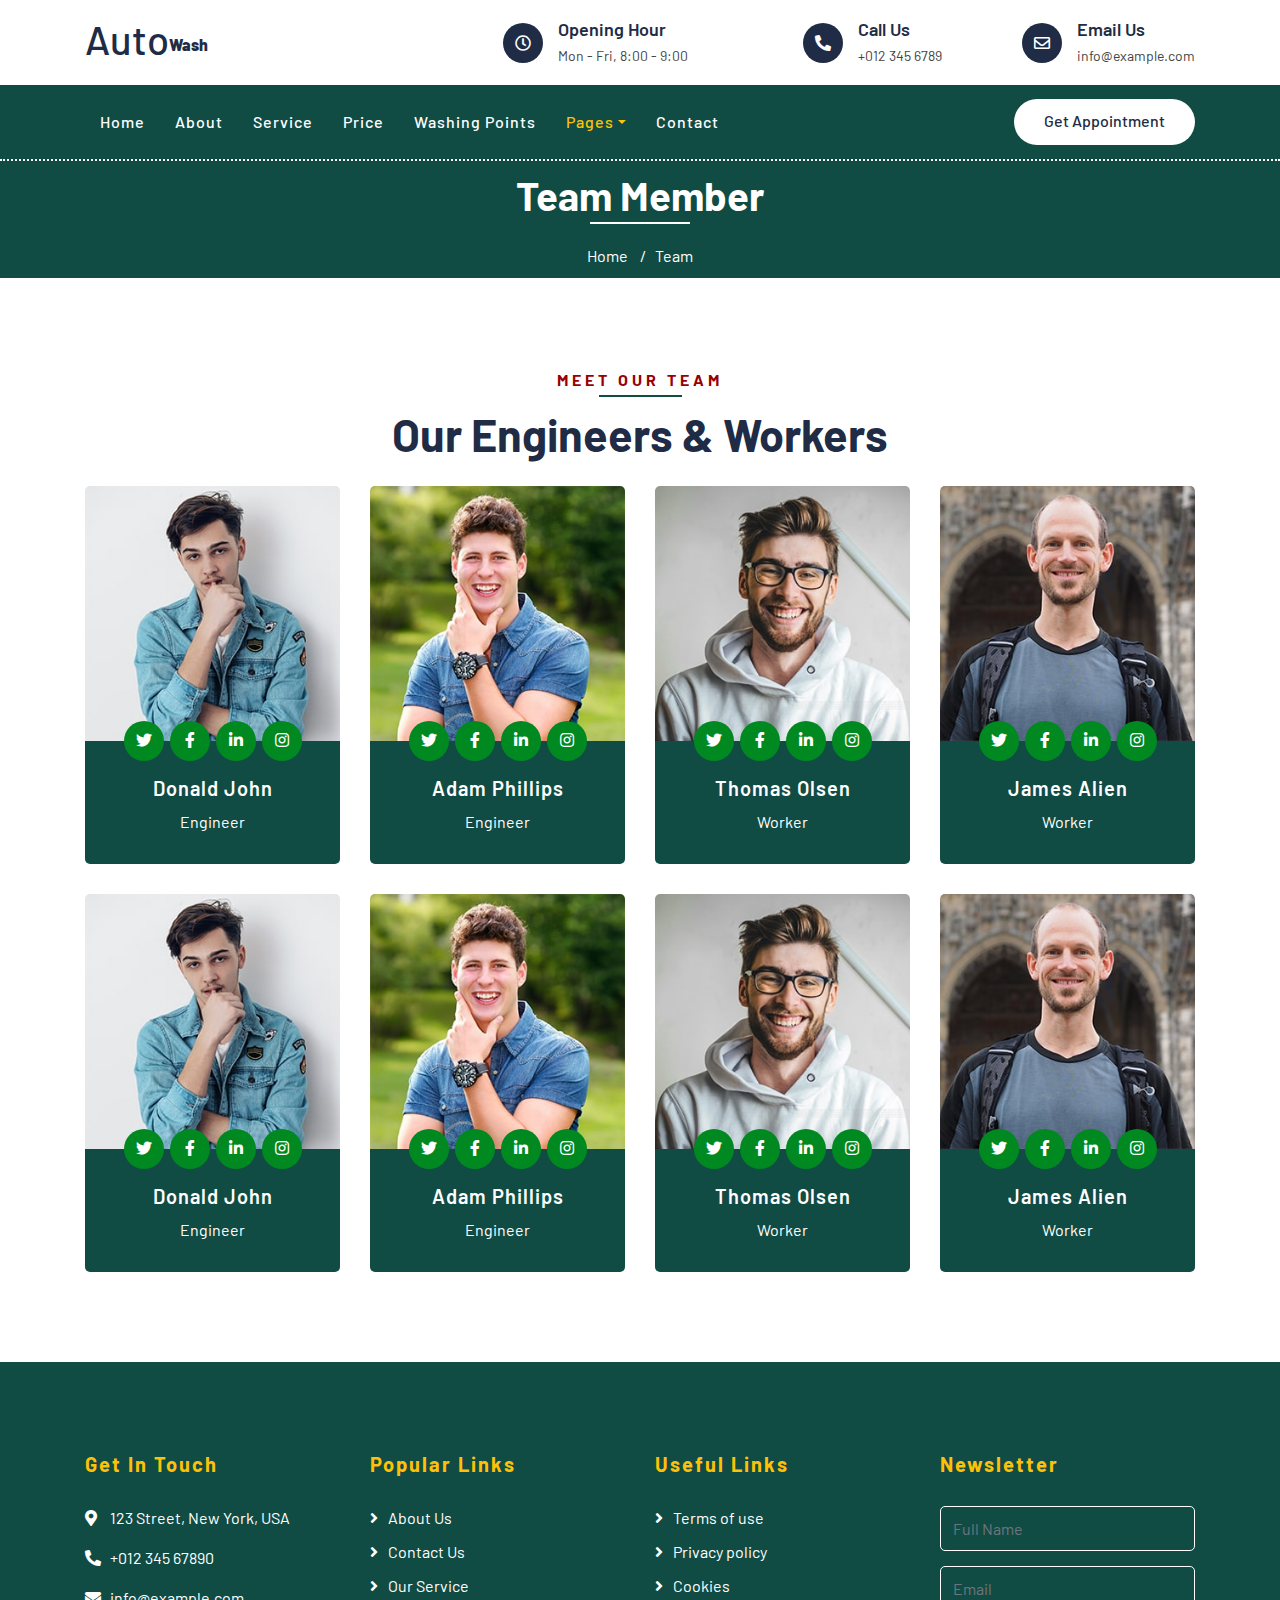
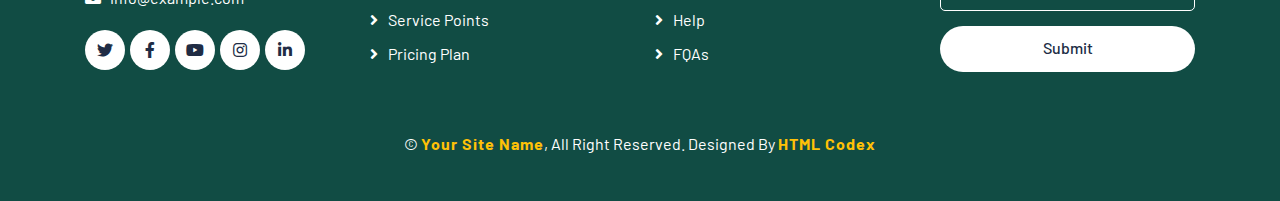
<file: team.html>
<!DOCTYPE html>
<html lang="en">
    <head>
        <meta charset="utf-8">
        <title>AutoWash - Car Wash Website Template</title>
        <meta content="width=device-width, initial-scale=1.0" name="viewport">
        <meta content="Free Website Template" name="keywords">
        <meta content="Free Website Template" name="description">

        <!-- Favicon -->
        <link href="img/favicon.ico" rel="icon">

        <!-- Google Font -->
        <link href="https://fonts.googleapis.com/css2?family=Barlow:wght@400;500;600;700;800;900&display=swap" rel="stylesheet"> 
        
        <!-- CSS Libraries -->
        <link href="https://stackpath.bootstrapcdn.com/bootstrap/4.4.1/css/bootstrap.min.css" rel="stylesheet">
        <link href="https://cdnjs.cloudflare.com/ajax/libs/font-awesome/5.10.0/css/all.min.css" rel="stylesheet">
        <link href="lib/flaticon/font/flaticon.css" rel="stylesheet">
        <link href="lib/animate/animate.min.css" rel="stylesheet">
        <link href="lib/owlcarousel/assets/owl.carousel.min.css" rel="stylesheet">

        <!-- Template Stylesheet -->
        <link href="css/style.css" rel="stylesheet">
    </head>

    <body>
        <!-- Top Bar Start -->
        <div class="top-bar">
            <div class="container">
                <div class="row align-items-center">
                    <div class="col-lg-4 col-md-12">
                        <div class="logo">
                            <a href="index.html">
                                <h1>Auto<span>Wash</span></h1>
                                <!-- <img src="img/logo.jpg" alt="Logo"> -->
                            </a>
                        </div>
                    </div>
                    <div class="col-lg-8 col-md-7 d-none d-lg-block">
                        <div class="row">
                            <div class="col-4">
                                <div class="top-bar-item">
                                    <div class="top-bar-icon">
                                        <i class="far fa-clock"></i>
                                    </div>
                                    <div class="top-bar-text">
                                        <h3>Opening Hour</h3>
                                        <p>Mon - Fri, 8:00 - 9:00</p>
                                    </div>
                                </div>
                            </div>
                            <div class="col-4">
                                <div class="top-bar-item">
                                    <div class="top-bar-icon">
                                        <i class="fa fa-phone-alt"></i>
                                    </div>
                                    <div class="top-bar-text">
                                        <h3>Call Us</h3>
                                        <p>+012 345 6789</p>
                                    </div>
                                </div>
                            </div>
                            <div class="col-4">
                                <div class="top-bar-item">
                                    <div class="top-bar-icon">
                                        <i class="far fa-envelope"></i>
                                    </div>
                                    <div class="top-bar-text">
                                        <h3>Email Us</h3>
                                        <p>info@example.com</p>
                                    </div>
                                </div>
                            </div>
                        </div>
                    </div>
                </div>
            </div>
        </div>
        <!-- Top Bar End -->

        <!-- Nav Bar Start -->
        <div class="nav-bar">
            <div class="container">
                <nav class="navbar navbar-expand-lg bg-dark navbar-dark">
                    <a href="#" class="navbar-brand">MENU</a>
                    <button type="button" class="navbar-toggler" data-toggle="collapse" data-target="#navbarCollapse">
                        <span class="navbar-toggler-icon"></span>
                    </button>

                    <div class="collapse navbar-collapse justify-content-between" id="navbarCollapse">
                        <div class="navbar-nav mr-auto">
                            <a href="index.html" class="nav-item nav-link">Home</a>
                            <a href="about.html" class="nav-item nav-link">About</a>
                            <a href="service.html" class="nav-item nav-link">Service</a>
                            <a href="price.html" class="nav-item nav-link">Price</a>
                            <a href="location.html" class="nav-item nav-link">Washing Points</a>
                            <div class="nav-item dropdown">
                                <a href="#" class="nav-link dropdown-toggle active" data-toggle="dropdown">Pages</a>
                                <div class="dropdown-menu">
                                    <a href="blog.html" class="dropdown-item">Blog Grid</a>
                                    <a href="single.html" class="dropdown-item">Detail Page</a>
                                    <a href="team.html" class="dropdown-item">Team Member</a>
                                    <a href="booking.html" class="dropdown-item">Schedule Booking</a>
                                </div>
                            </div>
                            <a href="contact.html" class="nav-item nav-link">Contact</a>
                        </div>
                        <div class="ml-auto">
                            <a class="btn btn-custom" href="#">Get Appointment</a>
                        </div>
                    </div>
                </nav>
            </div>
        </div>
        <!-- Nav Bar End -->
        
        
        <!-- Page Header Start -->
        <div class="page-header">
            <div class="container">
                <div class="row">
                    <div class="col-12">
                        <h2>Team Member</h2>
                    </div>
                    <div class="col-12">
                        <a href="">Home</a>
                        <a href="">Team</a>
                    </div>
                </div>
            </div>
        </div>
        <!-- Page Header End -->
        
        
        <!-- Team Start -->
        <div class="team">
            <div class="container">
                <div class="section-header text-center">
                    <p>Meet Our Team</p>
                    <h2>Our Engineers & Workers</h2>
                </div>
                <div class="row">
                    <div class="col-lg-3 col-md-6">
                        <div class="team-item">
                            <div class="team-img">
                                <img src="img/team-1.jpg" alt="Team Image">
                            </div>
                            <div class="team-text">
                                <h2>Donald John</h2>
                                <p>Engineer</p>
                                <div class="team-social">
                                    <a href=""><i class="fab fa-twitter"></i></a>
                                    <a href=""><i class="fab fa-facebook-f"></i></a>
                                    <a href=""><i class="fab fa-linkedin-in"></i></a>
                                    <a href=""><i class="fab fa-instagram"></i></a>
                                </div>
                            </div>
                        </div>
                    </div>
                    <div class="col-lg-3 col-md-6">
                        <div class="team-item">
                            <div class="team-img">
                                <img src="img/team-2.jpg" alt="Team Image">
                            </div>
                            <div class="team-text">
                                <h2>Adam Phillips</h2>
                                <p>Engineer</p>
                                <div class="team-social">
                                    <a href=""><i class="fab fa-twitter"></i></a>
                                    <a href=""><i class="fab fa-facebook-f"></i></a>
                                    <a href=""><i class="fab fa-linkedin-in"></i></a>
                                    <a href=""><i class="fab fa-instagram"></i></a>
                                </div>
                            </div>
                        </div>
                    </div>
                    <div class="col-lg-3 col-md-6">
                        <div class="team-item">
                            <div class="team-img">
                                <img src="img/team-3.jpg" alt="Team Image">
                            </div>
                            <div class="team-text">
                                <h2>Thomas Olsen</h2>
                                <p>Worker</p>
                                <div class="team-social">
                                    <a href=""><i class="fab fa-twitter"></i></a>
                                    <a href=""><i class="fab fa-facebook-f"></i></a>
                                    <a href=""><i class="fab fa-linkedin-in"></i></a>
                                    <a href=""><i class="fab fa-instagram"></i></a>
                                </div>
                            </div>
                        </div>
                    </div>
                    <div class="col-lg-3 col-md-6">
                        <div class="team-item">
                            <div class="team-img">
                                <img src="img/team-4.jpg" alt="Team Image">
                            </div>
                            <div class="team-text">
                                <h2>James Alien</h2>
                                <p>Worker</p>
                                <div class="team-social">
                                    <a href=""><i class="fab fa-twitter"></i></a>
                                    <a href=""><i class="fab fa-facebook-f"></i></a>
                                    <a href=""><i class="fab fa-linkedin-in"></i></a>
                                    <a href=""><i class="fab fa-instagram"></i></a>
                                </div>
                            </div>
                        </div>
                    </div>
                    <div class="col-lg-3 col-md-6">
                        <div class="team-item">
                            <div class="team-img">
                                <img src="img/team-1.jpg" alt="Team Image">
                            </div>
                            <div class="team-text">
                                <h2>Donald John</h2>
                                <p>Engineer</p>
                                <div class="team-social">
                                    <a href=""><i class="fab fa-twitter"></i></a>
                                    <a href=""><i class="fab fa-facebook-f"></i></a>
                                    <a href=""><i class="fab fa-linkedin-in"></i></a>
                                    <a href=""><i class="fab fa-instagram"></i></a>
                                </div>
                            </div>
                        </div>
                    </div>
                    <div class="col-lg-3 col-md-6">
                        <div class="team-item">
                            <div class="team-img">
                                <img src="img/team-2.jpg" alt="Team Image">
                            </div>
                            <div class="team-text">
                                <h2>Adam Phillips</h2>
                                <p>Engineer</p>
                                <div class="team-social">
                                    <a href=""><i class="fab fa-twitter"></i></a>
                                    <a href=""><i class="fab fa-facebook-f"></i></a>
                                    <a href=""><i class="fab fa-linkedin-in"></i></a>
                                    <a href=""><i class="fab fa-instagram"></i></a>
                                </div>
                            </div>
                        </div>
                    </div>
                    <div class="col-lg-3 col-md-6">
                        <div class="team-item">
                            <div class="team-img">
                                <img src="img/team-3.jpg" alt="Team Image">
                            </div>
                            <div class="team-text">
                                <h2>Thomas Olsen</h2>
                                <p>Worker</p>
                                <div class="team-social">
                                    <a href=""><i class="fab fa-twitter"></i></a>
                                    <a href=""><i class="fab fa-facebook-f"></i></a>
                                    <a href=""><i class="fab fa-linkedin-in"></i></a>
                                    <a href=""><i class="fab fa-instagram"></i></a>
                                </div>
                            </div>
                        </div>
                    </div>
                    <div class="col-lg-3 col-md-6">
                        <div class="team-item">
                            <div class="team-img">
                                <img src="img/team-4.jpg" alt="Team Image">
                            </div>
                            <div class="team-text">
                                <h2>James Alien</h2>
                                <p>Worker</p>
                                <div class="team-social">
                                    <a href=""><i class="fab fa-twitter"></i></a>
                                    <a href=""><i class="fab fa-facebook-f"></i></a>
                                    <a href=""><i class="fab fa-linkedin-in"></i></a>
                                    <a href=""><i class="fab fa-instagram"></i></a>
                                </div>
                            </div>
                        </div>
                    </div>
                </div>
            </div>
        </div>
        <!-- Team End -->


        <!-- Footer Start -->
        <div class="footer">
            <div class="container">
                <div class="row">
                    <div class="col-lg-3 col-md-6">
                        <div class="footer-contact">
                            <h2>Get In Touch</h2>
                            <p><i class="fa fa-map-marker-alt"></i>123 Street, New York, USA</p>
                            <p><i class="fa fa-phone-alt"></i>+012 345 67890</p>
                            <p><i class="fa fa-envelope"></i>info@example.com</p>
                            <div class="footer-social">
                                <a class="btn" href=""><i class="fab fa-twitter"></i></a>
                                <a class="btn" href=""><i class="fab fa-facebook-f"></i></a>
                                <a class="btn" href=""><i class="fab fa-youtube"></i></a>
                                <a class="btn" href=""><i class="fab fa-instagram"></i></a>
                                <a class="btn" href=""><i class="fab fa-linkedin-in"></i></a>
                            </div>
                        </div>
                    </div>
                    <div class="col-lg-3 col-md-6">
                        <div class="footer-link">
                            <h2>Popular Links</h2>
                            <a href="">About Us</a>
                            <a href="">Contact Us</a>
                            <a href="">Our Service</a>
                            <a href="">Service Points</a>
                            <a href="">Pricing Plan</a>
                        </div>
                    </div>
                    <div class="col-lg-3 col-md-6">
                        <div class="footer-link">
                            <h2>Useful Links</h2>
                            <a href="">Terms of use</a>
                            <a href="">Privacy policy</a>
                            <a href="">Cookies</a>
                            <a href="">Help</a>
                            <a href="">FQAs</a>
                        </div>
                    </div>
                    <div class="col-lg-3 col-md-6">
                        <div class="footer-newsletter">
                            <h2>Newsletter</h2>
                            <form>
                                <input class="form-control" placeholder="Full Name">
                                <input class="form-control" placeholder="Email">
                                <button class="btn btn-custom">Submit</button>
                            </form>
                        </div>
                    </div>
                </div>
            </div>
            <div class="container copyright">
                <p>&copy; <a href="#">Your Site Name</a>, All Right Reserved. Designed By <a href="https://htmlcodex.com">HTML Codex</a></p>
            </div>
        </div>
        <!-- Footer End -->
        
        <!-- Back to top button -->
        <a href="#" class="back-to-top"><i class="fa fa-chevron-up"></i></a>
        
        <!-- Pre Loader -->
        <div id="loader" class="show">
            <div class="loader"></div>
        </div>

        <!-- JavaScript Libraries -->
        <script src="https://code.jquery.com/jquery-3.4.1.min.js"></script>
        <script src="https://stackpath.bootstrapcdn.com/bootstrap/4.4.1/js/bootstrap.bundle.min.js"></script>
        <script src="lib/easing/easing.min.js"></script>
        <script src="lib/owlcarousel/owl.carousel.min.js"></script>
        <script src="lib/waypoints/waypoints.min.js"></script>
        <script src="lib/counterup/counterup.min.js"></script>
        
        <!-- Contact Javascript File -->
        <script src="mail/jqBootstrapValidation.min.js"></script>
        <script src="mail/contact.js"></script>

        <!-- Template Javascript -->
        <script src="js/main.js"></script>
    </body>
</html>
</file>
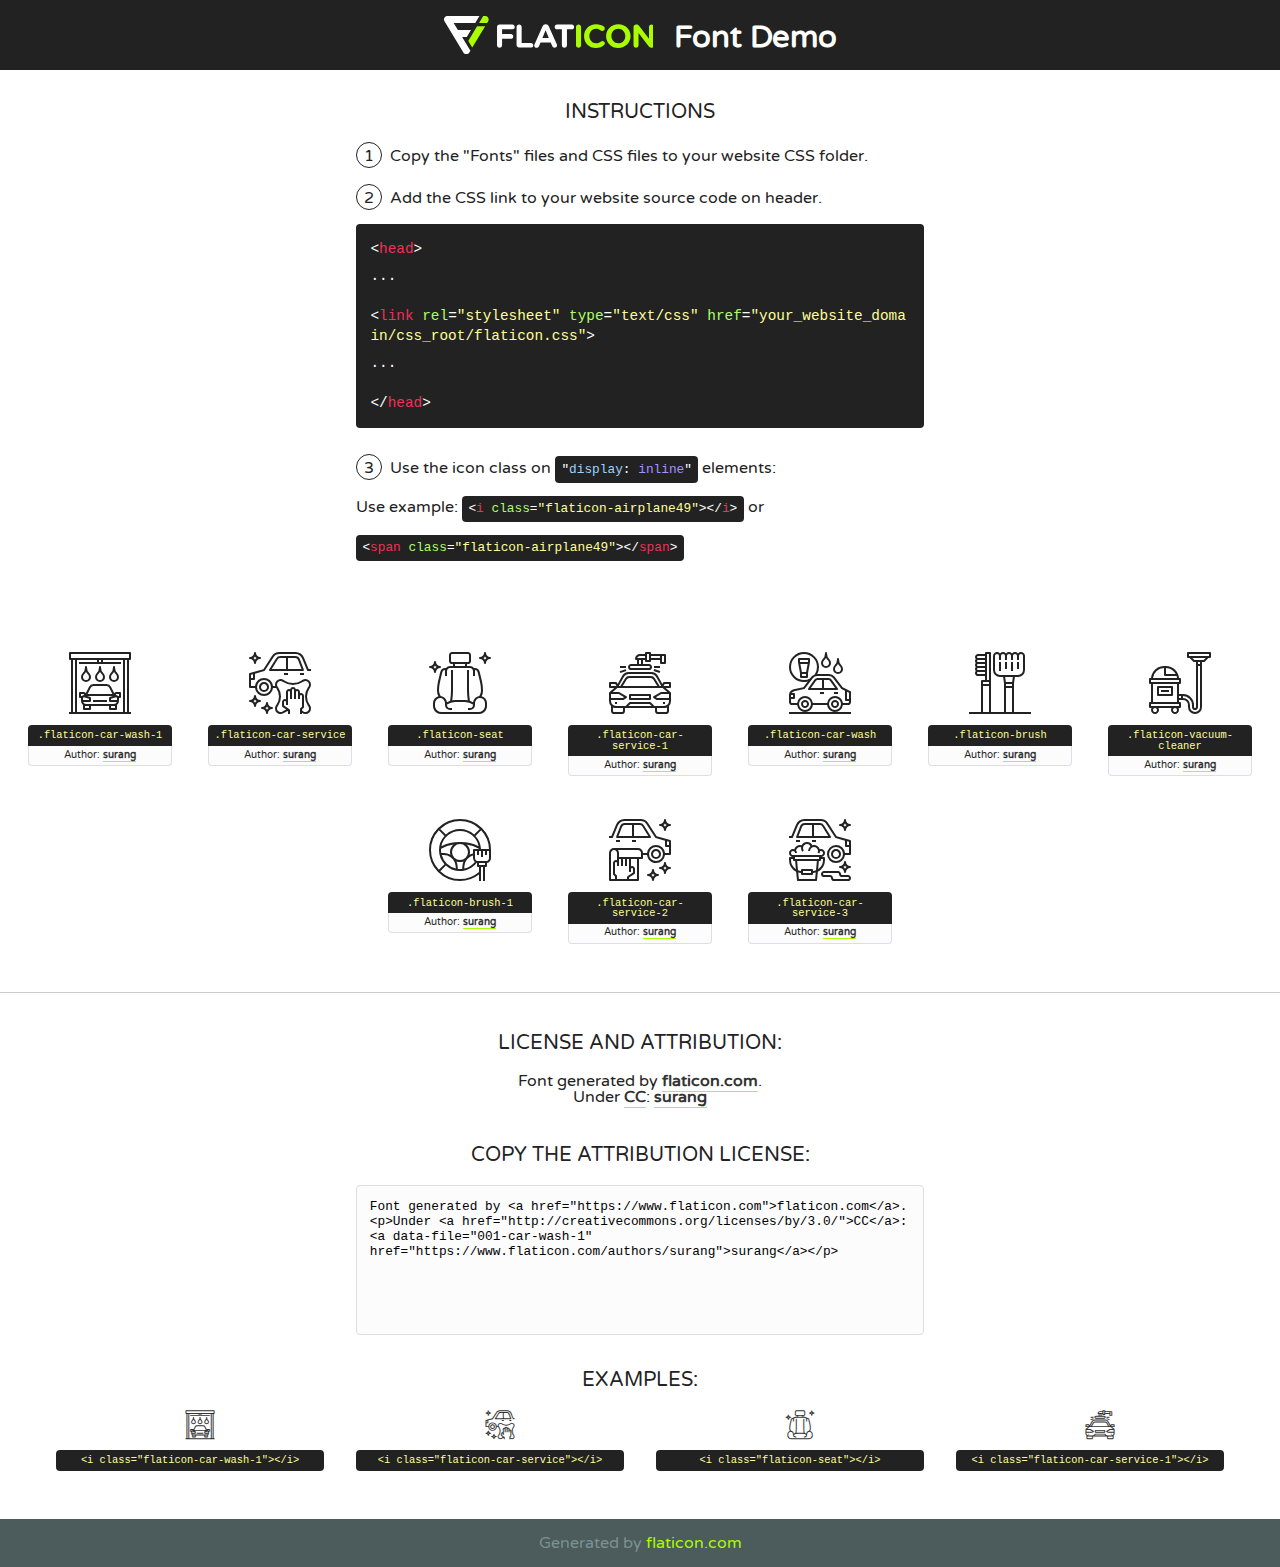
<file: lib/flaticon/font/flaticon.html>
<!DOCTYPE html>
<!--
  Flaticon icon font: Flaticon
  Creation date: 11/10/2020 08:08
-->
<html>
<!DOCTYPE html>
<html>

<head>
    <title>Flaticon WebFont</title>
    <link href="http://fonts.googleapis.com/css?family=Varela+Round" rel="stylesheet" type="text/css" />
    <link rel="stylesheet" type="text/css" href="flaticon.css">
    <meta charset="UTF-8">
    <style>
    html, body, div, span, applet, object, iframe,
    h1, h2, h3, h4, h5, h6, p, blockquote, pre,
    a, abbr, acronym, address, big, cite, code,
    del, dfn, em, img, ins, kbd, q, s, samp,
    small, strike, strong, sub, sup, tt, var,
    b, u, i, center,
    dl, dt, dd, ol, ul, li,
    fieldset, form, label, legend,
    table, caption, tbody, tfoot, thead, tr, th, td,
    article, aside, canvas, details, embed, 
    figure, figcaption, footer, header, hgroup, 
    menu, nav, output, ruby, section, summary,
    time, mark, audio, video {
        margin: 0;
        padding: 0;
        border: 0;
        font-size: 100%;
        font: inherit;
        vertical-align: baseline;
    }
    /* HTML5 display-role reset for older browsers */
    article, aside, details, figcaption, figure, 
    footer, header, hgroup, menu, nav, section {
        display: block;
    }
    body {
        line-height: 1;
    }
    ol, ul {
        list-style: none;
    }
    blockquote, q {
        quotes: none;
    }
    blockquote:before, blockquote:after,
    q:before, q:after {
        content: '';
        content: none;
    }
    table {
        border-collapse: collapse;
        border-spacing: 0;
    }
    body {
        font-family: 'Varela Round', Helvetica, Arial, sans-serif;
        font-size: 16px;
        color: #222;
    }
    a {
        color: #333;
        border-bottom: 1px solid #a9fd00;
        font-weight: bold;
        text-decoration: none;
    }
    * {
        -moz-box-sizing: border-box;
        -webkit-box-sizing: border-box;
        box-sizing: border-box;
        margin: 0;
        padding: 0;
    }
    [class^="flaticon-"]:before, [class*=" flaticon-"]:before, [class^="flaticon-"]:after, [class*=" flaticon-"]:after {
        font-family: Flaticon;
        font-size: 30px;
        font-style: normal;
        margin-left: 20px;
        color: #333;
    }
    .wrapper {
        max-width: 600px;
        margin: auto;
        padding: 0 1em;
    }
    .title {
        font-size: 1.25em;
        text-align: center;
        margin-bottom: 1em;
        text-transform: uppercase;
    }
    header {
        text-align: center;
        background-color: #222;
        color: #fff;
        padding: 1em;
    }
    header .logo {
        width: 210px;
        height: 38px;
        display: inline-block;
        vertical-align: middle;
        margin-right: 1em;
        border: none;
    }
    header strong {
        font-size: 1.95em;
        font-weight: bold;
        vertical-align: middle;
        margin-top: 5px;
        display: inline-block;
    }
    .demo {
        margin: 2em auto;
        line-height: 1.25em;
    }
    .demo ul li {
        margin-bottom: 1em;
    }
    .demo ul li .num {
        color: #222;
        border-radius: 20px;
        display: inline-block;
        width: 26px;
        padding: 3px;
        height: 26px;
        text-align: center;
        margin-right: 0.5em;
        border: 1px solid #222;
    }
    .demo ul li code {
        background-color: #222;
        border-radius: 4px;
        padding: 0.25em 0.5em;
        display: inline-block;
        color: #fff;
        font-family: Consolas,Monaco,Lucida Console,Liberation Mono,DejaVu Sans Mono,Bitstream Vera Sans Mono,Courier New, monospace;
        font-weight: lighter;
        margin-top: 1em;
        font-size: 0.8em;
        word-break: break-all;
    }
    .demo ul li code.big {
        padding: 1em;
        font-size: 0.9em;
    }
    .demo ul li code .red {
        color: #EF3159;
    }
    .demo ul li code .green {
        color: #ACFF65;
    }
    .demo ul li code .yellow {
        color: #FFFF99;
    }
    .demo ul li code .blue {
        color: #99D3FF;
    }
    .demo ul li code .purple {
        color: #A295FF;
    }
    .demo ul li code .dots {
        margin-top: 0.5em;
        display: block;
    }
    #glyphs {
        border-bottom: 1px solid #ccc;
        padding: 2em 0;
        text-align: center;
    }
    .glyph {
        display: inline-block;
        width: 9em;
        margin: 1em;
        text-align: center;
        vertical-align: top;
        background: #FFF;
    }
    .glyph .glyph-icon {
        padding: 10px;
        display: block;
        font-family:"Flaticon";
        font-size: 64px;
        line-height: 1;
    }
    .glyph .glyph-icon:before {
        font-size: 64px;
        color: #222;
        margin-left: 0;
    }
    .class-name {
        font-size: 0.65em;
        background-color: #222;
        color: #fff;
        border-radius: 4px 4px 0 0;
        padding: 0.5em;
        color: #FFFF99;
        font-family: Consolas,Monaco,Lucida Console,Liberation Mono,DejaVu Sans Mono,Bitstream Vera Sans Mono,Courier New, monospace;
    }
    .author-name {
        font-size: 0.6em;
        background-color: #fcfcfd;
        border: 1px solid #DEDEE4;
        border-top: 0;
        border-radius: 0 0 4px 4px;
        padding: 0.5em;
    }
    .class-name:last-child {
        font-size: 10px;
        color:#888;
    }
    .class-name:last-child a {
        font-size: 10px;
        color:#555;
    }
    .class-name:last-child a:hover {
        color:#a9fd00;
    }
    .glyph > input {
        display: block;
        width: 100px;
        margin: 5px auto;
        text-align: center;
        font-size: 12px;
        cursor: text;
    }
    .glyph > input.icon-input {
        font-family:"Flaticon";
        font-size: 16px;
        margin-bottom: 10px;
    }
    .attribution .title {
        margin-top: 2em;
    }
    .attribution textarea {
        background-color: #fcfcfd;
        padding: 1em;
        border: none;
        box-shadow: none;
        border: 1px solid #DEDEE4;
        border-radius: 4px;
        resize: none;
        width: 100%;
        height: 150px;
        font-size: 0.8em;
        font-family: Consolas,Monaco,Lucida Console,Liberation Mono,DejaVu Sans Mono,Bitstream Vera Sans Mono,Courier New, monospace;
        -webkit-appearance: none;
    }
    .iconsuse {
        margin: 2em auto;
        text-align: center;
        max-width: 1200px;
    }
    .iconsuse:after {
        content: '';
        display: table;
        clear: both;
    }
    .iconsuse .image {
        float: left;
        width: 25%;
        padding: 0 1em;
    }
    .iconsuse .image p {
        margin-bottom: 1em;
    }
    .iconsuse .image span {
        display: block;
        font-size: 0.65em;
        background-color: #222;
        color: #fff;
        border-radius: 4px;
        padding: 0.5em;
        color: #FFFF99;
        margin-top: 1em;
        font-family: Consolas,Monaco,Lucida Console,Liberation Mono,DejaVu Sans Mono,Bitstream Vera Sans Mono,Courier New, monospace;
    }
    #footer {
        text-align: center;
        background-color: #4C5B5C;
        color: #7c9192;
        padding: 1em;
    }
    #footer a {
        border: none;
        color: #a9fd00;
        font-weight: normal;
    }
    @media (max-width: 960px) {
        .iconsuse .image {
            width: 50%;
        }
    }
    @media (max-width: 560px) {
        .iconsuse .image {
            width: 100%;
        }
    }
    </style>
</head>

<body class="characters-off">

    <header>
        <a href="https://www.flaticon.com" target="_blank" class="logo">
            <svg version="1.1" xmlns="http://www.w3.org/2000/svg" xmlns:xlink="http://www.w3.org/1999/xlink" xmlns:a="http://ns.adobe.com/AdobeSVGViewerExtensions/3.0/" viewBox="0 0 560.875 102.036" enable-background="new 0 0 560.875 102.036" xml:space="preserve">
                <defs>
                </defs>
                <g>
                    <g class="letters">
                        <path fill="#ffffff" d="M141.596,29.675c0-3.777,2.985-6.767,6.764-6.767h34.438c3.426,0,6.15,2.728,6.15,6.15
                        c0,3.43-2.724,6.149-6.15,6.149h-27.674v13.091h23.719c3.429,0,6.151,2.724,6.151,6.15c0,3.43-2.723,6.149-6.151,6.149h-23.719
                        v17.574c0,3.773-2.986,6.761-6.764,6.761c-3.779,0-6.764-2.989-6.764-6.761V29.675z"></path>
                        <path fill="#ffffff" d="M193.844,29.149c0-3.781,2.985-6.767,6.764-6.767c3.776,0,6.763,2.985,6.763,6.767v42.957h25.039
                        c3.426,0,6.149,2.726,6.149,6.153c0,3.425-2.723,6.15-6.149,6.15h-31.802c-3.779,0-6.764-2.986-6.764-6.768V29.149z"></path>
                        <path fill="#ffffff" d="M241.891,75.71l21.438-48.407c1.492-3.341,4.215-5.357,7.906-5.357h0.792
                        c3.686,0,6.323,2.017,7.815,5.357l21.439,48.407c0.436,0.967,0.701,1.845,0.701,2.723c0,3.602-2.809,6.501-6.414,6.501
                        c-3.161,0-5.269-1.845-6.499-4.655l-4.132-9.661h-27.059l-4.301,10.102c-1.144,2.631-3.426,4.214-6.237,4.214
                        c-3.517,0-6.24-2.81-6.24-6.325C241.1,77.64,241.451,76.677,241.891,75.71z M279.932,58.666l-8.521-20.297l-8.526,20.297H279.932
                        z"></path>
                        <path fill="#ffffff" d="M314.864,35.387H301.86c-3.429,0-6.239-2.813-6.239-6.238c0-3.429,2.811-6.24,6.239-6.24h39.533
                        c3.426,0,6.237,2.811,6.237,6.24c0,3.425-2.811,6.238-6.237,6.238h-13.001v42.785c0,3.773-2.99,6.761-6.764,6.761
                        c-3.779,0-6.764-2.989-6.764-6.761V35.387z"></path>
                        <path fill="#A9FD00" d="M352.615,29.149c0-3.781,2.985-6.767,6.767-6.767c3.774,0,6.761,2.985,6.761,6.767v49.024
                        c0,3.773-2.987,6.761-6.761,6.761c-3.781,0-6.767-2.989-6.767-6.761V29.149z"></path>
                        <path fill="#A9FD00" d="M374.132,53.836v-0.179c0-17.481,13.178-31.801,32.065-31.801c9.22,0,15.459,2.458,20.557,6.238
                        c1.402,1.054,2.637,2.985,2.637,5.357c0,3.692-2.985,6.59-6.681,6.59c-1.845,0-3.071-0.702-4.044-1.319
                        c-3.776-2.813-7.729-4.393-12.562-4.393c-10.364,0-17.831,8.611-17.831,19.154v0.173c0,10.542,7.291,19.329,17.831,19.329
                        c5.715,0,9.492-1.756,13.359-4.834c1.049-0.874,2.458-1.491,4.039-1.491c3.429,0,6.325,2.813,6.325,6.236
                        c0,2.106-1.056,3.78-2.282,4.834c-5.539,4.834-12.036,7.733-21.878,7.733C387.572,85.464,374.132,71.493,374.132,53.836z"></path>
                        <path fill="#A9FD00" d="M433.009,53.836v-0.179c0-17.481,13.79-31.801,32.766-31.801c18.981,0,32.592,14.143,32.592,31.628v0.173
                        c0,17.483-13.785,31.807-32.769,31.807C446.625,85.464,433.009,71.32,433.009,53.836z M484.224,53.836v-0.179
                        c0-10.539-7.725-19.326-18.626-19.326c-10.893,0-18.449,8.611-18.449,19.154v0.173c0,10.542,7.73,19.329,18.626,19.329
                        C476.676,72.986,484.224,64.378,484.224,53.836z"></path>
                        <path fill="#A9FD00" d="M506.233,29.321c0-3.774,2.99-6.763,6.767-6.763h1.401c3.252,0,5.183,1.583,7.029,3.953l26.093,34.265
                        V29.059c0-3.692,2.99-6.677,6.681-6.677c3.683,0,6.671,2.985,6.671,6.677v48.934c0,3.78-2.987,6.765-6.764,6.765h-0.436
                        c-3.257,0-5.188-1.581-7.034-3.953l-27.056-35.492v32.944c0,3.687-2.985,6.676-6.678,6.676c-3.683,0-6.673-2.989-6.673-6.676
                        V29.321z"></path>
                    </g>
                    <g class="insignia">
                        <path fill="#ffffff" d="M48.372,56.137h12.517l11.156-18.537H37.186L25.688,18.539h57.825L94.668,0H9.271
                        C5.925,0,2.842,1.801,1.198,4.716c-1.644,2.907-1.593,6.482,0.134,9.343l50.38,83.501c1.678,2.781,4.689,4.476,7.938,4.476
                        c3.246,0,6.257-1.695,7.935-4.476l2.898-4.804L48.372,56.137z"></path>
                        <g class="i">
                            <path fill="#A9FD00" d="M93.575,18.539h0.031v0.004l21.652,0.004l2.705-4.488c1.727-2.861,1.778-6.436,0.133-9.343
                            C116.454,1.801,113.371,0,110.026,0h-5.294L93.575,18.539z"></path>
                            <polygon fill="#A9FD00" points="88.291,27.356 64.725,66.486 75.519,84.404 109.942,27.356"></polygon>
                        </g>
                    </g>
                </g>
            </svg>
        </a>
        <strong>Font Demo</strong>
    </header>


    <section class="demo wrapper">

        <p class="title">Instructions</p>

        <ul>
            <li>
                <span class="num">1</span>Copy the "Fonts" files and CSS files to your website CSS folder.
            </li>
            <li>
                <span class="num">2</span>Add the CSS link to your website source code on header.
                <code class="big">
                    &lt;<span class="red">head</span>&gt;
                    <br/><span class="dots">...</span>
                    <br/>&lt;<span class="red">link</span> <span class="green">rel</span>=<span class="yellow">"stylesheet"</span> <span class="green">type</span>=<span class="yellow">"text/css"</span> <span class="green">href</span>=<span class="yellow">"your_website_domain/css_root/flaticon.css"</span>&gt;
                    <br/><span class="dots">...</span>
                    <br/>&lt;/<span class="red">head</span>&gt;
                </code>
            </li>

            <li>
                <p>
                    <span class="num">3</span>Use the icon class on <code>"<span class="blue">display</span>:<span class="purple"> inline</span>"</code> elements:
                    <br />
                    Use example: <code>&lt;<span class="red">i</span> <span class="green">class</span>=<span class="yellow">&quot;flaticon-airplane49&quot;</span>&gt;&lt;/<span class="red">i</span>&gt;</code> or <code>&lt;<span class="red">span</span> <span class="green">class</span>=<span class="yellow">&quot;flaticon-airplane49&quot;</span>&gt;&lt;/<span class="red">span</span>&gt;</code>
            </li>
        </ul>

    </section>




   <section id="glyphs">          
    
      
        <div class="glyph"><div class="glyph-icon flaticon-car-wash-1"></div>
            <div class="class-name">.flaticon-car-wash-1</div>
            <div class="author-name">Author: <a data-file="001-car-wash-1" href="https://www.flaticon.com/authors/surang">surang</a> </div> 
        </div>        
        
        <div class="glyph"><div class="glyph-icon flaticon-car-service"></div>
            <div class="class-name">.flaticon-car-service</div>
            <div class="author-name">Author: <a data-file="002-car-service" href="https://www.flaticon.com/authors/surang">surang</a> </div> 
        </div>        
        
        <div class="glyph"><div class="glyph-icon flaticon-seat"></div>
            <div class="class-name">.flaticon-seat</div>
            <div class="author-name">Author: <a data-file="003-seat" href="https://www.flaticon.com/authors/surang">surang</a> </div> 
        </div>        
        
        <div class="glyph"><div class="glyph-icon flaticon-car-service-1"></div>
            <div class="class-name">.flaticon-car-service-1</div>
            <div class="author-name">Author: <a data-file="004-car-service-1" href="https://www.flaticon.com/authors/surang">surang</a> </div> 
        </div>        
        
        <div class="glyph"><div class="glyph-icon flaticon-car-wash"></div>
            <div class="class-name">.flaticon-car-wash</div>
            <div class="author-name">Author: <a data-file="005-car-wash" href="https://www.flaticon.com/authors/surang">surang</a> </div> 
        </div>        
        
        <div class="glyph"><div class="glyph-icon flaticon-brush"></div>
            <div class="class-name">.flaticon-brush</div>
            <div class="author-name">Author: <a data-file="006-brush" href="https://www.flaticon.com/authors/surang">surang</a> </div> 
        </div>        
        
        <div class="glyph"><div class="glyph-icon flaticon-vacuum-cleaner"></div>
            <div class="class-name">.flaticon-vacuum-cleaner</div>
            <div class="author-name">Author: <a data-file="007-vacuum-cleaner" href="https://www.flaticon.com/authors/surang">surang</a> </div> 
        </div>        
        
        <div class="glyph"><div class="glyph-icon flaticon-brush-1"></div>
            <div class="class-name">.flaticon-brush-1</div>
            <div class="author-name">Author: <a data-file="008-brush-1" href="https://www.flaticon.com/authors/surang">surang</a> </div> 
        </div>        
        
        <div class="glyph"><div class="glyph-icon flaticon-car-service-2"></div>
            <div class="class-name">.flaticon-car-service-2</div>
            <div class="author-name">Author: <a data-file="009-car-service-2" href="https://www.flaticon.com/authors/surang">surang</a> </div> 
        </div>        
        
        <div class="glyph"><div class="glyph-icon flaticon-car-service-3"></div>
            <div class="class-name">.flaticon-car-service-3</div>
            <div class="author-name">Author: <a data-file="010-car-service-3" href="https://www.flaticon.com/authors/surang">surang</a> </div> 
        </div>        
        

    </section>



    <section class="attribution wrapper"   style="text-align:center;">

      <div class="title">License and attribution:</div><div class="attrDiv">Font generated by <a href="https://www.flaticon.com">flaticon.com</a>. <div><p>Under <a href="http://creativecommons.org/licenses/by/3.0/">CC</a>: <a data-file="001-car-wash-1" href="https://www.flaticon.com/authors/surang">surang</a></p>  </div>
      </div>
      <div class="title">Copy the Attribution License:</div>

    <textarea onclick="this.focus();this.select();">Font generated by &lt;a href=&quot;https://www.flaticon.com&quot;&gt;flaticon.com&lt;/a&gt;. <p>Under <a href="http://creativecommons.org/licenses/by/3.0/">CC</a>: <a data-file="001-car-wash-1" href="https://www.flaticon.com/authors/surang">surang</a></p>  
     </textarea>

    </section>

    <section class="iconsuse">

          <div class="title">Examples:</div>            
             
            <div class="image">
                <p>
                    <i class="glyph-icon flaticon-car-wash-1"></i> 
                    <span>&lt;i class=&quot;flaticon-car-wash-1&quot;&gt;&lt;/i&gt;</span>
                </p>
            </div>
            
            <div class="image">
                <p>
                    <i class="glyph-icon flaticon-car-service"></i> 
                    <span>&lt;i class=&quot;flaticon-car-service&quot;&gt;&lt;/i&gt;</span>
                </p>
            </div>
            
            <div class="image">
                <p>
                    <i class="glyph-icon flaticon-seat"></i> 
                    <span>&lt;i class=&quot;flaticon-seat&quot;&gt;&lt;/i&gt;</span>
                </p>
            </div>
            
            <div class="image">
                <p>
                    <i class="glyph-icon flaticon-car-service-1"></i> 
                    <span>&lt;i class=&quot;flaticon-car-service-1&quot;&gt;&lt;/i&gt;</span>
                </p>
            </div>
                       
        </div>
                            
    </section>

<div id="footer">
    <div>Generated by <a href="https://www.flaticon.com">flaticon.com</a>
    </div>
</div>



</body>
</html>
</file>
<file: lib/flaticon/font/flaticon.css>
/*
  	Flaticon icon font: Flaticon
  	Creation date: 11/10/2020 08:08
  	*/

@font-face {
  font-family: "Flaticon";
  src: url("./Flaticon.eot");
  src: url("./Flaticon.eot?#iefix") format("embedded-opentype"),
    url("./Flaticon.woff2") format("woff2"),
    url("./Flaticon.woff") format("woff"),
    url("./Flaticon.ttf") format("truetype"),
    url("./Flaticon.svg#Flaticon") format("svg");
  font-weight: normal;
  font-style: normal;
}

@media screen and (-webkit-min-device-pixel-ratio: 0) {
  @font-face {
    font-family: "Flaticon";
    src: url("./Flaticon.svg#Flaticon") format("svg");
  }
}

[class^="flaticon-"]:before,
[class*=" flaticon-"]:before,
[class^="flaticon-"]:after,
[class*=" flaticon-"]:after {
  font-family: Flaticon;
  font-size: 20px;
  font-style: normal;
  margin-left: 20px;
}

.flaticon-car-wash-1:before {
  content: "\f100";
}
.flaticon-car-service:before {
  content: "\f101";
}
.flaticon-seat:before {
  content: "\f102";
}
.flaticon-car-service-1:before {
  content: "\f103";
}
.flaticon-car-wash:before {
  content: "\f104";
}
.flaticon-brush:before {
  content: "\f105";
}
.flaticon-vacuum-cleaner:before {
  content: "\f106";
}
.flaticon-brush-1:before {
  content: "\f107";
}
.flaticon-car-service-2:before {
  content: "\f108";
}
.flaticon-car-service-3:before {
  content: "\f109";
}
</file>
<file: css/style.css>
/*******************************/
/********* General CSS *********/
/*******************************/
:root {
  /* --primary-color: #28a745; */
  --primary-color: #114c44;
  --secondary-color: #990000;
  --active-link: #ffc107;
}

body {
  color: #444444;
  font-weight: 400;
  background: #ffffff;
  font-family: "Barlow", sans-serif;
}

h1,
h2,
h3,
h4,
h5,
h6 {
  color: #202c45;
}

a {
  color: #202c45;
  transition: 0.3s;
}

a:hover,
a:active,
a:focus {
  color: var(--secondary-color);
  outline: none;
  text-decoration: none;
}

.btn.btn-custom {
  padding: 10px 30px 12px 30px;
  text-align: center;
  font-size: 16px;
  font-weight: 500;
  color: #ffffff;
  background: var(--secondary-color);
  border: none;
  border-radius: 60px;
  box-shadow: inset 0 0 0 0 var(--active-link);
  transition: ease-out 0.5s;
  -webkit-transition: ease-out 0.5s;
  -moz-transition: ease-out 0.5s;
}

.btn.btn-custom:hover {
  color: #ffffff;
  background: var(--primary-color);
  box-shadow: inset 200px 0 0 0 var(--primary-color);
}

.btn:focus,
.form-control:focus {
  box-shadow: none;
}

.container-fluid {
  max-width: 100%;
}

[class^="flaticon-"]:before,
[class*=" flaticon-"]:before,
[class^="flaticon-"]:after,
[class*=" flaticon-"]:after {
  font-size: inherit;
  margin-left: 0;
}

/**********************************/
/****** Loader & Back to Top ******/
/**********************************/
#loader {
  position: fixed;
  top: 0;
  right: 0;
  bottom: 0;
  left: 0;
  display: flex;
  align-items: center;
  justify-content: center;
  background: #ffffff;
  opacity: 0;
  visibility: hidden;
  -webkit-transition: opacity 0.3s ease-out, visibility 0s linear 0.3s;
  -o-transition: opacity 0.3s ease-out, visibility 0s linear 0.3s;
  transition: opacity 0.3s ease-out, visibility 0s linear 0.3s;
  z-index: 999;
}

#loader.show {
  -webkit-transition: opacity 0.6s ease-out, visibility 0s linear 0s;
  -o-transition: opacity 0.6s ease-out, visibility 0s linear 0s;
  transition: opacity 0.6s ease-out, visibility 0s linear 0s;
  visibility: visible;
  opacity: 1;
}

#loader .loader {
  position: relative;
  width: 45px;
  height: 45px;
  border: 5px solid #dddddd;
  border-top: 5px solid #e81c2e;
  border-radius: 50%;
  -webkit-animation: spin 2s linear infinite;
  animation: spin 2s linear infinite;
}

@-webkit-keyframes spin {
  0% {
    -webkit-transform: rotate(0deg);
  }
  100% {
    -webkit-transform: rotate(360deg);
  }
}

@keyframes spin {
  0% {
    transform: rotate(0deg);
  }
  100% {
    transform: rotate(360deg);
  }
}

.back-to-top {
  position: fixed;
  display: none;
  width: 44px;
  height: 44px;
  text-align: center;
  line-height: 1;
  font-size: 22px;
  right: 15px;
  bottom: 15px;
  transition: 0.5s;
  background: var(--secondary-color);
  border-radius: 44px;
  z-index: 9;
}

.back-to-top i {
  color: #ffffff;
  padding-top: 10px;
}

.back-to-top:hover {
  background: var(--primary-color);
}

/**********************************/
/********** Top Bar CSS ***********/
/**********************************/
.top-bar {
  position: relative;
  height: 85px;
  display: flex;
  align-items: center;
  background: #ffffff;
}

@media (max-width: 280px) {
  .top-bar {
    height: 145px;
  }
}

.top-bar .logo {
  text-align: left;
  overflow: hidden;
}

.top-bar .logo span {
  color: #202c45;
  font-size: 16px;
  font-weight: 800;
  display: inline-block;
  vertical-align: middle;
}

.top-bar .logo small {
  display: block;
}

.top-bar .logo img {
  width: 60px;
  height: auto;
  margin-right: 10px;
}

.top-bar .top-bar-item {
  display: flex;
  align-items: center;
  justify-content: flex-end;
}

.top-bar .top-bar-icon {
  width: 40px;
  height: 40px;
  display: flex;
  align-items: center;
  justify-content: center;
  background: #202c45;
  border-radius: 40px;
}

.top-bar .top-bar-icon i {
  margin: 0;
  color: #ffffff;
  font-size: 16px;
}

.top-bar .top-bar-text {
  padding-left: 15px;
}

.top-bar .top-bar-text h3 {
  margin: 0 0 5px 0;
  font-size: 18px;
  font-weight: 600;
}

.top-bar .top-bar-text p {
  margin: 0;
  font-size: 14px;
  font-weight: 400;
}

@media (max-width: 991.98px) {
  .top-bar .logo {
    text-align: center;
  }
}

/**********************************/
/*********** Nav Bar CSS **********/
/**********************************/
.nav-bar {
  position: relative;
  background: var(--primary-color);
}

.nav-bar.nav-sticky {
  position: fixed;
  width: 100%;
  top: 0;
  left: 0;
  box-shadow: 0 2px 5px rgba(0, 0, 0, 0.3);
  z-index: 999;
}

.nav-bar .navbar {
  padding: 10px 0;
  background: var(--primary-color) !important;
  transition: 0.3s;
}

.nav-bar.nav-sticky .navbar {
  padding: 5px 0;
}

.navbar-dark .navbar-nav .nav-link,
.navbar-dark .navbar-nav .nav-link:focus,
.navbar-dark .navbar-nav .nav-link:hover,
.navbar-dark .navbar-nav .nav-link.active {
  color: #ffffff;
  padding: 15px;
  font-weight: 500;
  letter-spacing: 1px;
}

.navbar-dark .navbar-nav .nav-link:hover,
.navbar-dark .navbar-nav .nav-link.active {
  color: var(--active-link);
}

.nav-bar .dropdown-menu {
  margin-top: 0;
  border: 0;
  border-radius: 0;
  background: #f8f9fa;
}

.nav-bar .dropdown-menu a:hover {
  background: var(--primary-color);
  color: #f8f9fa;
}

.nav-bar .dropdown-menu .divider {
  border-top: solid 2px var(--secondary-color);
  clear: both;
}

.nav-bar .btn.btn-custom {
  color: #202c45;
  background: #ffffff;
  box-shadow: inset 0 0 0 0 var(--secondary-color);
}

.nav-bar .btn:hover {
  color: #ffffff;
  background: #e81c2e;
  box-shadow: inset 200px 0 0 0 var(--secondary-color);
}

@media (min-width: 992px) {
  .nav-bar .navbar-brand {
    display: none;
  }
}

@media (max-width: 991.98px) {
  .navbar-dark .navbar-nav .nav-link,
  .navbar-dark .navbar-nav .nav-link:focus,
  .navbar-dark .navbar-nav .nav-link:hover,
  .navbar-dark .navbar-nav .nav-link.active {
    padding: 5px 0;
  }

  .nav-bar .dropdown-menu {
    box-shadow: none;
  }

  .nav-bar .btn {
    display: none;
  }
}

/*******************************/
/********** Hero CSS ***********/
/*******************************/
.carousel {
  position: relative;
  width: 100%;
  max-height: 400px;
  background: #ffffff;
  margin-bottom: 45px;
}

.carousel .container-fluid {
  padding: 0;
}

.carousel .carousel-item {
  position: relative;
  width: 100%;
  max-height: 400px;
  display: flex;
  align-items: center;
  justify-content: center;
  flex-direction: column;
}

.carousel .carousel-img {
  position: relative;
  width: 100%;
  height: 100%;
  max-height: 400px;
  text-align: right;
  overflow: hidden;
}

.carousel .carousel-img::after {
  position: absolute;
  content: "";
  top: 0;
  right: 0;
  bottom: 0;
  left: 0;
  background: rgba(0, 0, 0, 0.15);
  z-index: 1;
}

.carousel .carousel-img img {
  width: 100%;
  height: 100%;
  object-fit: cover;
}

.carousel .carousel-text {
  position: absolute;
  max-width: 992px;
  padding: 0 15px;
  text-align: center;
  display: flex;
  align-items: center;
  justify-content: center;
  flex-direction: column;
  z-index: 2;
}

.carousel .carousel-text h3 {
  color: #e81c2e;
  font-size: 20px;
  font-weight: 700;
  letter-spacing: 4px;
  text-transform: uppercase;
  margin-bottom: 0px;
}

.carousel .carousel-text h1 {
  color: #ffffff;
  font-size: 90px;
  font-weight: 700;
  margin-bottom: 20px;
  text-transform: capitalize;
}

.carousel .carousel-text p {
  max-width: 500px;
  color: #ffffff;
  font-size: 18px;
  margin-bottom: 40px;
}

.carousel .btn.btn-custom {
  padding: 20px 45px 22px 45px;
  color: #ffffff;
}

.carousel .btn.btn-custom:hover {
  color: var(--secondary-color);
}

.carousel .owl-nav {
  position: absolute;
  width: 100%;
  height: 50px;
  top: calc(50% - 25px);
  left: 0;
  display: flex;
  justify-content: space-between;
  z-index: 9;
}

.carousel .owl-nav .owl-prev,
.carousel .owl-nav .owl-next {
  width: 50px;
  height: 50px;
  display: flex;
  align-items: center;
  justify-content: center;
  color: #ffffff;
  border-radius: 50px;
  background: rgba(256, 256, 256, 0.2);
  font-size: 22px;
  transition: 0.5s;
}

.carousel .owl-nav .owl-prev {
  margin-left: 30px;
}

.carousel .owl-nav .owl-next {
  margin-right: 30px;
}

.carousel .owl-nav .owl-prev:hover,
.carousel .owl-nav .owl-next:hover {
  color: #ffffff;
  background: var(--secondary-color);
}

.carousel .animated {
  -webkit-animation-duration: 1s;
  animation-duration: 1s;
}

@media (max-width: 991.98px) {
  .carousel .carousel-text h3 {
    margin-bottom: 5px;
  }

  .carousel .carousel-text h1 {
    font-size: 60px;
  }

  .carousel .carousel-text p {
    font-size: 16px;
  }

  .carousel .carousel-text .btn {
    padding: 12px 30px;
    font-size: 15px;
    letter-spacing: 0;
  }
}

@media (max-width: 767.98px) {
  .carousel .carousel-img {
    max-height: 150px;
  }

  .carousel .carousel-text h3 {
    font-size: 18px;
    letter-spacing: 2px;
    margin-bottom: 15px;
  }

  .carousel .carousel-text h1 {
    font-size: 45px;
  }

  .carousel .carousel-text .btn {
    padding: 10px 25px;
    font-size: 15px;
    letter-spacing: 0;
  }

  .carousel .owl-nav .owl-prev,
  .carousel .owl-nav .owl-next {
    width: 35px;
    height: 35px;
  }
}

@media (max-width: 575.98px) {
  .carousel .carousel-text h3 {
    font-size: 14px;
    letter-spacing: 1px;
    margin-bottom: 10px;
  }

  .carousel .carousel-text h1 {
    font-size: 30px;
    margin-bottom: 15px;
  }

  .carousel .carousel-text p {
    margin-bottom: 25px;
  }

  .carousel .carousel-text .btn {
    padding: 8px 20px;
    font-size: 14px;
    letter-spacing: 0;
  }
}

/*******************************/
/******* Page Header CSS *******/
/*******************************/
.page-header {
  position: relative;
  margin-bottom: 45px;
  padding: 10px 0;
  text-align: center;
  background: var(--primary-color);
  border-top: 2px dotted #ffffff;
}

.page-header h2 {
  position: relative;
  color: #ffffff;
  font-size: 40px;
  font-weight: 700;
  margin-bottom: 20px;
  padding-bottom: 5px;
}

.page-header h2::after {
  position: absolute;
  content: "";
  width: 100px;
  height: 2px;
  left: calc(50% - 50px);
  bottom: 0;
  background: #ffffff;
}

.page-header a {
  position: relative;
  padding: 0 12px;
  font-size: 16px;
  color: #ffffff;
}

.page-header a:hover {
  color: var(--active-link);
}

.page-header a::after {
  position: absolute;
  content: "/";
  width: 8px;
  height: 8px;
  top: -2px;
  right: -7px;
  text-align: center;
  color: #ffffff;
}

.page-header a:last-child::after {
  display: none;
}

@media (max-width: 991.98px) {
  .page-header {
    padding: 60px 0;
  }

  .page-header h2 {
    font-size: 45px;
  }

  .page-header a {
    font-size: 20px;
  }
}

@media (max-width: 767.98px) {
  .page-header {
    padding: 45px 0;
  }

  .page-header h2 {
    font-size: 35px;
  }

  .page-header a {
    font-size: 18px;
  }
}

/*******************************/
/******* Section Header ********/
/*******************************/
.section-header {
  position: relative;
  width: 100%;
  /* max-width: 700px; */
  margin: 0 auto 25px auto;
}

.schedule {
  padding-left: 50px;
}

.section-header p {
  display: inline-block;
  margin-bottom: 10px;
  padding-bottom: 5px;
  position: relative;
  font-size: 16px;
  font-weight: 700;
  letter-spacing: 4px;
  text-transform: uppercase;
  color: var(--secondary-color);
}

.section-header p::after {
  position: absolute;
  content: "";
  width: 50%;
  height: 2px;
  left: 25%;
  bottom: 0;
  background: var(--primary-color);
}

.section-header.text-left p::after {
  left: 0;
}

.section-header.text-right p::after {
  left: 50%;
}

.section-header h2 {
  margin: 0;
  font-size: 45px;
  font-weight: 700;
  text-transform: capitalize;
}

@media (max-width: 991.98px) {
  .section-header h2 {
    font-size: 45px;
  }
}

@media (max-width: 767.98px) {
  .section-header h2 {
    font-size: 40px;
  }
}

@media (max-width: 575.98px) {
  .section-header h2 {
    font-size: 35px;
  }
}

/*******************************/
/********** About CSS **********/
/*******************************/
.about {
  position: relative;
  width: 100%;
  padding: 45px 0 15px 0;
}

.about .section-header {
  margin-bottom: 30px;
  margin-left: 0;
}

.about .about-img img {
  width: 100%;
  border-radius: 5px;
  margin-bottom: 30px;
}

.about .about-content {
  margin-bottom: 30px;
}

.about .about-content ul {
  margin: 0;
  padding: 0;
  list-style: none;
  margin-bottom: 25px;
}

.about .about-content ul li {
  margin-bottom: 5px;
}

.about .about-content ul li i {
  margin-right: 8px;
  color: var(--secondary-color);
}

/*******************************/
/********* Service CSS *********/
/*******************************/
.service {
  position: relative;
  width: 100%;
  padding: 45px 0 0 0;
}

.service .service-item {
  position: relative;
  width: 100%;
  display: flex;
  flex-direction: column;
  margin-bottom: 45px;
}

.service .service-item i {
  color: #202c45;
  font-size: 75px;
  line-height: 75px;
  margin-bottom: 20px;
}

.service .service-item [class^="flaticon-"]::before {
  margin: 0;
  font-size: 60px;
  line-height: 60px;
  background-image: linear-gradient(#e81c2e, #202c45);
  -webkit-background-clip: text;
  -webkit-text-fill-color: transparent;
  transition: 0.5s;
}

.service .service-item h3 {
  margin-bottom: 10px;
  font-size: 20px;
  font-weight: 700;
  letter-spacing: 1px;
}

.service .service-item p {
  margin: 0;
}

/*******************************/
/********** Facts CSS **********/
/*******************************/
.facts {
  position: relative;
  width: 100%;
  min-height: 200px;
  margin: 45px 0;
  display: flex;
  align-items: center;
  background: var(--primary-color);
}

.facts .facts-item {
  display: flex;
  flex-direction: row;
  margin: 25px 0;
}

.facts .facts-item i {
  margin-top: 15px;
  font-size: 45px;
  color: var(--active-link);
}

.facts .facts-text {
  padding-left: 20px;
}

.facts .facts-text h3 {
  position: relative;
  display: inline-block;
  color: #ffffff;
  font-size: 60px;
  font-weight: 700;
}

/* .facts .facts-text h3::after {
  position: absolute;
  content: "\f067";
  top: 0px;
  right: -25px;
  color: #ffffff;
  font-size: 25px;
  font-family: "Font Awesome 5 Free";
  font-weight: 900;
} */

.facts .facts-text p {
  color: #ffffff;
  font-size: 18px;
  font-weight: 500;
  margin: 0;
}

/*******************************/
/********* Pricing CSS *********/
/*******************************/
.price {
  position: relative;
  width: 100%;
  padding: 45px 0 15px 0;
}

.price .row {
  padding: 0 15px;
}

.price .col-md-4 {
  padding: 0;
}

.price .price-item {
  position: relative;
  margin-bottom: 30px;
  background: #ffffff;
  border-radius: 5px;
  text-align: center;
}

.price .featured-item {
  box-shadow: 0 0 30px rgba(0, 0, 0, 0.2);
  z-index: 1;
}

.price .price-header {
  padding: 45px 0 30px 0;
}

.price .price-header h3 {
  font-size: 20px;
  font-weight: 700;
  letter-spacing: 2px;
  text-transform: uppercase;
}

.price .price-header h2 {
  display: flex;
  align-items: flex-start;
  justify-content: center;
  font-size: 60px;
  font-weight: 700;
  letter-spacing: 5px;
}

.price .price-header h2 span {
  font-size: 25px;
  line-height: 55px;
}

.price .price-item.featured-item h2,
.price .price-item.featured-item h3 {
  color: var(--secondary-color);
}

.price .price-body {
  padding: 0 0 20px 0;
}

.price .price-body ul {
  margin: 0;
  padding: 0;
  list-style: none;
}

.price .price-body ul li {
  padding: 0 0 15px 0;
}

.price .price-body ul li i {
  margin-right: 10px;
}

.price .price-body ul li i.fa-check-circle {
  color: #39b972;
}

.price .price-body ul li i.fa-times-circle {
  color: #cccccc;
}

.price .price-item .price-footer {
  padding-bottom: 45px;
}

.price .price-item .price-footer .btn.btn-custom {
  color: #ffffff;
  background: var(--primary-color);
  box-shadow: inset 0 0 0 0 var(--active-link);
}

.price .price-item .price-footer .btn.btn-custom:hover {
  color: #ffffff;
  background: var(--secondary-color);
  box-shadow: inset 200px 0 0 0 var(--secondary-color);
}

.price .price-item.featured-item .price-footer .btn.btn-custom {
  color: #ffffff;
  background: var(--secondary-color);
  box-shadow: inset 0 0 0 0 var(--active-link);
}

.price .price-item.featured-item .price-footer .btn.btn-custom:hover {
  color: #ffffff;
  background: var(--primary-color);
  box-shadow: inset 200px 0 0 0 var(--primary-color);
}

/*******************************/
/******** Location CSS *********/
/*******************************/
.location {
  position: relative;
  width: 100%;
  padding: 45px 0;
}

.location .section-header h2 {
  padding-bottom: 5px;
  border-bottom: 4px solid var(--secondary-color);
}

.location .location-item {
  /* display: flex; */
  display: inline-block;
  display: -webkit-inline-box;
  margin-bottom: 30px;
}

.location .location-item i {
  padding-top: 3px;
  font-size: 30px;
  color: var(--secondary-color);
}

.location .location-text {
  padding: 0 20px 0 10px;
  margin-right: 25px;
  text-align: justify;
}

.location .location-text h3 {
  font-size: 18px;
  font-weight: 700;
}

.location .location-text img {
  max-width: 100%;
  margin-bottom: 10px;
}

.location .location-text p {
  margin-bottom: 5px;
}

.location .location-text p strong {
  margin-right: 5px;
  font-weight: 600;
}

.location .location-form {
  padding: 45px 30px;
  background: var(--primary-color);
  border-radius: 5px;
}

.location .location-form h3 {
  color: #ffffff;
  font-size: 25px;
  font-weight: 700;
  margin-bottom: 25px;
}

.location .location-form .control-group {
  margin-bottom: 15px;
}

.location .location-form .form-control {
  height: 45px;
  color: #ffffff;
  padding: 0 15px;
  border-radius: 5px;
  border: 1px solid #ffffff;
  background: transparent;
}

.location .location-form textarea.form-control {
  height: 120px;
  padding: 15px;
}

.location .location-form .form-control::placeholder {
  color: #ffffff;
  opacity: 1;
}

.location .location-form .form-control:-ms-input-placeholder,
.location .location-form .form-control::-ms-input-placeholder {
  color: #ffffff;
}

.location .location-form .btn.btn-custom {
  width: 100%;
  color: var(--primary-color);
  background: #ffffff;
  box-shadow: inset 0 0 0 0 var(--secondary-color);
}

.location .location-form .btn.btn-custom:hover {
  color: #ffffff;
  background: var(--primary-color);
  box-shadow: inset 400px 0 0 0 var(--active-link);
}

@media (min-width: 576px) and (max-width: 991.89px) {
  .location .location-form .btn.btn-custom:hover {
    box-shadow: inset 650px 0 0 0 #202c45;
  }
}

/*******************************/
/*********** Team CSS **********/
/*******************************/
.team {
  position: relative;
  width: 100%;
  padding: 45px 0 15px 0;
}

.team .team-item {
  position: relative;
  margin-bottom: 30px;
}

.team .team-img {
  position: relative;
  border-radius: 5px 5px 0 0;
  overflow: hidden;
}

.team .team-img img {
  width: 100%;
  transition: 0.3s;
}

.team .team-item:hover img {
  transform: scale(1.1);
}

.team .team-text {
  position: relative;
  width: 100%;
  padding: 35px 30px 30px 30px;
  text-align: center;
  background: var(--primary-color);
  border-radius: 0 0 5px 5px;
  transition: 0.5s;
}

.team .team-item:hover .team-text {
  background: var(--secondary-color);
}

.team .team-text h2 {
  color: #ffffff;
  font-size: 20px;
  font-weight: 600;
  letter-spacing: 1px;
  margin-bottom: 10px;
}

.team .team-text p {
  margin: 0;
  color: #ffffff;
}

.team .team-social {
  position: absolute;
  width: 100%;
  height: 40px;
  top: -20px;
  left: 0;
  text-align: center;
  font-size: 0;
}

.team .team-social a {
  display: inline-block;
  width: 40px;
  height: 40px;
  margin: 0 3px;
  padding: 7px 0;
  text-align: center;
  font-size: 16px;
  color: #ffffff;
  background: #008920;
  border-radius: 40px;
  transition: 0.5s;
}

.team .team-item:hover .team-social a {
  background: #e81c2e;
}

.team .team-social a:hover {
  color: var(--active-link);
}

/*******************************/
/******* Testimonial CSS *******/
/*******************************/
.testimonial {
  position: relative;
  width: 100%;
  padding: 45px 0;
}

.testimonial .testimonials-carousel {
  position: relative;
  width: calc(100% + 30px);
  margin: 0 -15px;
}

.testimonial .testimonial-item {
  position: relative;
  width: 100%;
  padding: 0 15px;
  display: flex;
}

.testimonial .testimonial-item img {
  width: 80px;
  height: 80px;
  border-radius: 80px;
  transform: scale(0.8);
  transition: 2s;
}

.testimonial .owl-item.center .testimonial-item img {
  transform: scale(1);
}

.testimonial .testimonial-text {
  width: calc(100% - 100px);
  padding-left: 20px;
}

.testimonial .testimonial-text h3 {
  font-size: 18px;
  font-weight: 700;
  letter-spacing: 1px;
  margin-bottom: 5px;
}

.testimonial .testimonial-text h4 {
  color: #777777;
  font-size: 15px;
  font-weight: 400;
  font-style: italic;
  margin-bottom: 10px;
}

.testimonial .testimonial-text p {
  margin: 0;
}

.testimonial .testimonial-text p::before {
  content: "\f10d";
  font-size: 25px;
  font-family: "Font Awesome 5 Free";
  font-weight: 900;
  color: var(--secondary-color);
  margin-right: 10px;
}

.testimonial .owl-dots {
  margin-top: 15px;
  text-align: center;
}

.testimonial .owl-dot {
  display: inline-block;
  margin: 0 5px;
  width: 12px;
  height: 12px;
  border-radius: 10px;
  background: #dddddd;
}

.testimonial .owl-dot.active {
  background: var(--secondary-color);
}

/*******************************/
/*********** Blog CSS **********/
/*******************************/
.blog {
  position: relative;
  width: 100%;
  padding: 45px 0 0 0;
}

.blog .blog-item {
  margin-bottom: 45px;
}

.blog .blog-img {
  position: relative;
  width: 100%;
}

.blog .blog-img img {
  width: 100%;
  border-radius: 5px;
  height: 200px;
  display: block;
  margin-right: auto;
  margin-left: auto;
}

.blog .blog-img .text-new {
  position: absolute;
  top: 0px;
  left: 0px;
  background-color: var(--secondary-color);
  border-radius: 5px 0 0 0;
  padding: 3px 0;
}

.blog .blog-img .text-new span {
  color: white;
  padding: 7px 7px;
  text-transform: uppercase;
  font-size: 14px;
  font-weight: bold;
  overflow: hidden;
  white-space: nowrap;
  margin: 0 auto;
  letter-spacing: 0.3em;
}

.blog .meta-date {
  position: absolute;
  width: 70px;
  height: 70px;
  bottom: 10%;
  left: calc(50% - 35px);
  display: flex;
  align-items: center;
  justify-content: center;
  flex-direction: column;
  border-radius: 70px;
  background: var(--secondary-color);
  color: #ffffff;
  opacity: 0;
  transition: 0.5s;
}

.blog .meta-date span {
  font-size: 14px;
  font-weight: 400;
  letter-spacing: 1px;
}

.blog .meta-date strong {
  font-size: 16px;
  font-weight: 700;
  line-height: 16px;
  letter-spacing: 3px;
  text-transform: uppercase;
}

.blog .blog-item:hover .meta-date {
  bottom: calc(50% - 35px);
  opacity: 1;
}

.blog .blog-text {
  padding: 25px 0 20px 0;
}

.blog .blog-text h3 {
  font-size: 22px;
  font-weight: 700;
}

.blog .blog-text h3 a {
  color: var(--primary-color);
}

.blog .blog-text h3 a:hover {
  color: var(--active-link);
}

.blog .blog-text p {
  margin: 0;
}

.blog .blog-meta {
  display: flex;
}

.blog .blog-meta p {
  margin: 0;
  font-size: 14px;
  line-height: 14px;
  padding: 0 10px;
  border-right: 1px solid rgba(0, 0, 0, 0.15);
}

.blog .blog-meta p:first-child {
  padding-left: 0;
}

.blog .blog-meta p:last-child {
  padding-right: 0;
  border: none;
}

.blog .blog-meta i {
  color: #999999;
  margin-right: 5px;
}

.blog .blog-meta a {
  color: #999999;
}

.blog .blog-meta a:hover {
  color: var(--active-link);
}

.blog .pagination {
  margin-bottom: 15px;
}

.blog .pagination .page-link {
  color: #202c45;
  border-radius: 0;
  border-color: #202c45;
}

.blog .pagination .page-link:hover,
.blog .pagination .page-item.active .page-link {
  color: #e81c2e;
  background: #202c45;
}

.blog .pagination .disabled .page-link {
  color: #999999;
}

/*******************************/
/********* Contact CSS *********/
/*******************************/
.contact {
  position: relative;
  width: 100%;
  padding: 45px 0;
}

.contact .contact-info {
  width: 100%;
  margin-bottom: 45px;
  padding: 35px 30px 10px 30px;
  border-radius: 5px;
  background: #202c45;
}

.contact .contact-info h2 {
  color: #ffffff;
  font-size: 25px;
  font-weight: 700;
  margin-bottom: 30px;
}

.contact .contact-info-item {
  display: flex;
  align-items: center;
  justify-content: flex-start;
  margin-bottom: 30px;
}

.contact .contact-info-icon {
  width: 50px;
  height: 50px;
  display: flex;
  align-items: center;
  justify-content: center;
  background: #ffffff;
  border-radius: 50px;
}

.contact .contact-info-icon i {
  margin: 0;
  color: #202c45;
  font-size: 16px;
}

.contact .contact-info-text {
  padding-left: 20px;
}

.contact .contact-info-text h3 {
  margin: 0 0 5px 0;
  color: #ffffff;
  font-size: 18px;
  font-weight: 700;
  letter-spacing: 1px;
}

.contact .contact-info-text p {
  margin: 0;
  color: #ffffff;
  font-size: 16px;
  font-weight: 500;
}

.contact .contact-form {
  position: relative;
  width: 100%;
  margin-bottom: 45px;
}

.contact .contact-form input {
  padding: 15px;
  border-radius: 5px;
  border: 1px solid #202c45;
}

.contact .contact-form textarea {
  height: 125px;
  padding: 8px 15px;
  border-radius: 5px;
  border: 1px solid #202c45;
}

.contact .help-block ul {
  margin: 0;
  padding: 0;
  list-style-type: none;
}

.contact iframe {
  width: 100%;
  height: 400px;
  border-radius: 5px;
}

/*******************************/
/******* Single Post CSS *******/
/*******************************/
.single {
  position: relative;
  padding: 45px 0;
}

.single .single-content {
  position: relative;
  margin-bottom: 30px;
  overflow: hidden;
}

.single .single-content img {
  margin-bottom: 20px;
  width: 100%;
  border-radius: 5px;
}

.single .single-tags {
  margin: -5px -5px 41px -5px;
  font-size: 0;
}

.single .single-tags a {
  margin: 5px;
  display: inline-block;
  padding: 7px 15px;
  font-size: 14px;
  font-weight: 500;
  color: #202c45;
  border: 1px solid #202c45;
  border-radius: 5px;
}

.single .single-tags a:hover {
  color: #ffffff;
  background: var(--secondary-color);
  border-color: var(--secondary-color);
}

.single .single-bio {
  padding: 30px;
  background: #202c45;
  display: flex;
  align-items: center;
  justify-content: center;
  flex-direction: column;
  border-radius: 5px;
}

.single .single-bio-img {
  width: 100%;
  max-width: 115px;
  padding: 15px;
  background: #ffffff;
  border-radius: 100px;
  margin-bottom: 20px;
}

.single .single-bio-img img {
  width: 100%;
  border-radius: 100px;
}

.single .single-bio-text {
  text-align: center;
}

.single .single-bio-text h3 {
  color: #ffffff;
  font-size: 20px;
  font-weight: 700;
  letter-spacing: 1px;
}

.single .single-bio-text p {
  color: #ffffff;
  margin: 0;
}

.single .single-bio-social {
  margin-top: 20px;
  display: flex;
}

.single .single-bio-social a {
  width: 40px;
  height: 40px;
  display: flex;
  align-items: center;
  justify-content: center;
  color: #202c45;
  background: #ffffff;
  border-radius: 40px;
  margin-right: 5px;
  transition: 0.5s;
}

.single .single-bio-social a:last-child {
  margin: 0;
}

.single .single-bio-social a:hover {
  color: #ffffff;
  background: var(--secondary-color);
}

.single .single-related {
  margin-bottom: 45px;
}

.single .single-related h2 {
  font-size: 30px;
  font-weight: 700;
  margin-bottom: 25px;
}

.single .related-slider {
  position: relative;
  margin: 0 -15px;
  width: calc(100% + 30px);
}

.single .related-slider .post-item {
  margin: 0 15px;
}

.single .post-item {
  display: flex;
  align-items: center;
  margin-bottom: 15px;
}

.single .post-item .post-img {
  width: 100%;
  max-width: 80px;
}

.single .post-item .post-img img {
  width: 100%;
  border-radius: 5px;
}

.single .post-item .post-text {
  padding-left: 15px;
}

.single .post-item .post-text a {
  font-size: 17px;
  font-weight: 500;
  color: var(--primary-color);
}

.single .post-item .post-text a:hover {
  color: var(--active-link);
}

.single .post-item .post-meta {
  display: flex;
  margin-top: 8px;
}

.single .post-item .post-meta p {
  display: inline-block;
  margin: 0;
  padding: 0 3px;
  font-size: 14px;
  font-weight: 400;
  font-style: italic;
}

.single .post-item .post-meta p a {
  margin-left: 5px;
  color: #777777;
  font-size: 14px;
  font-weight: 400;
  font-style: normal;
}

.single .related-slider .owl-nav {
  position: absolute;
  width: 90px;
  top: -55px;
  right: 15px;
  display: flex;
}

.single .related-slider .owl-nav .owl-prev,
.single .related-slider .owl-nav .owl-next {
  margin-left: 15px;
  width: 30px;
  height: 30px;
  display: flex;
  align-items: center;
  justify-content: center;
  color: #ffffff;
  background: var(--secondary-color);
  border-radius: 5px;
  font-size: 16px;
  transition: 0.3s;
}

.single .related-slider .owl-nav .owl-prev:hover,
.single .related-slider .owl-nav .owl-next:hover {
  color: #ffffff;
  background: var(--primary-color);
}

.single .single-comment {
  position: relative;
  margin-bottom: 45px;
}

.single .single-comment h2 {
  font-size: 30px;
  font-weight: 700;
  margin-bottom: 25px;
}

.single .comment-list {
  list-style: none;
  padding: 0;
}

.single .comment-child {
  list-style: none;
}

.single .comment-body {
  display: flex;
  margin-bottom: 30px;
}

.single .comment-img {
  width: 60px;
}

.single .comment-img img {
  width: 100%;
  border-radius: 60px;
}

.single .comment-text {
  padding-left: 15px;
  width: calc(100% - 60px);
}

.single .comment-text h3 {
  font-size: 20px;
  font-weight: 600;
  margin-bottom: 3px;
}

.single .comment-text span {
  display: block;
  font-size: 14px;
  font-weight: 500;
  margin-bottom: 5px;
}

.single .comment-text .btn {
  padding: 3px 10px;
  font-size: 14px;
  font-weight: 500;
  color: #202c45;
  background: #dddddd;
  border-radius: 5px;
}

.single .comment-text .btn:hover {
  color: #ffffff;
  background: var(--secondary-color);
}

.single .comment-form {
  position: relative;
}

.single .comment-form h2 {
  font-size: 30px;
  font-weight: 700;
  margin-bottom: 25px;
}

.single .comment-form form {
  padding: 30px;
  background: #f3f6ff;
  border-radius: 5px;
}

.single .comment-form form .form-group:last-child {
  margin: 0;
}

.single .comment-form input,
.single .comment-form textarea {
  border-radius: 5px;
  border-color: #eeeeee;
}

.single .comment-form input:focus,
.single .comment-form textarea:focus {
  border-color: #e81c2e;
}

.single .comment-form .btn {
  border-radius: 45px;
}

/**********************************/
/*********** Sidebar CSS **********/
/**********************************/
.sidebar {
  position: relative;
  width: 100%;
}

@media (max-width: 991.98px) {
  .sidebar {
    margin-top: 45px;
  }
}

.sidebar .sidebar-widget {
  position: relative;
  margin-bottom: 45px;
}

.sidebar .sidebar-widget .widget-title {
  position: relative;
  margin-bottom: 30px;
  padding-bottom: 5px;
  font-size: 25px;
  font-weight: 700;
}

.sidebar .sidebar-widget .widget-title::after {
  position: absolute;
  content: "";
  width: 60px;
  height: 2px;
  bottom: 0;
  left: 0;
  background: var(--secondary-color);
}

.sidebar .sidebar-widget .search-widget {
  position: relative;
}

.sidebar .search-widget input {
  height: 50px;
  border: 1px solid #dddddd;
  border-radius: 5px;
}

.sidebar .search-widget input:focus {
  box-shadow: none;
  border-color: #e81c2e;
}

.sidebar .search-widget .btn {
  position: absolute;
  top: 6px;
  right: 15px;
  height: 40px;
  padding: 0;
  font-size: 25px;
  color: #202c45;
  background: none;
  border-radius: 0;
  border: none;
  transition: 0.3s;
}

.sidebar .search-widget .btn:hover {
  color: #e81c2e;
}

.sidebar .sidebar-widget .recent-post {
  position: relative;
}

.sidebar .sidebar-widget .tab-post {
  position: relative;
}

.sidebar .tab-post .nav.nav-pills {
  border-radius: 5px;
  overflow: hidden;
}

.sidebar .tab-post .nav.nav-pills .nav-link {
  color: #ffffff;
  background: #202c45;
  border-radius: 0;
}

.sidebar .tab-post .nav.nav-pills .nav-link:hover,
.sidebar .tab-post .nav.nav-pills .nav-link.active {
  color: #ffffff;
  background: var(--secondary-color);
}

.sidebar .tab-post .tab-content {
  padding: 15px 0 0 0;
  background: transparent;
}

.sidebar .tab-post .tab-content .container {
  padding: 0;
}

.sidebar .sidebar-widget .category-widget {
  position: relative;
}

.sidebar .category-widget ul {
  margin: 0;
  padding: 0;
  list-style: none;
}

.sidebar .category-widget ul li {
  margin: 0 0 12px 22px;
}

.sidebar .category-widget ul li:last-child {
  margin-bottom: 0;
}

.sidebar .category-widget ul li a {
  display: inline-block;
  line-height: 23px;
  font-weight: 500;
  letter-spacing: 1px;
}

.sidebar .category-widget ul li::before {
  position: absolute;
  content: "\f105";
  font-family: "Font Awesome 5 Free";
  font-weight: 900;
  color: var(--secondary-color);
  left: 1px;
}

.sidebar .category-widget ul li span {
  display: inline-block;
  float: right;
}

.sidebar .sidebar-widget .tag-widget {
  position: relative;
  margin: -5px -5px;
}

.single .tag-widget a {
  margin: 5px;
  display: inline-block;
  padding: 7px 15px;
  font-size: 14px;
  font-weight: 400;
  color: #202c45;
  border: 1px solid #202c45;
  border-radius: 5px;
}

.single .tag-widget a:hover {
  color: #ffffff;
  background: var(--secondary-color);
  border-color: var(--secondary-color);
}

.sidebar .image-widget {
  display: block;
  width: 100%;
  overflow: hidden;
}

.sidebar .image-widget img {
  max-width: 100%;
  border-radius: 5px;
  transition: 0.3s;
}

.sidebar .image-widget img:hover {
  transform: scale(1.1);
}

/*******************************/
/********* Footer CSS **********/
/*******************************/
.footer {
  position: relative;
  margin-top: 45px;
  padding-top: 90px;
  background: var(--primary-color);
}

.footer .footer-contact,
.footer .footer-link,
.footer .footer-newsletter {
  position: relative;
  margin-bottom: 45px;
  color: #ffffff;
}

.footer .footer-contact h2,
.footer .footer-link h2,
.footer .footer-newsletter h2 {
  margin-bottom: 30px;
  font-size: 20px;
  font-weight: 700;
  letter-spacing: 2px;
  color: var(--active-link);
}

.footer .footer-link a {
  display: block;
  margin-bottom: 10px;
  color: #ffffff;
  transition: 0.3s;
}

.footer .footer-link a::before {
  position: relative;
  content: "\f105";
  font-family: "Font Awesome 5 Free";
  font-weight: 900;
  margin-right: 10px;
}

.footer .footer-link a:hover {
  color: var(--active-link);
  letter-spacing: 1px;
}

.footer .footer-contact p i {
  width: 25px;
}

.footer .footer-social {
  position: relative;
  margin-top: 20px;
  display: flex;
}

.footer .footer-social a {
  width: 40px;
  height: 40px;
  display: flex;
  align-items: center;
  justify-content: center;
  color: #202c45;
  background: #ffffff;
  border-radius: 40px;
  margin-right: 5px;
  transition: 0.5s;
}

.footer .footer-social a:last-child {
  margin: 0;
}

.footer .footer-social a:hover {
  color: #ffffff;
  background: var(--primary-color);
}

.footer .footer-newsletter form {
  position: relative;
  width: 100%;
}

.footer .footer-newsletter input {
  margin-bottom: 15px;
  height: 45px;
  background: transparent;
  border: 1px solid #ffffff;
  border-radius: 5px;
  color: #cccccc;
}

.footer .footer-newsletter label {
  margin-top: 5px;
  color: #777777;
  font-size: 14px;
  letter-spacing: 1px;
}

.footer .footer-newsletter .btn.btn-custom {
  width: 100%;
  color: #202c45;
  background: #ffffff;
  box-shadow: inset 0 0 0 0 var(--secondary-color);
}

.footer .footer-newsletter .btn:hover {
  color: #ffffff;
  background: var(--active-link);
  box-shadow: inset 200px 0 0 0 var(--active-link);
}

.footer .copyright {
  text-align: center;
  padding-top: 15px;
  padding-bottom: 45px;
}

.footer .copyright p {
  margin: 0;
  color: #ffffff;
}

.footer .copyright p a {
  color: var(--active-link);
  font-weight: 700;
  letter-spacing: 1px;
}

.footer .copyright p a:hover {
  color: #ffffff;
}

/* Date Style On Announcement and News */
p.date-label {
  width: 50px;
  text-align: center;
  height: 50px;
}

.location span.month {
  color: #fff;
  display: block;
  font-size: 13px;
  text-transform: uppercase;
  font-weight: bold;
}

.location span.month.events {
  background: #ffad5d;
}

.location span.month.announcements {
  background: #038203;
}

.location span.date-number {
  background: #e3e3e3;
  clear: left;
  display: block;
  padding-top: 2px;
  font-size: 15px;
  font-weight: bold;
}

.location span.year {
  background: #e3e3e3;
  clear: left;
  display: block;
  padding-top: 1px;
  font-size: 10px;
  font-weight: bold;
}
/* Date Style On Announcement and News */

/* Search Box */
.container-search {
  width: 210px;
  height: 40px;
  background-color: #f7f7f7;
  position: absolute;
  top: 50%;
  left: 91%;
  transform: translate(-50%, -50%);
  border-radius: 4rem;
  padding: 10px;
}

.search__box {
  float: left;
  width: 0;
  background: none;
  color: var(--primary-color);
  font-size: 1rem;
  border-radius: 2rem;
  outline: none;
  border: none;
  opacity: 1;
  transition: all 0.75s ease-in;
  cursor: pointer;
  top: 10%;
}

.search__icon {
  box-sizing: border-box;
  font-size: 1rem;
  cursor: pointer;
  position: absolute;
  color: var(--primary-color);
  transition: all 0.25s ease-in;
  padding: 0.5rem;
  border-radius: 50%;
  top: 10%;
}

.container-search:hover > .search__box {
  width: 85%;
  padding: 0 1rem;
}

.container-search:hover > .search__icon {
  background-color: var(--active-link);
  top: 10%;
}

@media (max-width: 441px) {
  .container-search {
    position: relative;
    margin-top: 35px;
    left: 68%;
  }
}

@media (max-width: 280px) {
  .container-search {
    left: 58%;
  }
}
/* Search Box */
</file>
